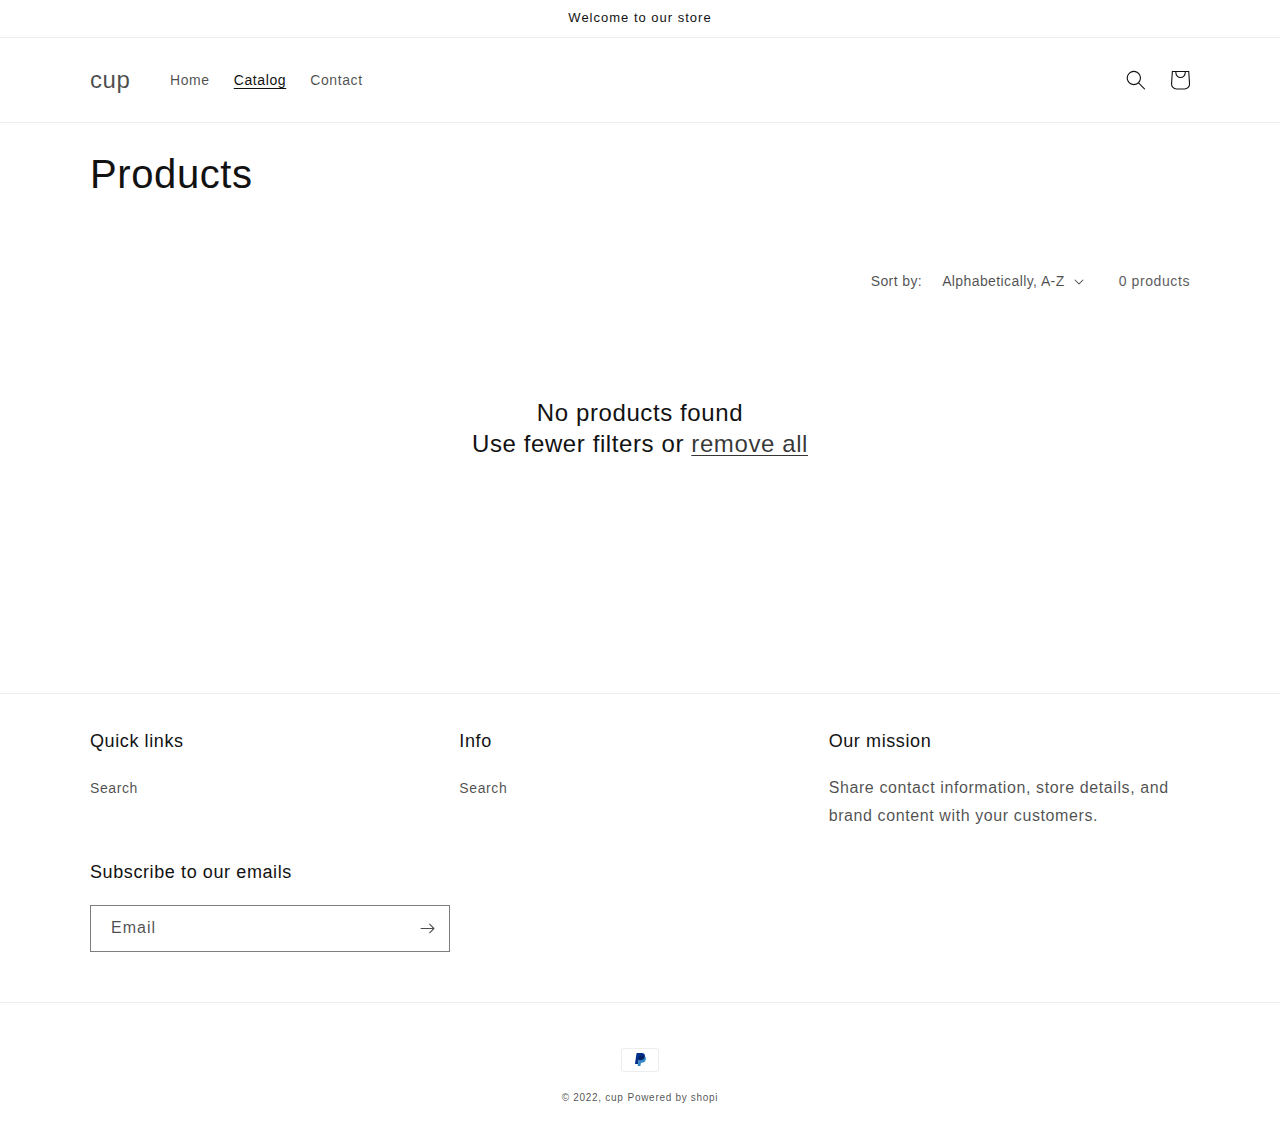
<file: collections.html>
<!doctype html>
<html class="no-js" lang="en">
  <head>
    <meta charset="utf-8">
    <meta http-equiv="X-UA-Compatible" content="IE=edge">
    <meta name="viewport" content="width=device-width,initial-scale=1">
    <meta name="theme-color" content="">
    <link rel="canonical" href="collections/all">
<title>
      Products
 &ndash; cup</title>

    

    

<meta property="og:site_name" content="cup">
<meta property="og:title" content="Products">
<meta property="og:type" content="website">
<meta property="og:description" content="cup"><meta name="twitter:card" content="summary_large_image">
<meta name="twitter:title" content="Products">
<meta name="twitter:description" content="cup">


    <script src="css/global.js" defer="defer"></script>
    <!-- <script>window.performance && window.performance.mark && window.performance.mark('shopi.content_for_header.start');</script><meta id="shopi-digital-wallet" name="shopi-digital-wallet" content="/64531824905/digital_wallets/dialog">
<meta name="shopi-checkout-api-token" content="e5dee17b8726a4d9f480e3a9f483367e">
<meta id="in-context-paypal-metadata" data-shop-id="64531824905" data-venmo-supported="false" data-environment="production" data-locale="en_US" data-paypal-v4="true" data-currency="EUR">
<link rel="alternate" type="application/atom+xml" title="Feed" href="/collections/all.atom" />
<script id="shopi-features" type="application/json">{"accessToken":"e5dee17b8726a4d9f480e3a9f483367e","betas":["rich-media-storefront-analytics"],"domain":"cup.myshopi.com","predictiveSearch":true,"shopId":64531824905,"smart_payment_buttons_url":"https:\/\/cdn.shopi.com\/shopicloud\/payment-sheet\/css\/latest\/spb.en.js?v=2","dynamic_checkout_cart_url":"https:\/\/cdn.shopi.com\/shopicloud\/payment-sheet\/css\/latest\/dynamic-checkout-cart.en.js?v=2","locale":"en","optimusDPPUIEnabled":false}</script>
<script>var shopi = shopi || {};
shopi.shop = "cup.myshopi.com";
shopi.locale = "en";
shopi.currency = {"active":"EUR","rate":"1.0"};
shopi.country = "DE";
shopi.theme = {"name":"Dawn","id":134215368969,"theme_store_id":887,"role":"main"};
shopi.theme.handle = "null";
shopi.theme.style = {"id":null,"handle":null};
shopi.cdnHost = "cdn.shopi.com";
shopi.routes = shopi.routes || {};
shopi.routes.root = "/";</script>
<script type="module">!function(o){(o.shopi=o.shopi||{}).modules=!0}(window);</script>
<script>!function(o){function n(){var o=[];function n(){o.push(Array.prototype.slice.apply(arguments))}return n.q=o,n}var t=o.shopi=o.shopi||{};t.loadFeatures=n(),t.autoloadFeatures=n()}(window);</script>
<script id="__st">var __st={"a":64531824905,"offset":3600,"reqid":"97134769-d178-4a4d-8019-c09e4f0627fa","pageurl":"cup.myshopi.com\/collections\/all","u":"97e50c58c957","p":"collection"};</script>
<script>window.shopiPaypalV4VisibilityTracking = true;</script>
<script>!function(o){o.addEventListener("DOMContentLoaded",function(){window.shopi=window.shopi||{},window.shopi.recaptchaV3=window.shopi.recaptchaV3||{siteKey:"6LcCR2cUAAAAANS1Gpq_mDIJ2pQuJphsSQaUEuc9"};var t=['form[action*="/contact"] input[name="form_type"][value="contact"]','form[action*="/comments"] input[name="form_type"][value="new_comment"]','form[action*="/account"] input[name="form_type"][value="customer_login"]','form[action*="/account"] input[name="form_type"][value="recover_customer_password"]','form[action*="/account"] input[name="form_type"][value="create_customer"]','form[action*="/contact"] input[name="form_type"][value="customer"]'].join(",");function n(e){e=e.target;null==e||null!=(e=function e(t,n){if(null==t.parentElement)return null;if("FORM"!=t.parentElement.tagName)return e(t.parentElement,n);for(var o=t.parentElement.action,r=0;r<n.length;r++)if(-1!==o.indexOf(n[r]))return t.parentElement;return null}(e,["/contact","/comments","/account"]))&&null!=e.querySelector(t)&&((e=o.createElement("script")).setAttribute("src","https://cdn.shopi.com/shopicloud/storefront-recaptcha-v3/v0.6/index.js"),o.body.appendChild(e),o.removeEventListener("focus",n,!0),o.removeEventListener("change",n,!0),o.removeEventListener("click",n,!0))}o.addEventListener("click",n,!0),o.addEventListener("change",n,!0),o.addEventListener("focus",n,!0)})}(document);</script>
<script>document.addEventListener('DOMContentLoaded', function() {
  const adminBarInjector = new shopi.AdminBarInjector({
    targetNode: document.body,
    iframeSrc: 'https://cup.myshopi.com/admin/bar?action_name=collections&handle=all&path=%2Fcollections%2Fall&storefront_country=DE&storefront_locale=en',
    permanentDomain: 'cup.myshopi.com',
  });

  adminBarInjector.init();
});</script>
<script integrity="sha256-pfEFLtGor1q9LzHf7xpslSiKa+MZ45v9cHL18ZbWNhI=" data-source-attribution="shopi.loadfeatures" defer="defer" src="//cdn.shopi.com/shopicloud/shopi/css/storefront/load_feature-a5f1052ed1a8af5abd2f31dfef1a6c95288a6be319e39bfd7072f5f196d63612.js" crossorigin="anonymous"></script>
<script integrity="sha256-h+g5mYiIAULyxidxudjy/2wpCz/3Rd1CbrDf4NudHa4=" data-source-attribution="shopi.dynamic-checkout" defer="defer" src="//cdn.shopi.com/shopicloud/shopi/css/storefront/features-87e8399988880142f2c62771b9d8f2ff6c290b3ff745dd426eb0dfe0db9d1dae.js" crossorigin="anonymous"></script>
<script integrity="sha256-AjT+yRYgO8z0L66BMKoqBvO4SrOWLJYnYYWthdsOhP4=" defer="defer" src="//cdn.shopi.com/shopicloud/shopi/css/storefront/bars/admin_bar_injector-0234fec916203bccf42fae8130aa2a06f3b84ab3962c96276185ad85db0e84fe.js" crossorigin="anonymous"></script>
<script id="sections-script" data-sections="header,footer" defer="defer" src="compiled_css/scripts.js?2"></script> -->

<style id="shopi-dynamic-checkout-cart">@media screen and (min-width: 750px) {
  #dynamic-checkout-cart {
    min-height: 50px;
  }
}

@media screen and (max-width: 750px) {
  #dynamic-checkout-cart {
    min-height: 60px;
  }
}
</style><script>window.performance && window.performance.mark && window.performance.mark('shopi.content_for_header.end');</script>


    <style data-shopi>
      @font-face {
  font-family: Assistant;
  font-weight: 400;
  font-style: normal;
  font-display: swap;
  src: url("https://fonts.shopicdn.com/assistant/assistant_n4.bcd3d09dcb631dec5544b8fb7b154ff234a44630.woff2?&hmac=0a2e92d6956b1312ef7d59f4850549a6e43a908ccf24df47f07b0b4c6da5837d") format("woff2"),
       url("https://fonts.shopicdn.com/assistant/assistant_n4.a2d012304becc2a26f1ded1acc136fcab85c9afd.woff?&hmac=b9c5a10fbc7928e1a963472ba312c273b8be3a9845294066178386bf5c965c98") format("woff");
}

      @font-face {
  font-family: Assistant;
  font-weight: 700;
  font-style: normal;
  font-display: swap;
  src: url("https://fonts.shopicdn.com/assistant/assistant_n7.3335c7bdaddf2501ddab87cdbd9be98f3870e10d.woff2?&hmac=4a26a065560c5b42e553d6a3ac6d6d1b8509ea32ff189d33eaa65dc7e528edb8") format("woff2"),
       url("https://fonts.shopicdn.com/assistant/assistant_n7.7c85f5c5cc1555de92cc7ef2790ee3cffe5237f5.woff?&hmac=573ae1899b1dd4bab0e67a872e79a96f2f3fa7c1a41fe26400f32bb4f6af5b2f") format("woff");
}

      
      
      @font-face {
  font-family: Assistant;
  font-weight: 400;
  font-style: normal;
  font-display: swap;
  src: url("https://fonts.shopicdn.com/assistant/assistant_n4.bcd3d09dcb631dec5544b8fb7b154ff234a44630.woff2?&hmac=0a2e92d6956b1312ef7d59f4850549a6e43a908ccf24df47f07b0b4c6da5837d") format("woff2"),
       url("https://fonts.shopicdn.com/assistant/assistant_n4.a2d012304becc2a26f1ded1acc136fcab85c9afd.woff?&hmac=b9c5a10fbc7928e1a963472ba312c273b8be3a9845294066178386bf5c965c98") format("woff");
}


      :root {
        --font-body-family: Assistant, sans-serif;
        --font-body-style: normal;
        --font-body-weight: 400;
        --font-body-weight-bold: 700;

        --font-heading-family: Assistant, sans-serif;
        --font-heading-style: normal;
        --font-heading-weight: 400;

        --font-body-scale: 1.0;
        --font-heading-scale: 1.0;

        --color-base-text: 18, 18, 18;
        --color-shadow: 18, 18, 18;
        --color-base-background-1: 255, 255, 255;
        --color-base-background-2: 243, 243, 243;
        --color-base-solid-button-labels: 255, 255, 255;
        --color-base-outline-button-labels: 18, 18, 18;
        --color-base-accent-1: 18, 18, 18;
        --color-base-accent-2: 51, 79, 180;
        --payment-terms-background-color: #ffffff;

        --gradient-base-background-1: #ffffff;
        --gradient-base-background-2: #f3f3f3;
        --gradient-base-accent-1: #121212;
        --gradient-base-accent-2: #334fb4;

        --media-padding: px;
        --media-border-opacity: 0.05;
        --media-border-width: 1px;
        --media-radius: 0px;
        --media-shadow-opacity: 0.0;
        --media-shadow-horizontal-offset: 0px;
        --media-shadow-vertical-offset: 4px;
        --media-shadow-blur-radius: 5px;
        --media-shadow-visible: 0;

        --page-width: 120rem;
        --page-width-margin: 0rem;

        --product-card-image-padding: 0.0rem;
        --product-card-corner-radius: 0.0rem;
        --product-card-text-alignment: left;
        --product-card-border-width: 0.0rem;
        --product-card-border-opacity: 0.1;
        --product-card-shadow-opacity: 0.0;
        --product-card-shadow-visible: 0;
        --product-card-shadow-horizontal-offset: 0.0rem;
        --product-card-shadow-vertical-offset: 0.4rem;
        --product-card-shadow-blur-radius: 0.5rem;

        --collection-card-image-padding: 0.0rem;
        --collection-card-corner-radius: 0.0rem;
        --collection-card-text-alignment: left;
        --collection-card-border-width: 0.0rem;
        --collection-card-border-opacity: 0.1;
        --collection-card-shadow-opacity: 0.0;
        --collection-card-shadow-visible: 0;
        --collection-card-shadow-horizontal-offset: 0.0rem;
        --collection-card-shadow-vertical-offset: 0.4rem;
        --collection-card-shadow-blur-radius: 0.5rem;

        --blog-card-image-padding: 0.0rem;
        --blog-card-corner-radius: 0.0rem;
        --blog-card-text-alignment: left;
        --blog-card-border-width: 0.0rem;
        --blog-card-border-opacity: 0.1;
        --blog-card-shadow-opacity: 0.0;
        --blog-card-shadow-visible: 0;
        --blog-card-shadow-horizontal-offset: 0.0rem;
        --blog-card-shadow-vertical-offset: 0.4rem;
        --blog-card-shadow-blur-radius: 0.5rem;

        --badge-corner-radius: 4.0rem;

        --popup-border-width: 1px;
        --popup-border-opacity: 0.1;
        --popup-corner-radius: 0px;
        --popup-shadow-opacity: 0.0;
        --popup-shadow-horizontal-offset: 0px;
        --popup-shadow-vertical-offset: 4px;
        --popup-shadow-blur-radius: 5px;

        --drawer-border-width: 1px;
        --drawer-border-opacity: 0.1;
        --drawer-shadow-opacity: 0.0;
        --drawer-shadow-horizontal-offset: 0px;
        --drawer-shadow-vertical-offset: 4px;
        --drawer-shadow-blur-radius: 5px;

        --spacing-sections-desktop: 0px;
        --spacing-sections-mobile: 0px;

        --grid-desktop-vertical-spacing: 8px;
        --grid-desktop-horizontal-spacing: 8px;
        --grid-mobile-vertical-spacing: 4px;
        --grid-mobile-horizontal-spacing: 4px;

        --text-boxes-border-opacity: 0.1;
        --text-boxes-border-width: 0px;
        --text-boxes-radius: 0px;
        --text-boxes-shadow-opacity: 0.0;
        --text-boxes-shadow-visible: 0;
        --text-boxes-shadow-horizontal-offset: 0px;
        --text-boxes-shadow-vertical-offset: 4px;
        --text-boxes-shadow-blur-radius: 5px;

        --buttons-radius: 0px;
        --buttons-radius-outset: 0px;
        --buttons-border-width: 1px;
        --buttons-border-opacity: 1.0;
        --buttons-shadow-opacity: 0.0;
        --buttons-shadow-visible: 0;
        --buttons-shadow-horizontal-offset: 0px;
        --buttons-shadow-vertical-offset: 4px;
        --buttons-shadow-blur-radius: 5px;
        --buttons-border-offset: 0px;

        --inputs-radius: 0px;
        --inputs-border-width: 1px;
        --inputs-border-opacity: 0.55;
        --inputs-shadow-opacity: 0.0;
        --inputs-shadow-horizontal-offset: 0px;
        --inputs-margin-offset: 0px;
        --inputs-shadow-vertical-offset: 4px;
        --inputs-shadow-blur-radius: 5px;
        --inputs-radius-outset: 0px;

        --variant-pills-radius: 40px;
        --variant-pills-border-width: 1px;
        --variant-pills-border-opacity: 0.55;
        --variant-pills-shadow-opacity: 0.0;
        --variant-pills-shadow-horizontal-offset: 0px;
        --variant-pills-shadow-vertical-offset: 4px;
        --variant-pills-shadow-blur-radius: 5px;
      }

      *,
      *::before,
      *::after {
        box-sizing: inherit;
      }

      html {
        box-sizing: border-box;
        font-size: calc(var(--font-body-scale) * 62.5%);
        height: 100%;
      }

      body {
        display: grid;
        grid-template-rows: auto auto 1fr auto;
        grid-template-columns: 100%;
        min-height: 100%;
        margin: 0;
        font-size: 1.5rem;
        letter-spacing: 0.06rem;
        line-height: calc(1 + 0.8 / var(--font-body-scale));
        font-family: var(--font-body-family);
        font-style: var(--font-body-style);
        font-weight: var(--font-body-weight);
      }

      @media screen and (min-width: 750px) {
        body {
          font-size: 1.6rem;
        }
      }
    </style>

    <link href="css/base.css" rel="stylesheet" type="text/css" media="all" />
<link rel="preload" as="font" href="https://fonts.shopicdn.com/assistant/assistant_n4.bcd3d09dcb631dec5544b8fb7b154ff234a44630.woff2?&hmac=0a2e92d6956b1312ef7d59f4850549a6e43a908ccf24df47f07b0b4c6da5837d" type="font/woff2" crossorigin><link rel="preload" as="font" href="https://fonts.shopicdn.com/assistant/assistant_n4.bcd3d09dcb631dec5544b8fb7b154ff234a44630.woff2?&hmac=0a2e92d6956b1312ef7d59f4850549a6e43a908ccf24df47f07b0b4c6da5837d" type="font/woff2" crossorigin><link rel="stylesheet" href="css/component-predictive-search.css" media="print" onload="this.media='all'"><script>document.documentElement.className = document.documentElement.className.replace('no-js', 'js');
    if (shopi.designMode) {
      document.documentElement.classList.add('shopi-design-mode');
    }
    </script>
  <link href="https://monorail-edge.shopisvc.com" rel="dns-prefetch">
<script>(function(){if ("sendBeacon" in navigator && "performance" in window) {var session_token = document.cookie.match(/_shopi_s=([^;]*)/);function handle_abandonment_event(e) {var entries = performance.getEntries().filter(function(entry) {return /monorail-edge.shopisvc.com/.test(entry.name);});if (!window.abandonment_tracked && entries.length === 0) {window.abandonment_tracked = true;var currentMs = Date.now();var navigation_start = performance.timing.navigationStart;var payload = {shop_id: 64531824905,url: window.location.href,navigation_start,duration: currentMs - navigation_start,session_token: session_token && session_token.length === 2 ? session_token[1] : "",page_type: "collection"};window.navigator.sendBeacon("https://monorail-edge.shopisvc.com/v1/produce", JSON.stringify({schema_id: "online_store_buyer_site_abandonment/1.1",payload: payload,metadata: {event_created_at_ms: currentMs,event_sent_at_ms: currentMs}}));}}window.addEventListener('pagehide', handle_abandonment_event);}}());</script>
<script>window.shopiAnalytics = window.shopiAnalytics || {};
window.shopiAnalytics.meta = window.shopiAnalytics.meta || {};
window.shopiAnalytics.meta.currency = 'EUR';
var meta = {"products":[],"page":{"pageType":"collection"}};
for (var attr in meta) {
  window.shopiAnalytics.meta[attr] = meta[attr];
}</script>
<script>window.shopiAnalytics.merchantGoogleAnalytics = function() {
  
};
</script>
<script class="analytics">(function () {
  var customDocumentWrite = function(content) {
    var jquery = null;

    if (window.jQuery) {
      jquery = window.jQuery;
    } else if (window.Checkout && window.Checkout.$) {
      jquery = window.Checkout.$;
    }

    if (jquery) {
      jquery('body').append(content);
    }
  };

  var hasLoggedConversion = function(token) {
    if (token) {
      return document.cookie.indexOf('loggedConversion=' + token) !== -1;
    }
    return false;
  }

  var setCookieIfConversion = function(token) {
    if (token) {
      var twoMonthsFromNow = new Date(Date.now());
      twoMonthsFromNow.setMonth(twoMonthsFromNow.getMonth() + 2);

      document.cookie = 'loggedConversion=' + token + '; expires=' + twoMonthsFromNow;
    }
  }

  var trekkie = window.shopiAnalytics.lib = window.trekkie = window.trekkie || [];
  if (trekkie.integrations) {
    return;
  }
  trekkie.methods = [
    'identify',
    'page',
    'ready',
    'track',
    'trackForm',
    'trackLink'
  ];
  trekkie.factory = function(method) {
    return function() {
      var args = Array.prototype.slice.call(arguments);
      args.unshift(method);
      trekkie.push(args);
      return trekkie;
    };
  };
  for (var i = 0; i < trekkie.methods.length; i++) {
    var key = trekkie.methods[i];
    trekkie[key] = trekkie.factory(key);
  }
  trekkie.load = function(config) {
    trekkie.config = config || {};
    trekkie.config.initialDocumentCookie = document.cookie;
    var first = document.getElementsByTagName('script')[0];
    var script = document.createElement('script');
    script.type = 'text/javascript';
    script.onerror = function(e) {
      var scriptFallback = document.createElement('script');
      scriptFallback.type = 'text/javascript';
      scriptFallback.onerror = function(error) {
              var Monorail = {
      produce: function produce(monorailDomain, schemaId, payload) {
        var currentMs = new Date().getTime();
        var event = {
          schema_id: schemaId,
          payload: payload,
          metadata: {
            event_created_at_ms: currentMs,
            event_sent_at_ms: currentMs
          }
        };
        return Monorail.sendRequest("https://" + monorailDomain + "/v1/produce", JSON.stringify(event));
      },
      sendRequest: function sendRequest(endpointUrl, payload) {
        // Try the sendBeacon API
        if (window && window.navigator && typeof window.navigator.sendBeacon === 'function' && typeof window.Blob === 'function' && !Monorail.isIos12()) {
          var blobData = new window.Blob([payload], {
            type: 'text/plain'
          });
    
          if (window.navigator.sendBeacon(endpointUrl, blobData)) {
            return true;
          } // sendBeacon was not successful
    
        } // XHR beacon   
    
        var xhr = new XMLHttpRequest();
    
        try {
          xhr.open('POST', endpointUrl);
          xhr.setRequestHeader('Content-Type', 'text/plain');
          xhr.send(payload);
        } catch (e) {
          console.log(e);
        }
    
        return false;
      },
      isIos12: function isIos12() {
        return window.navigator.userAgent.lastIndexOf('iPhone; CPU iPhone OS 12_') !== -1 || window.navigator.userAgent.lastIndexOf('iPad; CPU OS 12_') !== -1;
      }
    };
    Monorail.produce('monorail-edge.shopisvc.com',
      'trekkie_storefront_load_errors/1.1',
      {shop_id: 64531824905,
      theme_id: 134215368969,
      app_name: "storefront",
      context_url: window.location.href,
      source_url: "https://cdn.shopi.com/s/trekkie.storefront.d8daae4e567311d393b5b6f23677c8264466f1ee.min.js"});

      };
      scriptFallback.async = true;
      scriptFallback.src = 'https://cdn.shopi.com/s/trekkie.storefront.d8daae4e567311d393b5b6f23677c8264466f1ee.min.js';
      first.parentNode.insertBefore(scriptFallback, first);
    };
    script.async = true;
    script.src = 'https://cdn.shopi.com/s/trekkie.storefront.d8daae4e567311d393b5b6f23677c8264466f1ee.min.js';
    first.parentNode.insertBefore(script, first);
  };
  trekkie.load(
    {"Trekkie":{"appName":"storefront","development":false,"defaultAttributes":{"shopId":64531824905,"isMerchantRequest":true,"themeId":134215368969,"themeCityHash":"2177949784771466556","contentLanguage":"en","currency":"EUR"},"isServerSideCookieWritingEnabled":true,"monorailRegion":"shop_domain"},"Session Attribution":{},"S2S":{"facebookCapiEnabled":false,"source":"trekkie-storefront-renderer"}}
  );

  var loaded = false;
  trekkie.ready(function() {
    if (loaded) return;
    loaded = true;

    window.shopiAnalytics.lib = window.trekkie;
    

    var originalDocumentWrite = document.write;
    document.write = customDocumentWrite;
    try { window.shopiAnalytics.merchantGoogleAnalytics.call(this); } catch(error) {};
    document.write = originalDocumentWrite;

    window.shopiAnalytics.lib.page(null,{"pageType":"collection"});

    var match = window.location.pathname.match(/checkouts\/(.+)\/(thank_you|post_purchase)/)
    var token = match? match[1]: undefined;
    if (!hasLoggedConversion(token)) {
      setCookieIfConversion(token);
      window.shopiAnalytics.lib.track("Viewed Product Category",{"currency":"EUR","category":"Collection: all","collectionName":"all","nonInteraction":true});
    }
  });

  
      var eventsListenerScript = document.createElement('script');
      eventsListenerScript.async = true;
      eventsListenerScript.src = "//cdn.shopi.com/shopicloud/shopi/css/shop_events_listener-65cd0ba3fcd81a1df33f2510ec5bcf8c0e0958653b50e3965ec972dd638ee13f.js";
      document.getElementsByTagName('head')[0].appendChild(eventsListenerScript);
    
})();</script>
<script class="boomerang">
(function () {
  if (window.BOOMR && (window.BOOMR.version || window.BOOMR.snippetExecuted)) {
    return;
  }
  window.BOOMR = window.BOOMR || {};
  window.BOOMR.snippetStart = new Date().getTime();
  window.BOOMR.snippetExecuted = true;
  window.BOOMR.snippetVersion = 12;
  window.BOOMR.application = "storefront-renderer";
  window.BOOMR.themeName = "Dawn";
  window.BOOMR.themeVersion = "7.0.1";
  window.BOOMR.shopId = 64531824905;
  window.BOOMR.themeId = 134215368969;
  window.BOOMR.renderRegion = "gcp-europe-west4";
  window.BOOMR.url =
    "https://cdn.shopi.com/shopicloud/boomerang/shopi-boomerang-1.0.0.min.js";
  var where = document.currentScript || document.getElementsByTagName("script")[0];
  var parentNode = where.parentNode;
  var promoted = false;
  var LOADER_TIMEOUT = 3000;
  function promote() {
    if (promoted) {
      return;
    }
    var script = document.createElement("script");
    script.id = "boomr-scr-as";
    script.src = window.BOOMR.url;
    script.async = true;
    parentNode.appendChild(script);
    promoted = true;
  }
  function iframeLoader(wasFallback) {
    promoted = true;
    var dom, bootstrap, iframe, iframeStyle;
    var doc = document;
    var win = window;
    window.BOOMR.snippetMethod = wasFallback ? "if" : "i";
    bootstrap = function(parent, scriptId) {
      var script = doc.createElement("script");
      script.id = scriptId || "boomr-if-as";
      script.src = window.BOOMR.url;
      BOOMR_lstart = new Date().getTime();
      parent = parent || doc.body;
      parent.appendChild(script);
    };
    if (!window.addEventListener && window.attachEvent && navigator.userAgent.match(/MSIE [67]./)) {
      window.BOOMR.snippetMethod = "s";
      bootstrap(parentNode, "boomr-async");
      return;
    }
    iframe = document.createElement("IFRAME");
    iframe.src = "about:blank";
    iframe.title = "";
    iframe.role = "presentation";
    iframe.loading = "eager";
    iframeStyle = (iframe.frameElement || iframe).style;
    iframeStyle.width = 0;
    iframeStyle.height = 0;
    iframeStyle.border = 0;
    iframeStyle.display = "none";
    parentNode.appendChild(iframe);
    try {
      win = iframe.contentWindow;
      doc = win.document.open();
    } catch (e) {
      dom = document.domain;
      iframe.src = "javascript:var d=document.open();d.domain='" + dom + "';void(0);";
      win = iframe.contentWindow;
      doc = win.document.open();
    }
    if (dom) {
      doc._boomrl = function() {
        this.domain = dom;
        bootstrap();
      };
      doc.write("<body onload='document._boomrl();'>");
    } else {
      win._boomrl = function() {
        bootstrap();
      };
      if (win.addEventListener) {
        win.addEventListener("load", win._boomrl, false);
      } else if (win.attachEvent) {
        win.attachEvent("onload", win._boomrl);
      }
    }
    doc.close();
  }
  var link = document.createElement("link");
  if (link.relList &&
    typeof link.relList.supports === "function" &&
    link.relList.supports("preload") &&
    ("as" in link)) {
    window.BOOMR.snippetMethod = "p";
    link.href = window.BOOMR.url;
    link.rel = "preload";
    link.as = "script";
    link.addEventListener("load", promote);
    link.addEventListener("error", function() {
      iframeLoader(true);
    });
    setTimeout(function() {
      if (!promoted) {
        iframeLoader(true);
      }
    }, LOADER_TIMEOUT);
    BOOMR_lstart = new Date().getTime();
    parentNode.appendChild(link);
  } else {
    iframeLoader(false);
  }
  function boomerangSaveLoadTime(e) {
    window.BOOMR_onload = (e && e.timeStamp) || new Date().getTime();
  }
  if (window.addEventListener) {
    window.addEventListener("load", boomerangSaveLoadTime, false);
  } else if (window.attachEvent) {
    window.attachEvent("onload", boomerangSaveLoadTime);
  }
  if (document.addEventListener) {
    document.addEventListener("onBoomerangLoaded", function(e) {
      e.detail.BOOMR.init({
        ResourceTiming: {
          enabled: true,
          trackedResourceTypes: ["script", "img", "css"]
        },
      });
      e.detail.BOOMR.t_end = new Date().getTime();
    });
  } else if (document.attachEvent) {
    document.attachEvent("onpropertychange", function(e) {
      if (!e) e=event;
      if (e.propertyName === "onBoomerangLoaded") {
        e.detail.BOOMR.init({
          ResourceTiming: {
            enabled: true,
            trackedResourceTypes: ["script", "img", "css"]
          },
        });
        e.detail.BOOMR.t_end = new Date().getTime();
      }
    });
  }
})();</script>
<script id="web-pixels-manager-setup">(function(initConfig, pageEvents, assetUrlModern, assetUrlLegacy) {var n=function(n,e,o,a){n&&(window.shopi=window.shopi||{},window.shopi.analytics=window.shopi.analytics||{},window.shopi.analytics.replayQueue=[],window.shopi.analytics.publish=function(n,e,o){window.shopi.analytics.replayQueue.push([n,e,o])}),function({src:n,async:e=!0,onload:o,onerror:a}){var i=document.createElement("script");i.async=e,i.src=n,o&&i.addEventListener("load",o),a&&i.addEventListener("error",a);var r=document.head,t=document.body;r?r.appendChild(i):t?t.appendChild(i):console.error("Did not find a head or body element to append the script")}({src:o+"/"+a+"."+function(){var n="legacy",e="unknown",o=null,a=navigator.userAgent.match(/(Firefox|Chrome)\/(\d+)/i),i=navigator.userAgent.match(/(Edg)\/(\d+)/i),r=navigator.userAgent.match(/(Version)\/(\d+)(.+)(Safari)\/(\d+)/i);r?(e="safari",o=parseInt(r[2],10)):i?(e="edge",o=parseInt(i[2],10)):a&&(e=a[1].toLocaleLowerCase(),o=parseInt(a[2],10));var t={chrome:60,firefox:55,safari:11,edge:80}[e];return void 0!==t&&null!==o&&t<=o&&(n="modern"),n}()+".js",async:!0,onload:function(){if(n){var o=window.webPixelsManager.init(n);e(o),window.shopi.analytics.replayQueue.forEach((function(n){o.publishCustomEvent(n[0],n[1],n[2])})),window.shopi.analytics.publish=o.publishCustomEvent}},onerror:function(){console.error("Failed to load web pixels manager")}})}(initConfig,pageEvents,assetUrlModern,assetUrlLegacy);})({shopId: 64531824905,storefrontBaseUrl: "https://cup.myshopi.com",cdnBaseUrl: "https://cdn.shopi.com",surface: "storefront-renderer",enabledBetaFlags: ["web_pixels_use_shop_domain_monorail_endpoint"],webPixelExtensionBaseUrl: "https://cdn.shopi.com",webPixelsConfigList: [],initData: {"customer":null,"cart":null,"productVariants":[],"checkout":null},},function pageEvents(webPixelsManagerAPI) {webPixelsManagerAPI.publish("page_viewed");},"https://cdn.shopi.com/shopicloud/web-pixels-manager/0.0.177","browser");</script></head>

  <body class="gradient">
    <a class="skip-to-content-link button visually-hidden" href="#MainContent">
      Skip to content
    </a><div id="shopi-section-announcement-bar" class="shopi-section"><div class="announcement-bar color-background-1 gradient" role="region" aria-label="Announcement" ><div class="page-width">
                <p class="announcement-bar__message center h5">
                  Welcome to our store
</p>
              </div></div>
</div>
    <div id="shopi-section-header" class="shopi-section section-header"><link rel="stylesheet" href="css/component-list-menu.css" media="print" onload="this.media='all'">
<link rel="stylesheet" href="css/component-search.css" media="print" onload="this.media='all'">
<link rel="stylesheet" href="css/component-menu-drawer.css" media="print" onload="this.media='all'">
<link rel="stylesheet" href="css/component-cart-notification.css" media="print" onload="this.media='all'">
<link rel="stylesheet" href="css/component-cart-items.css" media="print" onload="this.media='all'"><link rel="stylesheet" href="css/component-price.css" media="print" onload="this.media='all'">
  <link rel="stylesheet" href="css/component-loading-overlay.css" media="print" onload="this.media='all'"><noscript><link href="css/component-list-menu.css" rel="stylesheet" type="text/css" media="all" /></noscript>
<noscript><link href="css/component-search.css" rel="stylesheet" type="text/css" media="all" /></noscript>
<noscript><link href="css/component-menu-drawer.css" rel="stylesheet" type="text/css" media="all" /></noscript>
<noscript><link href="css/component-cart-notification.css" rel="stylesheet" type="text/css" media="all" /></noscript>
<noscript><link href="css/component-cart-items.css" rel="stylesheet" type="text/css" media="all" /></noscript>

<style>
  header-drawer {
    justify-self: start;
    margin-left: -1.2rem;
  }

  .header__heading-logo {
    max-width: 90px;
  }

  @media screen and (min-width: 990px) {
    header-drawer {
      display: none;
    }
  }

  .menu-drawer-container {
    display: flex;
  }

  .list-menu {
    list-style: none;
    padding: 0;
    margin: 0;
  }

  .list-menu--inline {
    display: inline-flex;
    flex-wrap: wrap;
  }

  summary.list-menu__item {
    padding-right: 2.7rem;
  }

  .list-menu__item {
    display: flex;
    align-items: center;
    line-height: calc(1 + 0.3 / var(--font-body-scale));
  }

  .list-menu__item--link {
    text-decoration: none;
    padding-bottom: 1rem;
    padding-top: 1rem;
    line-height: calc(1 + 0.8 / var(--font-body-scale));
  }

  @media screen and (min-width: 750px) {
    .list-menu__item--link {
      padding-bottom: 0.5rem;
      padding-top: 0.5rem;
    }
  }
</style><style data-shopi>.header {
    padding-top: 10px;
    padding-bottom: 10px;
  }

  .section-header {
    margin-bottom: 0px;
  }

  @media screen and (min-width: 750px) {
    .section-header {
      margin-bottom: 0px;
    }
  }

  @media screen and (min-width: 990px) {
    .header {
      padding-top: 20px;
      padding-bottom: 20px;
    }
  }</style><script src="css/details-disclosure.js" defer="defer"></script>
<script src="css/details-modal.js" defer="defer"></script>
<script src="css/cart-notification.js" defer="defer"></script><svg xmlns="http://www.w3.org/2000/svg" class="hidden">
  <symbol id="icon-search" viewbox="0 0 18 19" fill="none">
    <path fill-rule="evenodd" clip-rule="evenodd" d="M11.03 11.68A5.784 5.784 0 112.85 3.5a5.784 5.784 0 018.18 8.18zm.26 1.12a6.78 6.78 0 11.72-.7l5.4 5.4a.5.5 0 11-.71.7l-5.41-5.4z" fill="currentColor"/>
  </symbol>

  <symbol id="icon-close" class="icon icon-close" fill="none" viewBox="0 0 18 17">
    <path d="M.865 15.978a.5.5 0 00.707.707l7.433-7.431 7.579 7.282a.501.501 0 00.846-.37.5.5 0 00-.153-.351L9.712 8.546l7.417-7.416a.5.5 0 10-.707-.708L8.991 7.853 1.413.573a.5.5 0 10-.693.72l7.563 7.268-7.418 7.417z" fill="currentColor">
  </symbol>
</svg>
<sticky-header class="header-wrapper color-background-1 gradient header-wrapper--border-bottom">
  <header class="header header--middle-left header--mobile-center page-width header--has-menu"><header-drawer data-breakpoint="tablet">
        <details id="Details-menu-drawer-container" class="menu-drawer-container">
          <summary class="header__icon header__icon--menu header__icon--summary link focus-inset" aria-label="Menu">
            <span>
              <svg xmlns="http://www.w3.org/2000/svg" aria-hidden="true" focusable="false" role="presentation" class="icon icon-hamburger" fill="none" viewBox="0 0 18 16">
  <path d="M1 .5a.5.5 0 100 1h15.71a.5.5 0 000-1H1zM.5 8a.5.5 0 01.5-.5h15.71a.5.5 0 010 1H1A.5.5 0 01.5 8zm0 7a.5.5 0 01.5-.5h15.71a.5.5 0 010 1H1a.5.5 0 01-.5-.5z" fill="currentColor">
</svg>

              <svg xmlns="http://www.w3.org/2000/svg" aria-hidden="true" focusable="false" role="presentation" class="icon icon-close" fill="none" viewBox="0 0 18 17">
  <path d="M.865 15.978a.5.5 0 00.707.707l7.433-7.431 7.579 7.282a.501.501 0 00.846-.37.5.5 0 00-.153-.351L9.712 8.546l7.417-7.416a.5.5 0 10-.707-.708L8.991 7.853 1.413.573a.5.5 0 10-.693.72l7.563 7.268-7.418 7.417z" fill="currentColor">
</svg>

            </span>
          </summary>
          <div id="menu-drawer" class="gradient menu-drawer motion-reduce" tabindex="-1">
            <div class="menu-drawer__inner-container">
              <div class="menu-drawer__navigation-container">
                <nav class="menu-drawer__navigation">
                  <ul class="menu-drawer__menu has-submenu list-menu" role="list"><li><a href="" class="menu-drawer__menu-item list-menu__item link link--text focus-inset">
                            Home
                          </a></li><li><a href="" class="menu-drawer__menu-item list-menu__item link link--text focus-inset menu-drawer__menu-item--active" aria-current="page">
                            Catalog
                          </a></li><li><a href="contact.html" class="menu-drawer__menu-item list-menu__item link link--text focus-inset">
                            Contact
                          </a></li></ul>
                </nav>
                <div class="menu-drawer__utility-links"><ul class="list list-social list-unstyled" role="list"></ul>
                </div>
              </div>
            </div>
          </div>
        </details>
      </header-drawer><a href="" class="header__heading-link link link--text focus-inset"><span class="h2">cup</span></a><nav class="header__inline-menu">
          <ul class="list-menu list-menu--inline" role="list"><li><a href="index.html" class="header__menu-item list-menu__item link link--text focus-inset">
                    <span>Home</span>
                  </a></li><li><a href="" class="header__menu-item list-menu__item link link--text focus-inset" aria-current="page">
                    <span class="header__active-menu-item">Catalog</span>
                  </a></li><li><a href="contact.html" class="header__menu-item list-menu__item link link--text focus-inset">
                    <span>Contact</span>
                  </a></li></ul>
        </nav><div class="header__icons">
      <details-modal class="header__search">
        <details>
          <summary class="header__icon header__icon--search header__icon--summary link focus-inset modal__toggle" aria-haspopup="dialog" aria-label="Search">
            <span>
              <svg class="modal__toggle-open icon icon-search" aria-hidden="true" focusable="false" role="presentation">
                <use href="#icon-search">
              </svg>
              <svg class="modal__toggle-close icon icon-close" aria-hidden="true" focusable="false" role="presentation">
                <use href="#icon-close">
              </svg>
            </span>
          </summary>
          <div class="search-modal modal__content gradient" role="dialog" aria-modal="true" aria-label="Search">
            <div class="modal-overlay"></div>
            <div class="search-modal__content search-modal__content-bottom" tabindex="-1"><predictive-search class="search-modal__form" data-loading-text="Loading..."><form action="/search" method="get" role="search" class="search search-modal__form">
                  <div class="field">
                    <input class="search__input field__input"
                      id="Search-In-Modal"
                      type="search"
                      name="q"
                      value=""
                      placeholder="Search"role="combobox"
                        aria-expanded="false"
                        aria-owns="predictive-search-results-list"
                        aria-controls="predictive-search-results-list"
                        aria-haspopup="listbox"
                        aria-autocomplete="list"
                        autocorrect="off"
                        autocomplete="off"
                        autocapitalize="off"
                        spellcheck="false">
                    <label class="field__label" for="Search-In-Modal">Search</label>
                    <input type="hidden" name="options[prefix]" value="last">
                    <button class="search__button field__button" aria-label="Search">
                      <svg class="icon icon-search" aria-hidden="true" focusable="false" role="presentation">
                        <use href="#icon-search">
                      </svg>
                    </button>
                  </div><div class="predictive-search predictive-search--header" tabindex="-1" data-predictive-search>
                      <div class="predictive-search__loading-state">
                        <svg aria-hidden="true" focusable="false" role="presentation" class="spinner" viewBox="0 0 66 66" xmlns="http://www.w3.org/2000/svg">
                          <circle class="path" fill="none" stroke-width="6" cx="33" cy="33" r="30"></circle>
                        </svg>
                      </div>
                    </div>

                    <span class="predictive-search-status visually-hidden" role="status" aria-hidden="true"></span></form></predictive-search><button type="button" class="search-modal__close-button modal__close-button link link--text focus-inset" aria-label="Close">
                <svg class="icon icon-close" aria-hidden="true" focusable="false" role="presentation">
                  <use href="#icon-close">
                </svg>
              </button>
            </div>
          </div>
        </details>
      </details-modal><a href="/cart" class="header__icon header__icon--cart link focus-inset" id="cart-icon-bubble"><svg class="icon icon-cart-empty" aria-hidden="true" focusable="false" role="presentation" xmlns="http://www.w3.org/2000/svg" viewBox="0 0 40 40" fill="none">
  <path d="m15.75 11.8h-3.16l-.77 11.6a5 5 0 0 0 4.99 5.34h7.38a5 5 0 0 0 4.99-5.33l-.78-11.61zm0 1h-2.22l-.71 10.67a4 4 0 0 0 3.99 4.27h7.38a4 4 0 0 0 4-4.27l-.72-10.67h-2.22v.63a4.75 4.75 0 1 1 -9.5 0zm8.5 0h-7.5v.63a3.75 3.75 0 1 0 7.5 0z" fill="currentColor" fill-rule="evenodd"/>
</svg>
<span class="visually-hidden">Cart</span></a>
    </div>
  </header>
</sticky-header>

<cart-notification>
  <div class="cart-notification-wrapper page-width">
    <div id="cart-notification" class="cart-notification focus-inset color-background-1 gradient" aria-modal="true" aria-label="Item added to your cart" role="dialog" tabindex="-1">
      <div class="cart-notification__header">
        <h2 class="cart-notification__heading caption-large text-body"><svg class="icon icon-checkmark color-foreground-text" aria-hidden="true" focusable="false" xmlns="http://www.w3.org/2000/svg" viewBox="0 0 12 9" fill="none">
  <path fill-rule="evenodd" clip-rule="evenodd" d="M11.35.643a.5.5 0 01.006.707l-6.77 6.886a.5.5 0 01-.719-.006L.638 4.845a.5.5 0 11.724-.69l2.872 3.011 6.41-6.517a.5.5 0 01.707-.006h-.001z" fill="currentColor"/>
</svg>
Item added to your cart</h2>
        <button type="button" class="cart-notification__close modal__close-button link link--text focus-inset" aria-label="Close">
          <svg class="icon icon-close" aria-hidden="true" focusable="false"><use href="#icon-close"></svg>
        </button>
      </div>
      <div id="cart-notification-product" class="cart-notification-product"></div>
      <div class="cart-notification__links">
        <a href="/cart" id="cart-notification-button" class="button button--secondary button--full-width"></a>
        <form action="/cart" method="post" id="cart-notification-form">
          <button class="button button--primary button--full-width" name="checkout">Check out</button>
        </form>
        <button type="button" class="link button-label">Continue shopping</button>
      </div>
    </div>
  </div>
</cart-notification>
<style data-shopi>
  .cart-notification {
     display: none;
  }
</style>


<script type="application/ld+json">
  {
    "@context": "http://schema.org",
    "@type": "Organization",
    "name": "cup",
    
    "sameAs": [
      "",
      "",
      "",
      "",
      "",
      "",
      "",
      "",
      ""
    ],
    "url": "https:\/\/cup.myshopi.com"
  }
</script>
</div>
    <main id="MainContent" class="content-for-layout focus-none" role="main" tabindex="-1">
      <div id="shopi-section-template--16303083913481__banner" class="shopi-section section">
<link href="css/component-collection-hero.css" rel="stylesheet" type="text/css" media="all" />
<style data-shopi>@media screen and (max-width: 749px) {
    .collection-hero--with-image .collection-hero__inner {
      padding-bottom: calc(4px + 2rem);
    }
  }</style><div class="collection-hero color-background-1 gradient">
  <div class="collection-hero__inner page-width">
    <div class="collection-hero__text-wrapper">
      <h1 class="collection-hero__title">
        <span class="visually-hidden">Collection: </span>Products</h1><div class="collection-hero__description rte"></div></div></div>
</div>


</div><div id="shopi-section-template--16303083913481__product-grid" class="shopi-section section"><link href="css/template-collection.css?v=145944865380958730931669310836" rel="stylesheet" type="text/css" media="all" />
<link href="css/component-loading-overlay.css" rel="stylesheet" type="text/css" media="all" />
<link href="css/component-card.css" rel="stylesheet" type="text/css" media="all" />
<link href="css/component-price.css" rel="stylesheet" type="text/css" media="all" />

<link rel="preload" href="css/component-rte.css" as="style" onload="this.onload=null;this.rel='stylesheet'"><noscript><link href="css/component-rte.css?v=69919436638515329781669310837" rel="stylesheet" type="text/css" media="all" /></noscript><style data-shopi>.section-template--16303083913481__product-grid-padding {
    padding-top: 27px;
    padding-bottom: 27px;
  }

  @media screen and (min-width: 750px) {
    .section-template--16303083913481__product-grid-padding {
      padding-top: 36px;
      padding-bottom: 36px;
    }
  }</style><div class="section-template--16303083913481__product-grid-padding">
  
<div class="">
    <link href="css/component-facets.css" rel="stylesheet" type="text/css" media="all" />
    <script src="css/facets.js" defer="defer"></script><aside aria-labelledby="verticalTitle" class="facets-wrapper page-width" id="main-collection-filters" data-id="template--16303083913481__product-grid">
        

<link href="css/component-show-more.css" rel="stylesheet" type="text/css" media="all" />
<div class="facets-container"><facet-filters-form class="facets small-hide">
      <form id="FacetFiltersForm" class="facets__form">
          
          <div id="FacetsWrapperDesktop" class="facets__wrapper">
<script src="css/show-more.js" defer="defer"></script>
            
<noscript>
              <button type="submit" class="facets__button-no-js button button--secondary">Filter</button>
            </noscript>
          </div>
          
<div class="active-facets active-facets-desktop"><facet-remove class="active-facets__button-wrapper">
                <a href="collections.html" class="active-facets__button-remove underlined-link">
                  <span>Remove all</span>
                </a>
              </facet-remove>
            </div>

        

<div class="facet-filters sorting caption">
              <div class="facet-filters__field">
                <h2 class="facet-filters__label caption-large text-body">
                  <label for="SortBy">Sort by:</label>
                </h2>
                <div class="select"><select name="sort_by" class="facet-filters__sort select__select caption-large" id="SortBy" aria-describedby="a11y-refresh-page-message"><option value="manual">Featured</option><option value="best-selling">Best selling</option><option value="title-ascending" selected="selected">Alphabetically, A-Z</option><option value="title-descending">Alphabetically, Z-A</option><option value="price-ascending">Price, low to high</option><option value="price-descending">Price, high to low</option><option value="created-ascending">Date, old to new</option><option value="created-descending">Date, new to old</option></select>
                  <svg aria-hidden="true" focusable="false" role="presentation" class="icon icon-caret" viewBox="0 0 10 6">
  <path fill-rule="evenodd" clip-rule="evenodd" d="M9.354.646a.5.5 0 00-.708 0L5 4.293 1.354.646a.5.5 0 00-.708.708l4 4a.5.5 0 00.708 0l4-4a.5.5 0 000-.708z" fill="currentColor">
</svg>

                </div>
              </div>

              <noscript>
                <button type="submit" class="facets__button-no-js button button--secondary">Sort</button>
              </noscript>
            </div><div class="product-count light" role="status">
            <h2 class="product-count__text text-body">
              <span id="ProductCountDesktop">0 products
</span>
            </h2>
            <div class="loading-overlay__spinner">
              <svg aria-hidden="true" focusable="false" role="presentation" class="spinner" viewBox="0 0 66 66" xmlns="http://www.w3.org/2000/svg">
                <circle class="path" fill="none" stroke-width="6" cx="33" cy="33" r="30"></circle>
              </svg>
            </div>
          </div></form>
    </facet-filters-form>
    

  <menu-drawer class="mobile-facets__wrapper medium-hide large-up-hide" data-breakpoint="mobile">
    <details class="mobile-facets__disclosure disclosure-has-popup">
      <summary class="mobile-facets__open-wrapper focus-offset">
        <span class="mobile-facets__open">
          <svg class="icon icon-filter" aria-hidden="true" focusable="false" role="presentation" xmlns="http://www.w3.org/2000/svg" viewBox="0 0 20 20" fill="none">
  <path fill-rule="evenodd" d="M4.833 6.5a1.667 1.667 0 1 1 3.334 0 1.667 1.667 0 0 1-3.334 0ZM4.05 7H2.5a.5.5 0 0 1 0-1h1.55a2.5 2.5 0 0 1 4.9 0h8.55a.5.5 0 0 1 0 1H8.95a2.5 2.5 0 0 1-4.9 0Zm11.117 6.5a1.667 1.667 0 1 0-3.334 0 1.667 1.667 0 0 0 3.334 0ZM13.5 11a2.5 2.5 0 0 1 2.45 2h1.55a.5.5 0 0 1 0 1h-1.55a2.5 2.5 0 0 1-4.9 0H2.5a.5.5 0 0 1 0-1h8.55a2.5 2.5 0 0 1 2.45-2Z" fill="currentColor"/>
</svg>

          <span class="mobile-facets__open-label button-label medium-hide large-up-hide">Filter and sort
</span>
          <span class="mobile-facets__open-label button-label small-hide">Filter
</span>
        </span>
        <span tabindex="0" class="mobile-facets__close mobile-facets__close--no-js"><svg xmlns="http://www.w3.org/2000/svg" aria-hidden="true" focusable="false" role="presentation" class="icon icon-close" fill="none" viewBox="0 0 18 17">
  <path d="M.865 15.978a.5.5 0 00.707.707l7.433-7.431 7.579 7.282a.501.501 0 00.846-.37.5.5 0 00-.153-.351L9.712 8.546l7.417-7.416a.5.5 0 10-.707-.708L8.991 7.853 1.413.573a.5.5 0 10-.693.72l7.563 7.268-7.418 7.417z" fill="currentColor">
</svg>
</span>
      </summary>
      <facet-filters-form>
        <form id="FacetFiltersFormMobile" class="mobile-facets">
          <div class="mobile-facets__inner gradient">
            <div class="mobile-facets__header">
              <div class="mobile-facets__header-inner">
                <h2 class="mobile-facets__heading medium-hide large-up-hide">Filter and sort
</h2>
                <h2 class="mobile-facets__heading small-hide">Filter
</h2>
                <p class="mobile-facets__count">0 products
</p>
              </div>
            </div>
            <div class="mobile-facets__main has-submenu gradient"><div class="mobile-facets__details js-filter" data-index="mobile-">
                  <div class="mobile-facets__summary">
                    <div class="mobile-facets__sort">
                      <label for="SortBy-mobile">Sort by:</label>
                      <div class="select">
                        <select name="sort_by" class="select__select" id="SortBy-mobile" aria-describedby="a11y-refresh-page-message"><option value="manual">Featured</option><option value="best-selling">Best selling</option><option value="title-ascending" selected="selected">Alphabetically, A-Z</option><option value="title-descending">Alphabetically, Z-A</option><option value="price-ascending">Price, low to high</option><option value="price-descending">Price, high to low</option><option value="created-ascending">Date, old to new</option><option value="created-descending">Date, new to old</option></select>
                        <svg aria-hidden="true" focusable="false" role="presentation" class="icon icon-caret" viewBox="0 0 10 6">
  <path fill-rule="evenodd" clip-rule="evenodd" d="M9.354.646a.5.5 0 00-.708 0L5 4.293 1.354.646a.5.5 0 00-.708.708l4 4a.5.5 0 00.708 0l4-4a.5.5 0 000-.708z" fill="currentColor">
</svg>

                      </div>
                    </div>
                  </div>
                </div><div class="mobile-facets__footer">
                <facet-remove class="mobile-facets__clear-wrapper">
                  <a href="/collections/all" class="mobile-facets__clear underlined-link">Remove all</a>
                </facet-remove>
                <button type="button" class="no-js-hidden button button--primary" onclick="this.closest('.mobile-facets__wrapper').querySelector('summary').click()">Apply</button>
                <noscript><button class="button button--primary">Apply</button></noscript>
              </div>
            </div>

            
</div>
        </form>
      </facet-filters-form>
    </details>
  </menu-drawer>

  <div class="active-facets active-facets-mobile medium-hide large-up-hide"><facet-remove class="active-facets__button-wrapper">
      <a href="/collections/all" class="active-facets__button-remove underlined-link">
        <span>Remove all</span>
      </a>
    </facet-remove>
  </div>
  
<div class="product-count light medium-hide large-up-hide" role="status">
    <h2 class="product-count__text text-body">
      <span id="ProductCount">0 products
</span>
    </h2>
    <div class="loading-overlay__spinner">
      <svg aria-hidden="true" focusable="false" role="presentation" class="spinner" viewBox="0 0 66 66" xmlns="http://www.w3.org/2000/svg">
        <circle class="path" fill="none" stroke-width="6" cx="33" cy="33" r="30"></circle>
      </svg>
    </div>
  </div></div>

      </aside><div class="product-grid-container" id="ProductGridContainer"><div class="collection collection--empty page-width" id="product-grid" data-id="template--16303083913481__product-grid">
            <div class="loading-overlay gradient"></div>
            <div class="title-wrapper center">
              <h2 class="title title--primary">
                No products found<br>
                Use fewer filters or <a class="underlined-link link" href="/collections/all">remove all</a>
              </h2>
            </div>
          </div></div>
  </div>
</div>


</div>
    </main>

    <div id="shopi-section-footer" class="shopi-section">
<link href="css/section-footer.css" rel="stylesheet" type="text/css" media="all" />
<link rel="stylesheet" href="css/component-newsletter.css" media="print" onload="this.media='all'">
<link rel="stylesheet" href="css/component-list-menu.css" media="print" onload="this.media='all'">
<link rel="stylesheet" href="css/component-list-payment.css" media="print" onload="this.media='all'">
<link rel="stylesheet" href="css/component-list-social.css" media="print" onload="this.media='all'">
<link rel="stylesheet" href="css/component-rte.css" media="print" onload="this.media='all'">
<link rel="stylesheet" href="css/disclosure.css" media="print" onload="this.media='all'">

<noscript><link href="css/component-newsletter.css" rel="stylesheet" type="text/css" media="all" /></noscript>
<noscript><link href="css/component-list-menu.css" rel="stylesheet" type="text/css" media="all" /></noscript>
<noscript><link href="css/component-list-payment.css" rel="stylesheet" type="text/css" media="all" /></noscript>
<noscript><link href="css/component-list-social.css" rel="stylesheet" type="text/css" media="all" /></noscript>
<noscript><link href="css/component-rte.css" rel="stylesheet" type="text/css" media="all" /></noscript>
<noscript><link href="css/disclosure.css" rel="stylesheet" type="text/css" media="all" /></noscript><style data-shopi>.footer {
    margin-top: 36px;
  }

  .section-footer-padding {
    padding-top: 27px;
    padding-bottom: 27px;
  }

  @media screen and (min-width: 750px) {
    .footer {
      margin-top: 48px;
    }

    .section-footer-padding {
      padding-top: 36px;
      padding-bottom: 36px;
    }
  }</style><footer class="footer color-background-1 gradient section-footer-padding"><div class="footer__content-top page-width"><div class="footer__blocks-wrapper grid grid--1-col grid--2-col grid--4-col-tablet "><div class="footer-block grid__item footer-block--menu" ><h2 class="footer-block__heading">Quick links</h2><ul class="footer-block__details-content list-unstyled"><li>
                          <a href="/search" class="link link--text list-menu__item list-menu__item--link">
                            Search
                          </a>
                        </li></ul></div><div class="footer-block grid__item footer-block--menu" ><h2 class="footer-block__heading">Info</h2><ul class="footer-block__details-content list-unstyled"><li>
                          <a href="/search" class="link link--text list-menu__item list-menu__item--link">
                            Search
                          </a>
                        </li></ul></div><div class="footer-block grid__item" ><h2 class="footer-block__heading">Our mission</h2><div class="footer-block__details-content rte">
                    <p>Share contact information, store details, and brand content with your customers.</p>
                  </div></div></div><div class="footer-block--newsletter"><div class="footer-block__newsletter"><h2 class="footer-block__heading">Subscribe to our emails</h2><form method="post" action="/contact#ContactFooter" id="ContactFooter" accept-charset="UTF-8" class="footer__newsletter newsletter-form"><input type="hidden" name="form_type" value="customer" /><input type="hidden" name="utf8" value="✓" /><input type="hidden" name="contact[tags]" value="newsletter">
              <div class="newsletter-form__field-wrapper">
                <div class="field">
                  <input
                    id="NewsletterForm--footer"
                    type="email"
                    name="contact[email]"
                    class="field__input"
                    value=""
                    aria-required="true"
                    autocorrect="off"
                    autocapitalize="off"
                    autocomplete="email"
                    
                    placeholder="Email"
                    required
                  >
                  <label class="field__label" for="NewsletterForm--footer">
                    Email
                  </label>
                  <button type="submit" class="newsletter-form__button field__button" name="commit" id="Subscribe" aria-label="Subscribe">
                    <svg viewBox="0 0 14 10" fill="none" aria-hidden="true" focusable="false" role="presentation" class="icon icon-arrow" xmlns="http://www.w3.org/2000/svg">
  <path fill-rule="evenodd" clip-rule="evenodd" d="M8.537.808a.5.5 0 01.817-.162l4 4a.5.5 0 010 .708l-4 4a.5.5 0 11-.708-.708L11.793 5.5H1a.5.5 0 010-1h10.793L8.646 1.354a.5.5 0 01-.109-.546z" fill="currentColor">
</svg>

                  </button>
                </div></div></form></div><ul class="footer__list-social list-unstyled list-social" role="list"></ul></div>
    </div><div class="footer__content-bottom">
    <div class="footer__content-bottom-wrapper page-width">
      <div class="footer__column footer__localization isolate"></div>
      <div class="footer__column footer__column--info"><div class="footer__payment">
            <span class="visually-hidden">Payment methods</span>
            <ul class="list list-payment" role="list"><li class="list-payment__item">
                  <svg class="icon icon--full-color" viewBox="0 0 38 24" xmlns="http://www.w3.org/2000/svg" width="38" height="24" role="img" aria-labelledby="pi-paypal"><title id="pi-paypal">PayPal</title><path opacity=".07" d="M35 0H3C1.3 0 0 1.3 0 3v18c0 1.7 1.4 3 3 3h32c1.7 0 3-1.3 3-3V3c0-1.7-1.4-3-3-3z"/><path fill="#fff" d="M35 1c1.1 0 2 .9 2 2v18c0 1.1-.9 2-2 2H3c-1.1 0-2-.9-2-2V3c0-1.1.9-2 2-2h32"/><path fill="#003087" d="M23.9 8.3c.2-1 0-1.7-.6-2.3-.6-.7-1.7-1-3.1-1h-4.1c-.3 0-.5.2-.6.5L14 15.6c0 .2.1.4.3.4H17l.4-3.4 1.8-2.2 4.7-2.1z"/><path fill="#3086C8" d="M23.9 8.3l-.2.2c-.5 2.8-2.2 3.8-4.6 3.8H18c-.3 0-.5.2-.6.5l-.6 3.9-.2 1c0 .2.1.4.3.4H19c.3 0 .5-.2.5-.4v-.1l.4-2.4v-.1c0-.2.3-.4.5-.4h.3c2.1 0 3.7-.8 4.1-3.2.2-1 .1-1.8-.4-2.4-.1-.5-.3-.7-.5-.8z"/><path fill="#012169" d="M23.3 8.1c-.1-.1-.2-.1-.3-.1-.1 0-.2 0-.3-.1-.3-.1-.7-.1-1.1-.1h-3c-.1 0-.2 0-.2.1-.2.1-.3.2-.3.4l-.7 4.4v.1c0-.3.3-.5.6-.5h1.3c2.5 0 4.1-1 4.6-3.8v-.2c-.1-.1-.3-.2-.5-.2h-.1z"/></svg>
                </li></ul>
          </div><div class="footer__copyright caption">
          <small class="copyright__content">&copy; 2022, <a href="/" title="">cup</a></small>
          <small class="copyright__content"><a target="_blank" rel="nofollow" href="https://www.shopi.com?utm_campaign=poweredby&amp;utm_medium=shopi&amp;utm_source=onlinestore">Powered by shopi</a></small>
        </div>
      </div>
    </div>
  </div>
</footer>




</div>

    <ul hidden>
      <li id="a11y-refresh-page-message">Choosing a selection results in a full page refresh.</li>
      <li id="a11y-new-window-message">Opens in a new window.</li>
    </ul>

    <script>
      window.shopUrl = 'https://cup.myshopi.com';
      window.routes = {
        cart_add_url: '/cart/add',
        cart_change_url: '/cart/change',
        cart_update_url: '/cart/update',
        cart_url: '/cart',
        predictive_search_url: '/search/suggest'
      };

      window.cartStrings = {
        error: `There was an error while updating your cart. Please try again.`,
        quantityError: `You can only add [quantity] of this item to your cart.`
      }

      window.variantStrings = {
        addToCart: `Add to cart`,
        soldOut: `Sold out`,
        unavailable: `Unavailable`,
      }

      window.accessibilityStrings = {
        imageAvailable: `Image [index] is now available in gallery view`,
        shareSuccess: `Link copied to clipboard`,
        pauseSlideshow: `Pause slideshow`,
        playSlideshow: `Play slideshow`,
      }
    </script><script src="css/predictive-search.js" defer="defer"></script></body>
</html>
</file>
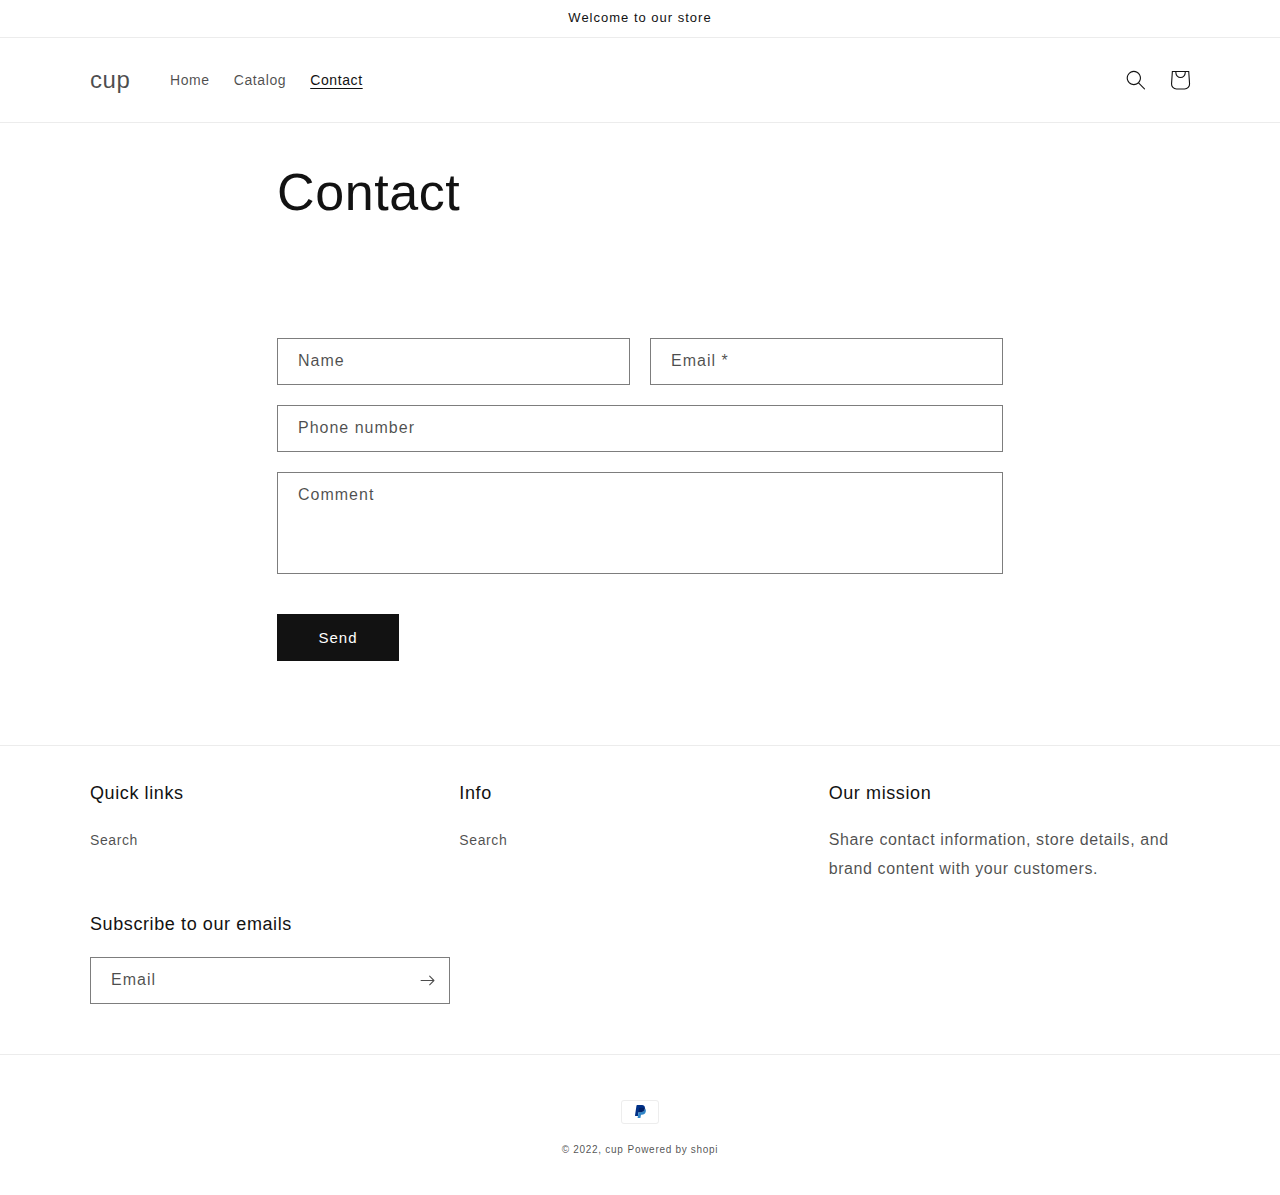
<file: contact.html>
<!doctype html>
<html class="no-js" lang="en">

<head>
    <meta charset="utf-8">
    <meta http-equiv="X-UA-Compatible" content="IE=edge">
    <meta name="viewport" content="width=device-width,initial-scale=1">
    <meta name="theme-color" content="">
    <link rel="canonical" href="https://cup.myshopi.com/pages/contact">
    <link rel="preconnect" href="https://cdn.shopi.com" crossorigin>
    <link rel="preconnect" href="https://fonts.shopicdn.com" crossorigin>
    <title>
        Contact
        &ndash; cup</title>





    <meta property="og:site_name" content="cup">
    <meta property="og:url" content="https://cup.myshopi.com/pages/contact">
    <meta property="og:title" content="Contact">
    <meta property="og:type" content="website">
    <meta property="og:description" content="cup">
    <meta name="twitter:card" content="summary_large_image">
    <meta name="twitter:title" content="Contact">
    <meta name="twitter:description" content="cup">


    <script src="css/global.js" defer="defer"></script>
    <script>window.performance && window.performance.mark && window.performance.mark('shopi.content_for_header.start');</script>
    <meta id="shopi-digital-wallet" name="shopi-digital-wallet" content="/64531824905/digital_wallets/dialog">
    <meta name="shopi-checkout-api-token" content="e5dee17b8726a4d9f480e3a9f483367e">
    <meta id="in-context-paypal-metadata" data-shop-id="64531824905" data-venmo-supported="false"
        data-environment="production" data-locale="en_US" data-paypal-v4="true" data-currency="EUR">
    <script id="shopi-features"
        type="application/json">{"accessToken":"e5dee17b8726a4d9f480e3a9f483367e","betas":["rich-media-storefront-analytics"],"domain":"cup.myshopi.com","predictiveSearch":true,"shopId":64531824905,"smart_payment_buttons_url":"https:\/\/cdn.shopi.com\/shopicloud\/payment-sheet\/css\/latest\/spb.en.js?v=2","dynamic_checkout_cart_url":"https:\/\/cdn.shopi.com\/shopicloud\/payment-sheet\/css\/latest\/dynamic-checkout-cart.en.js?v=2","locale":"en","optimusDPPUIEnabled":false}</script>
    <script>var shopi = shopi || {};
        shopi.shop = "cup.myshopi.com";
        shopi.locale = "en";
        shopi.currency = { "active": "EUR", "rate": "1.0" };
        shopi.country = "DE";
        shopi.theme = { "name": "Dawn", "id": 134215368969, "theme_store_id": 887, "role": "main" };
        shopi.theme.handle = "null";
        shopi.theme.style = { "id": null, "handle": null };
        shopi.cdnHost = "cdn.shopi.com";
        shopi.routes = shopi.routes || {};
        shopi.routes.root = "/";</script>
    <script type="module">!function (o) { (o.shopi = o.shopi || {}).modules = !0 }(window);</script>
    <script>!function (o) { function n() { var o = []; function n() { o.push(Array.prototype.slice.apply(arguments)) } return n.q = o, n } var t = o.shopi = o.shopi || {}; t.loadFeatures = n(), t.autoloadFeatures = n() }(window);</script>
    <script
        id="__st">var __st = { "a": 64531824905, "offset": 3600, "reqid": "13de0edc-73c9-495c-8c79-b9396f22d486", "pageurl": "cup.myshopi.com\/pages\/contact", "s": "pages-103420952841", "u": "5aa2c2548cd3", "p": "page", "rtyp": "page", "rid": 103420952841 };</script>
    <script>window.shopiPaypalV4VisibilityTracking = true;</script>
    <script>!function (o) { o.addEventListener("DOMContentLoaded", function () { window.shopi = window.shopi || {}, window.shopi.recaptchaV3 = window.shopi.recaptchaV3 || { siteKey: "6LcCR2cUAAAAANS1Gpq_mDIJ2pQuJphsSQaUEuc9" }; var t = ['form[action*="/contact"] input[name="form_type"][value="contact"]', 'form[action*="/comments"] input[name="form_type"][value="new_comment"]', 'form[action*="/account"] input[name="form_type"][value="customer_login"]', 'form[action*="/account"] input[name="form_type"][value="recover_customer_password"]', 'form[action*="/account"] input[name="form_type"][value="create_customer"]', 'form[action*="/contact"] input[name="form_type"][value="customer"]'].join(","); function n(e) { e = e.target; null == e || null != (e = function e(t, n) { if (null == t.parentElement) return null; if ("FORM" != t.parentElement.tagName) return e(t.parentElement, n); for (var o = t.parentElement.action, r = 0; r < n.length; r++)if (-1 !== o.indexOf(n[r])) return t.parentElement; return null }(e, ["/contact", "/comments", "/account"])) && null != e.querySelector(t) && ((e = o.createElement("script")).setAttribute("src", "https://cdn.shopi.com/shopicloud/storefront-recaptcha-v3/v0.6/index.js"), o.body.appendChild(e), o.removeEventListener("focus", n, !0), o.removeEventListener("change", n, !0), o.removeEventListener("click", n, !0)) } o.addEventListener("click", n, !0), o.addEventListener("change", n, !0), o.addEventListener("focus", n, !0) }) }(document);</script>
    <script>document.addEventListener('DOMContentLoaded', function () {
            const adminBarInjector = new shopi.AdminBarInjector({
                targetNode: document.body,
                iframeSrc: 'https://cup.myshopi.com/admin/bar?action_name=pages&handle=contact&path=%2Fpages%2Fcontact&storefront_country=DE&storefront_locale=en',
                permanentDomain: 'cup.myshopi.com',
            });

            adminBarInjector.init();
        });</script>
    <script integrity="sha256-pfEFLtGor1q9LzHf7xpslSiKa+MZ45v9cHL18ZbWNhI=" data-source-attribution="shopi.loadfeatures"
        defer="defer"
        src="//cdn.shopi.com/shopicloud/shopi/css/storefront/load_feature-a5f1052ed1a8af5abd2f31dfef1a6c95288a6be319e39bfd7072f5f196d63612.js"
        crossorigin="anonymous"></script>
    <script integrity="sha256-h+g5mYiIAULyxidxudjy/2wpCz/3Rd1CbrDf4NudHa4="
        data-source-attribution="shopi.dynamic-checkout" defer="defer"
        src="//cdn.shopi.com/shopicloud/shopi/css/storefront/features-87e8399988880142f2c62771b9d8f2ff6c290b3ff745dd426eb0dfe0db9d1dae.js"
        crossorigin="anonymous"></script>
    <script integrity="sha256-AjT+yRYgO8z0L66BMKoqBvO4SrOWLJYnYYWthdsOhP4=" defer="defer"
        src="//cdn.shopi.com/shopicloud/shopi/css/storefront/bars/admin_bar_injector-0234fec916203bccf42fae8130aa2a06f3b84ab3962c96276185ad85db0e84fe.js"
        crossorigin="anonymous"></script>
    <script id="sections-script" data-sections="header,footer" defer="defer"
        src="//cdn.shopi.com/s/files/1/0645/3182/4905/t/1/compiled_css/scripts.js?2"></script>

    <style id="shopi-dynamic-checkout-cart">
        @media screen and (min-width: 750px) {
            #dynamic-checkout-cart {
                min-height: 50px;
            }
        }

        @media screen and (max-width: 750px) {
            #dynamic-checkout-cart {
                min-height: 60px;
            }
        }
    </style>
    <script>window.performance && window.performance.mark && window.performance.mark('shopi.content_for_header.end');</script>


    <style data-shopi>
        @font-face {
            font-family: Assistant;
            font-weight: 400;
            font-style: normal;
            font-display: swap;
            src: url("https://fonts.shopicdn.com/assistant/assistant_n4.bcd3d09dcb631dec5544b8fb7b154ff234a44630.woff2?&hmac=0a2e92d6956b1312ef7d59f4850549a6e43a908ccf24df47f07b0b4c6da5837d") format("woff2"),
                url("https://fonts.shopicdn.com/assistant/assistant_n4.a2d012304becc2a26f1ded1acc136fcab85c9afd.woff?&hmac=b9c5a10fbc7928e1a963472ba312c273b8be3a9845294066178386bf5c965c98") format("woff");
        }

        @font-face {
            font-family: Assistant;
            font-weight: 700;
            font-style: normal;
            font-display: swap;
            src: url("https://fonts.shopicdn.com/assistant/assistant_n7.3335c7bdaddf2501ddab87cdbd9be98f3870e10d.woff2?&hmac=4a26a065560c5b42e553d6a3ac6d6d1b8509ea32ff189d33eaa65dc7e528edb8") format("woff2"),
                url("https://fonts.shopicdn.com/assistant/assistant_n7.7c85f5c5cc1555de92cc7ef2790ee3cffe5237f5.woff?&hmac=573ae1899b1dd4bab0e67a872e79a96f2f3fa7c1a41fe26400f32bb4f6af5b2f") format("woff");
        }



        @font-face {
            font-family: Assistant;
            font-weight: 400;
            font-style: normal;
            font-display: swap;
            src: url("https://fonts.shopicdn.com/assistant/assistant_n4.bcd3d09dcb631dec5544b8fb7b154ff234a44630.woff2?&hmac=0a2e92d6956b1312ef7d59f4850549a6e43a908ccf24df47f07b0b4c6da5837d") format("woff2"),
                url("https://fonts.shopicdn.com/assistant/assistant_n4.a2d012304becc2a26f1ded1acc136fcab85c9afd.woff?&hmac=b9c5a10fbc7928e1a963472ba312c273b8be3a9845294066178386bf5c965c98") format("woff");
        }


        :root {
            --font-body-family: Assistant, sans-serif;
            --font-body-style: normal;
            --font-body-weight: 400;
            --font-body-weight-bold: 700;

            --font-heading-family: Assistant, sans-serif;
            --font-heading-style: normal;
            --font-heading-weight: 400;

            --font-body-scale: 1.0;
            --font-heading-scale: 1.0;

            --color-base-text: 18, 18, 18;
            --color-shadow: 18, 18, 18;
            --color-base-background-1: 255, 255, 255;
            --color-base-background-2: 243, 243, 243;
            --color-base-solid-button-labels: 255, 255, 255;
            --color-base-outline-button-labels: 18, 18, 18;
            --color-base-accent-1: 18, 18, 18;
            --color-base-accent-2: 51, 79, 180;
            --payment-terms-background-color: #ffffff;

            --gradient-base-background-1: #ffffff;
            --gradient-base-background-2: #f3f3f3;
            --gradient-base-accent-1: #121212;
            --gradient-base-accent-2: #334fb4;

            --media-padding: px;
            --media-border-opacity: 0.05;
            --media-border-width: 1px;
            --media-radius: 0px;
            --media-shadow-opacity: 0.0;
            --media-shadow-horizontal-offset: 0px;
            --media-shadow-vertical-offset: 4px;
            --media-shadow-blur-radius: 5px;
            --media-shadow-visible: 0;

            --page-width: 120rem;
            --page-width-margin: 0rem;

            --product-card-image-padding: 0.0rem;
            --product-card-corner-radius: 0.0rem;
            --product-card-text-alignment: left;
            --product-card-border-width: 0.0rem;
            --product-card-border-opacity: 0.1;
            --product-card-shadow-opacity: 0.0;
            --product-card-shadow-visible: 0;
            --product-card-shadow-horizontal-offset: 0.0rem;
            --product-card-shadow-vertical-offset: 0.4rem;
            --product-card-shadow-blur-radius: 0.5rem;

            --collection-card-image-padding: 0.0rem;
            --collection-card-corner-radius: 0.0rem;
            --collection-card-text-alignment: left;
            --collection-card-border-width: 0.0rem;
            --collection-card-border-opacity: 0.1;
            --collection-card-shadow-opacity: 0.0;
            --collection-card-shadow-visible: 0;
            --collection-card-shadow-horizontal-offset: 0.0rem;
            --collection-card-shadow-vertical-offset: 0.4rem;
            --collection-card-shadow-blur-radius: 0.5rem;

            --blog-card-image-padding: 0.0rem;
            --blog-card-corner-radius: 0.0rem;
            --blog-card-text-alignment: left;
            --blog-card-border-width: 0.0rem;
            --blog-card-border-opacity: 0.1;
            --blog-card-shadow-opacity: 0.0;
            --blog-card-shadow-visible: 0;
            --blog-card-shadow-horizontal-offset: 0.0rem;
            --blog-card-shadow-vertical-offset: 0.4rem;
            --blog-card-shadow-blur-radius: 0.5rem;

            --badge-corner-radius: 4.0rem;

            --popup-border-width: 1px;
            --popup-border-opacity: 0.1;
            --popup-corner-radius: 0px;
            --popup-shadow-opacity: 0.0;
            --popup-shadow-horizontal-offset: 0px;
            --popup-shadow-vertical-offset: 4px;
            --popup-shadow-blur-radius: 5px;

            --drawer-border-width: 1px;
            --drawer-border-opacity: 0.1;
            --drawer-shadow-opacity: 0.0;
            --drawer-shadow-horizontal-offset: 0px;
            --drawer-shadow-vertical-offset: 4px;
            --drawer-shadow-blur-radius: 5px;

            --spacing-sections-desktop: 0px;
            --spacing-sections-mobile: 0px;

            --grid-desktop-vertical-spacing: 8px;
            --grid-desktop-horizontal-spacing: 8px;
            --grid-mobile-vertical-spacing: 4px;
            --grid-mobile-horizontal-spacing: 4px;

            --text-boxes-border-opacity: 0.1;
            --text-boxes-border-width: 0px;
            --text-boxes-radius: 0px;
            --text-boxes-shadow-opacity: 0.0;
            --text-boxes-shadow-visible: 0;
            --text-boxes-shadow-horizontal-offset: 0px;
            --text-boxes-shadow-vertical-offset: 4px;
            --text-boxes-shadow-blur-radius: 5px;

            --buttons-radius: 0px;
            --buttons-radius-outset: 0px;
            --buttons-border-width: 1px;
            --buttons-border-opacity: 1.0;
            --buttons-shadow-opacity: 0.0;
            --buttons-shadow-visible: 0;
            --buttons-shadow-horizontal-offset: 0px;
            --buttons-shadow-vertical-offset: 4px;
            --buttons-shadow-blur-radius: 5px;
            --buttons-border-offset: 0px;

            --inputs-radius: 0px;
            --inputs-border-width: 1px;
            --inputs-border-opacity: 0.55;
            --inputs-shadow-opacity: 0.0;
            --inputs-shadow-horizontal-offset: 0px;
            --inputs-margin-offset: 0px;
            --inputs-shadow-vertical-offset: 4px;
            --inputs-shadow-blur-radius: 5px;
            --inputs-radius-outset: 0px;

            --variant-pills-radius: 40px;
            --variant-pills-border-width: 1px;
            --variant-pills-border-opacity: 0.55;
            --variant-pills-shadow-opacity: 0.0;
            --variant-pills-shadow-horizontal-offset: 0px;
            --variant-pills-shadow-vertical-offset: 4px;
            --variant-pills-shadow-blur-radius: 5px;
        }

        *,
        *::before,
        *::after {
            box-sizing: inherit;
        }

        html {
            box-sizing: border-box;
            font-size: calc(var(--font-body-scale) * 62.5%);
            height: 100%;
        }

        body {
            display: grid;
            grid-template-rows: auto auto 1fr auto;
            grid-template-columns: 100%;
            min-height: 100%;
            margin: 0;
            font-size: 1.5rem;
            letter-spacing: 0.06rem;
            line-height: calc(1 + 0.8 / var(--font-body-scale));
            font-family: var(--font-body-family);
            font-style: var(--font-body-style);
            font-weight: var(--font-body-weight);
        }

        @media screen and (min-width: 750px) {
            body {
                font-size: 1.6rem;
            }
        }
    </style>

    <link href="css/base.css" rel="stylesheet" type="text/css" media="all" />
    <link rel="preload" as="font"
        href="https://fonts.shopicdn.com/assistant/assistant_n4.bcd3d09dcb631dec5544b8fb7b154ff234a44630.woff2?&hmac=0a2e92d6956b1312ef7d59f4850549a6e43a908ccf24df47f07b0b4c6da5837d"
        type="font/woff2" crossorigin>
    <link rel="preload" as="font"
        href="https://fonts.shopicdn.com/assistant/assistant_n4.bcd3d09dcb631dec5544b8fb7b154ff234a44630.woff2?&hmac=0a2e92d6956b1312ef7d59f4850549a6e43a908ccf24df47f07b0b4c6da5837d"
        type="font/woff2" crossorigin>
    <link rel="stylesheet" href="css/component-predictive-search.css" media="print"
        onload="this.media='all'">
    <script>document.documentElement.className = document.documentElement.className.replace('no-js', 'js');
        if (shopi.designMode) {
            document.documentElement.classList.add('shopi-design-mode');
        }
    </script>
    <link href="https://monorail-edge.shopisvc.com" rel="dns-prefetch">
    <script>(function () { if ("sendBeacon" in navigator && "performance" in window) { var session_token = document.cookie.match(/_shopi_s=([^;]*)/); function handle_abandonment_event(e) { var entries = performance.getEntries().filter(function (entry) { return /monorail-edge.shopisvc.com/.test(entry.name); }); if (!window.abandonment_tracked && entries.length === 0) { window.abandonment_tracked = true; var currentMs = Date.now(); var navigation_start = performance.timing.navigationStart; var payload = { shop_id: 64531824905, url: window.location.href, navigation_start, duration: currentMs - navigation_start, session_token: session_token && session_token.length === 2 ? session_token[1] : "", page_type: "page" }; window.navigator.sendBeacon("https://monorail-edge.shopisvc.com/v1/produce", JSON.stringify({ schema_id: "online_store_buyer_site_abandonment/1.1", payload: payload, metadata: { event_created_at_ms: currentMs, event_sent_at_ms: currentMs } })); } } window.addEventListener('pagehide', handle_abandonment_event); } }());</script>
    <script>window.shopiAnalytics = window.shopiAnalytics || {};
        window.shopiAnalytics.meta = window.shopiAnalytics.meta || {};
        window.shopiAnalytics.meta.currency = 'EUR';
        var meta = { "page": { "pageType": "page", "resourceType": "page", "resourceId": 103420952841 } };
        for (var attr in meta) {
            window.shopiAnalytics.meta[attr] = meta[attr];
        }</script>
    <script>window.shopiAnalytics.merchantGoogleAnalytics = function () {

        };
    </script>
    <script class="analytics">(function () {
            var customDocumentWrite = function (content) {
                var jquery = null;

                if (window.jQuery) {
                    jquery = window.jQuery;
                } else if (window.Checkout && window.Checkout.$) {
                    jquery = window.Checkout.$;
                }

                if (jquery) {
                    jquery('body').append(content);
                }
            };

            var hasLoggedConversion = function (token) {
                if (token) {
                    return document.cookie.indexOf('loggedConversion=' + token) !== -1;
                }
                return false;
            }

            var setCookieIfConversion = function (token) {
                if (token) {
                    var twoMonthsFromNow = new Date(Date.now());
                    twoMonthsFromNow.setMonth(twoMonthsFromNow.getMonth() + 2);

                    document.cookie = 'loggedConversion=' + token + '; expires=' + twoMonthsFromNow;
                }
            }

            var trekkie = window.shopiAnalytics.lib = window.trekkie = window.trekkie || [];
            if (trekkie.integrations) {
                return;
            }
            trekkie.methods = [
                'identify',
                'page',
                'ready',
                'track',
                'trackForm',
                'trackLink'
            ];
            trekkie.factory = function (method) {
                return function () {
                    var args = Array.prototype.slice.call(arguments);
                    args.unshift(method);
                    trekkie.push(args);
                    return trekkie;
                };
            };
            for (var i = 0; i < trekkie.methods.length; i++) {
                var key = trekkie.methods[i];
                trekkie[key] = trekkie.factory(key);
            }
            trekkie.load = function (config) {
                trekkie.config = config || {};
                trekkie.config.initialDocumentCookie = document.cookie;
                var first = document.getElementsByTagName('script')[0];
                var script = document.createElement('script');
                script.type = 'text/javascript';
                script.onerror = function (e) {
                    var scriptFallback = document.createElement('script');
                    scriptFallback.type = 'text/javascript';
                    scriptFallback.onerror = function (error) {
                        var Monorail = {
                            produce: function produce(monorailDomain, schemaId, payload) {
                                var currentMs = new Date().getTime();
                                var event = {
                                    schema_id: schemaId,
                                    payload: payload,
                                    metadata: {
                                        event_created_at_ms: currentMs,
                                        event_sent_at_ms: currentMs
                                    }
                                };
                                return Monorail.sendRequest("https://" + monorailDomain + "/v1/produce", JSON.stringify(event));
                            },
                            sendRequest: function sendRequest(endpointUrl, payload) {
                                // Try the sendBeacon API
                                if (window && window.navigator && typeof window.navigator.sendBeacon === 'function' && typeof window.Blob === 'function' && !Monorail.isIos12()) {
                                    var blobData = new window.Blob([payload], {
                                        type: 'text/plain'
                                    });

                                    if (window.navigator.sendBeacon(endpointUrl, blobData)) {
                                        return true;
                                    } // sendBeacon was not successful

                                } // XHR beacon   

                                var xhr = new XMLHttpRequest();

                                try {
                                    xhr.open('POST', endpointUrl);
                                    xhr.setRequestHeader('Content-Type', 'text/plain');
                                    xhr.send(payload);
                                } catch (e) {
                                    console.log(e);
                                }

                                return false;
                            },
                            isIos12: function isIos12() {
                                return window.navigator.userAgent.lastIndexOf('iPhone; CPU iPhone OS 12_') !== -1 || window.navigator.userAgent.lastIndexOf('iPad; CPU OS 12_') !== -1;
                            }
                        };
                        Monorail.produce('monorail-edge.shopisvc.com',
                            'trekkie_storefront_load_errors/1.1',
                            {
                                shop_id: 64531824905,
                                theme_id: 134215368969,
                                app_name: "storefront",
                                context_url: window.location.href,
                                source_url: "https://cdn.shopi.com/s/trekkie.storefront.d8daae4e567311d393b5b6f23677c8264466f1ee.min.js"
                            });

                    };
                    scriptFallback.async = true;
                    scriptFallback.src = 'https://cdn.shopi.com/s/trekkie.storefront.d8daae4e567311d393b5b6f23677c8264466f1ee.min.js';
                    first.parentNode.insertBefore(scriptFallback, first);
                };
                script.async = true;
                script.src = 'https://cdn.shopi.com/s/trekkie.storefront.d8daae4e567311d393b5b6f23677c8264466f1ee.min.js';
                first.parentNode.insertBefore(script, first);
            };
            trekkie.load(
                { "Trekkie": { "appName": "storefront", "development": false, "defaultAttributes": { "shopId": 64531824905, "isMerchantRequest": true, "themeId": 134215368969, "themeCityHash": "2177949784771466556", "contentLanguage": "en", "currency": "EUR" }, "isServerSideCookieWritingEnabled": true, "monorailRegion": "shop_domain" }, "Session Attribution": {}, "S2S": { "facebookCapiEnabled": false, "source": "trekkie-storefront-renderer" } }
            );

            var loaded = false;
            trekkie.ready(function () {
                if (loaded) return;
                loaded = true;

                window.shopiAnalytics.lib = window.trekkie;


                var originalDocumentWrite = document.write;
                document.write = customDocumentWrite;
                try { window.shopiAnalytics.merchantGoogleAnalytics.call(this); } catch (error) { };
                document.write = originalDocumentWrite;

                window.shopiAnalytics.lib.page(null, { "pageType": "page", "resourceType": "page", "resourceId": 103420952841 });

                var match = window.location.pathname.match(/checkouts\/(.+)\/(thank_you|post_purchase)/)
                var token = match ? match[1] : undefined;
                if (!hasLoggedConversion(token)) {
                    setCookieIfConversion(token);

                }
            });


            var eventsListenerScript = document.createElement('script');
            eventsListenerScript.async = true;
            eventsListenerScript.src = "//cdn.shopi.com/shopicloud/shopi/css/shop_events_listener-65cd0ba3fcd81a1df33f2510ec5bcf8c0e0958653b50e3965ec972dd638ee13f.js";
            document.getElementsByTagName('head')[0].appendChild(eventsListenerScript);

        })();</script>
    <script class="boomerang">
        (function () {
            if (window.BOOMR && (window.BOOMR.version || window.BOOMR.snippetExecuted)) {
                return;
            }
            window.BOOMR = window.BOOMR || {};
            window.BOOMR.snippetStart = new Date().getTime();
            window.BOOMR.snippetExecuted = true;
            window.BOOMR.snippetVersion = 12;
            window.BOOMR.application = "storefront-renderer";
            window.BOOMR.themeName = "Dawn";
            window.BOOMR.themeVersion = "7.0.1";
            window.BOOMR.shopId = 64531824905;
            window.BOOMR.themeId = 134215368969;
            window.BOOMR.renderRegion = "gcp-europe-west4";
            window.BOOMR.url =
                "https://cdn.shopi.com/shopicloud/boomerang/shopi-boomerang-1.0.0.min.js";
            var where = document.currentScript || document.getElementsByTagName("script")[0];
            var parentNode = where.parentNode;
            var promoted = false;
            var LOADER_TIMEOUT = 3000;
            function promote() {
                if (promoted) {
                    return;
                }
                var script = document.createElement("script");
                script.id = "boomr-scr-as";
                script.src = window.BOOMR.url;
                script.async = true;
                parentNode.appendChild(script);
                promoted = true;
            }
            function iframeLoader(wasFallback) {
                promoted = true;
                var dom, bootstrap, iframe, iframeStyle;
                var doc = document;
                var win = window;
                window.BOOMR.snippetMethod = wasFallback ? "if" : "i";
                bootstrap = function (parent, scriptId) {
                    var script = doc.createElement("script");
                    script.id = scriptId || "boomr-if-as";
                    script.src = window.BOOMR.url;
                    BOOMR_lstart = new Date().getTime();
                    parent = parent || doc.body;
                    parent.appendChild(script);
                };
                if (!window.addEventListener && window.attachEvent && navigator.userAgent.match(/MSIE [67]./)) {
                    window.BOOMR.snippetMethod = "s";
                    bootstrap(parentNode, "boomr-async");
                    return;
                }
                iframe = document.createElement("IFRAME");
                iframe.src = "about:blank";
                iframe.title = "";
                iframe.role = "presentation";
                iframe.loading = "eager";
                iframeStyle = (iframe.frameElement || iframe).style;
                iframeStyle.width = 0;
                iframeStyle.height = 0;
                iframeStyle.border = 0;
                iframeStyle.display = "none";
                parentNode.appendChild(iframe);
                try {
                    win = iframe.contentWindow;
                    doc = win.document.open();
                } catch (e) {
                    dom = document.domain;
                    iframe.src = "javascript:var d=document.open();d.domain='" + dom + "';void(0);";
                    win = iframe.contentWindow;
                    doc = win.document.open();
                }
                if (dom) {
                    doc._boomrl = function () {
                        this.domain = dom;
                        bootstrap();
                    };
                    doc.write("<body onload='document._boomrl();'>");
                } else {
                    win._boomrl = function () {
                        bootstrap();
                    };
                    if (win.addEventListener) {
                        win.addEventListener("load", win._boomrl, false);
                    } else if (win.attachEvent) {
                        win.attachEvent("onload", win._boomrl);
                    }
                }
                doc.close();
            }
            var link = document.createElement("link");
            if (link.relList &&
                typeof link.relList.supports === "function" &&
                link.relList.supports("preload") &&
                ("as" in link)) {
                window.BOOMR.snippetMethod = "p";
                link.href = window.BOOMR.url;
                link.rel = "preload";
                link.as = "script";
                link.addEventListener("load", promote);
                link.addEventListener("error", function () {
                    iframeLoader(true);
                });
                setTimeout(function () {
                    if (!promoted) {
                        iframeLoader(true);
                    }
                }, LOADER_TIMEOUT);
                BOOMR_lstart = new Date().getTime();
                parentNode.appendChild(link);
            } else {
                iframeLoader(false);
            }
            function boomerangSaveLoadTime(e) {
                window.BOOMR_onload = (e && e.timeStamp) || new Date().getTime();
            }
            if (window.addEventListener) {
                window.addEventListener("load", boomerangSaveLoadTime, false);
            } else if (window.attachEvent) {
                window.attachEvent("onload", boomerangSaveLoadTime);
            }
            if (document.addEventListener) {
                document.addEventListener("onBoomerangLoaded", function (e) {
                    e.detail.BOOMR.init({
                        ResourceTiming: {
                            enabled: true,
                            trackedResourceTypes: ["script", "img", "css"]
                        },
                    });
                    e.detail.BOOMR.t_end = new Date().getTime();
                });
            } else if (document.attachEvent) {
                document.attachEvent("onpropertychange", function (e) {
                    if (!e) e = event;
                    if (e.propertyName === "onBoomerangLoaded") {
                        e.detail.BOOMR.init({
                            ResourceTiming: {
                                enabled: true,
                                trackedResourceTypes: ["script", "img", "css"]
                            },
                        });
                        e.detail.BOOMR.t_end = new Date().getTime();
                    }
                });
            }
        })();</script>
    <script
        id="web-pixels-manager-setup">(function (initConfig, pageEvents, assetUrlModern, assetUrlLegacy) { var n = function (n, e, o, a) { n && (window.shopi = window.shopi || {}, window.shopi.analytics = window.shopi.analytics || {}, window.shopi.analytics.replayQueue = [], window.shopi.analytics.publish = function (n, e, o) { window.shopi.analytics.replayQueue.push([n, e, o]) }), function ({ src: n, async: e = !0, onload: o, onerror: a }) { var i = document.createElement("script"); i.async = e, i.src = n, o && i.addEventListener("load", o), a && i.addEventListener("error", a); var r = document.head, t = document.body; r ? r.appendChild(i) : t ? t.appendChild(i) : console.error("Did not find a head or body element to append the script") }({ src: o + "/" + a + "." + function () { var n = "legacy", e = "unknown", o = null, a = navigator.userAgent.match(/(Firefox|Chrome)\/(\d+)/i), i = navigator.userAgent.match(/(Edg)\/(\d+)/i), r = navigator.userAgent.match(/(Version)\/(\d+)(.+)(Safari)\/(\d+)/i); r ? (e = "safari", o = parseInt(r[2], 10)) : i ? (e = "edge", o = parseInt(i[2], 10)) : a && (e = a[1].toLocaleLowerCase(), o = parseInt(a[2], 10)); var t = { chrome: 60, firefox: 55, safari: 11, edge: 80 }[e]; return void 0 !== t && null !== o && t <= o && (n = "modern"), n }() + ".js", async: !0, onload: function () { if (n) { var o = window.webPixelsManager.init(n); e(o), window.shopi.analytics.replayQueue.forEach((function (n) { o.publishCustomEvent(n[0], n[1], n[2]) })), window.shopi.analytics.publish = o.publishCustomEvent } }, onerror: function () { console.error("Failed to load web pixels manager") } }) }(initConfig, pageEvents, assetUrlModern, assetUrlLegacy); })({ shopId: 64531824905, storefrontBaseUrl: "https://cup.myshopi.com", cdnBaseUrl: "https://cdn.shopi.com", surface: "storefront-renderer", enabledBetaFlags: ["web_pixels_use_shop_domain_monorail_endpoint"], webPixelExtensionBaseUrl: "https://cdn.shopi.com", webPixelsConfigList: [], initData: { "customer": null, "cart": null, "productVariants": [], "checkout": null }, }, function pageEvents(webPixelsManagerAPI) { webPixelsManagerAPI.publish("page_viewed"); }, "https://cdn.shopi.com/shopicloud/web-pixels-manager/0.0.177", "browser");</script>
</head>

<body class="gradient">
    <a class="skip-to-content-link button visually-hidden" href="#MainContent">
        Skip to content
    </a>
    <div id="shopi-section-announcement-bar" class="shopi-section">
        <div class="announcement-bar color-background-1 gradient" role="region" aria-label="Announcement">
            <div class="page-width">
                <p class="announcement-bar__message center h5">
                    Welcome to our store
                </p>
            </div>
        </div>
    </div>
    <div id="shopi-section-header" class="shopi-section section-header">
        <link rel="stylesheet" href="css/component-list-menu.css" media="print"
            onload="this.media='all'">
        <link rel="stylesheet" href="css/component-search.css" media="print"
            onload="this.media='all'">
        <link rel="stylesheet" href="css/component-menu-drawer.css" media="print"
            onload="this.media='all'">
        <link rel="stylesheet" href="css/component-cart-notification.css" media="print"
            onload="this.media='all'">
        <link rel="stylesheet" href="css/component-cart-items.css" media="print"
            onload="this.media='all'">
        <link rel="stylesheet" href="css/component-price.css" media="print"
            onload="this.media='all'">
        <link rel="stylesheet" href="css/component-loading-overlay.css" media="print"
            onload="this.media='all'"><noscript>
            <link href="css/component-list-menu.css" rel="stylesheet" type="text/css"
                media="all" />
        </noscript>
        <noscript>
            <link href="css/component-search.css" rel="stylesheet" type="text/css"
                media="all" />
        </noscript>
        <noscript>
            <link href="css/component-menu-drawer.css" rel="stylesheet" type="text/css"
                media="all" />
        </noscript>
        <noscript>
            <link href="css/component-cart-notification.css?v=183358051719344305851669310784" rel="stylesheet"
                type="text/css" media="all" />
        </noscript>
        <noscript>
            <link href="css/component-cart-items.css" rel="stylesheet" type="text/css"
                media="all" />
        </noscript>

        <style>
            header-drawer {
                justify-self: start;
                margin-left: -1.2rem;
            }

            .header__heading-logo {
                max-width: 90px;
            }

            @media screen and (min-width: 990px) {
                header-drawer {
                    display: none;
                }
            }

            .menu-drawer-container {
                display: flex;
            }

            .list-menu {
                list-style: none;
                padding: 0;
                margin: 0;
            }

            .list-menu--inline {
                display: inline-flex;
                flex-wrap: wrap;
            }

            summary.list-menu__item {
                padding-right: 2.7rem;
            }

            .list-menu__item {
                display: flex;
                align-items: center;
                line-height: calc(1 + 0.3 / var(--font-body-scale));
            }

            .list-menu__item--link {
                text-decoration: none;
                padding-bottom: 1rem;
                padding-top: 1rem;
                line-height: calc(1 + 0.8 / var(--font-body-scale));
            }

            @media screen and (min-width: 750px) {
                .list-menu__item--link {
                    padding-bottom: 0.5rem;
                    padding-top: 0.5rem;
                }
            }
        </style>
        <style data-shopi>
            .header {
                padding-top: 10px;
                padding-bottom: 10px;
            }

            .section-header {
                margin-bottom: 0px;
            }

            @media screen and (min-width: 750px) {
                .section-header {
                    margin-bottom: 0px;
                }
            }

            @media screen and (min-width: 990px) {
                .header {
                    padding-top: 20px;
                    padding-bottom: 20px;
                }
            }
        </style>
        <script src="css/details-disclosure.js" defer="defer"></script>
        <script src="css/details-modal.js" defer="defer"></script>
        <script src="css/cart-notification.js" defer="defer"></script><svg
            xmlns="http://www.w3.org/2000/svg" class="hidden">
            <symbol id="icon-search" viewbox="0 0 18 19" fill="none">
                <path fill-rule="evenodd" clip-rule="evenodd"
                    d="M11.03 11.68A5.784 5.784 0 112.85 3.5a5.784 5.784 0 018.18 8.18zm.26 1.12a6.78 6.78 0 11.72-.7l5.4 5.4a.5.5 0 11-.71.7l-5.41-5.4z"
                    fill="currentColor" />
            </symbol>

            <symbol id="icon-close" class="icon icon-close" fill="none" viewBox="0 0 18 17">
                <path
                    d="M.865 15.978a.5.5 0 00.707.707l7.433-7.431 7.579 7.282a.501.501 0 00.846-.37.5.5 0 00-.153-.351L9.712 8.546l7.417-7.416a.5.5 0 10-.707-.708L8.991 7.853 1.413.573a.5.5 0 10-.693.72l7.563 7.268-7.418 7.417z"
                    fill="currentColor">
            </symbol>
        </svg>
        <sticky-header class="header-wrapper color-background-1 gradient header-wrapper--border-bottom">
            <header class="header header--middle-left header--mobile-center page-width header--has-menu">
                <header-drawer data-breakpoint="tablet">
                    <details id="Details-menu-drawer-container" class="menu-drawer-container">
                        <summary class="header__icon header__icon--menu header__icon--summary link focus-inset"
                            aria-label="Menu">
                            <span>
                                <svg xmlns="http://www.w3.org/2000/svg" aria-hidden="true" focusable="false"
                                    role="presentation" class="icon icon-hamburger" fill="none" viewBox="0 0 18 16">
                                    <path
                                        d="M1 .5a.5.5 0 100 1h15.71a.5.5 0 000-1H1zM.5 8a.5.5 0 01.5-.5h15.71a.5.5 0 010 1H1A.5.5 0 01.5 8zm0 7a.5.5 0 01.5-.5h15.71a.5.5 0 010 1H1a.5.5 0 01-.5-.5z"
                                        fill="currentColor">
                                </svg>

                                <svg xmlns="http://www.w3.org/2000/svg" aria-hidden="true" focusable="false"
                                    role="presentation" class="icon icon-close" fill="none" viewBox="0 0 18 17">
                                    <path
                                        d="M.865 15.978a.5.5 0 00.707.707l7.433-7.431 7.579 7.282a.501.501 0 00.846-.37.5.5 0 00-.153-.351L9.712 8.546l7.417-7.416a.5.5 0 10-.707-.708L8.991 7.853 1.413.573a.5.5 0 10-.693.72l7.563 7.268-7.418 7.417z"
                                        fill="currentColor">
                                </svg>

                            </span>
                        </summary>
                        <div id="menu-drawer" class="gradient menu-drawer motion-reduce" tabindex="-1">
                            <div class="menu-drawer__inner-container">
                                <div class="menu-drawer__navigation-container">
                                    <nav class="menu-drawer__navigation">
                                        <ul class="menu-drawer__menu has-submenu list-menu" role="list">
                                            <li><a href="index.html"
                                                    class="menu-drawer__menu-item list-menu__item link link--text focus-inset">
                                                    Home
                                                </a></li>
                                            <li><a href="collections.html"
                                                    class="menu-drawer__menu-item list-menu__item link link--text focus-inset">
                                                    Catalog
                                                </a></li>
                                            <li><a href=""
                                                    class="menu-drawer__menu-item list-menu__item link link--text focus-inset menu-drawer__menu-item--active"
                                                    aria-current="page">
                                                    Contact
                                                </a></li>
                                        </ul>
                                    </nav>
                                    <div class="menu-drawer__utility-links">
                                        <ul class="list list-social list-unstyled" role="list"></ul>
                                    </div>
                                </div>
                            </div>
                        </div>
                    </details>
                </header-drawer><a href="" class="header__heading-link link link--text focus-inset"><span
                        class="h2">cup</span></a>
                <nav class="header__inline-menu">
                    <ul class="list-menu list-menu--inline" role="list">
                        <li><a href="index.html" class="header__menu-item list-menu__item link link--text focus-inset">
                                <span>Home</span>
                            </a></li>
                        <li><a href="collections.html"
                                class="header__menu-item list-menu__item link link--text focus-inset">
                                <span>Catalog</span>
                            </a></li>
                        <li><a href=""
                                class="header__menu-item list-menu__item link link--text focus-inset"
                                aria-current="page">
                                <span class="header__active-menu-item">Contact</span>
                            </a></li>
                    </ul>
                </nav>
                <div class="header__icons">
                    <details-modal class="header__search">
                        <details>
                            <summary
                                class="header__icon header__icon--search header__icon--summary link focus-inset modal__toggle"
                                aria-haspopup="dialog" aria-label="Search">
                                <span>
                                    <svg class="modal__toggle-open icon icon-search" aria-hidden="true"
                                        focusable="false" role="presentation">
                                        <use href="#icon-search">
                                    </svg>
                                    <svg class="modal__toggle-close icon icon-close" aria-hidden="true"
                                        focusable="false" role="presentation">
                                        <use href="#icon-close">
                                    </svg>
                                </span>
                            </summary>
                            <div class="search-modal modal__content gradient" role="dialog" aria-modal="true"
                                aria-label="Search">
                                <div class="modal-overlay"></div>
                                <div class="search-modal__content search-modal__content-bottom" tabindex="-1">
                                    <predictive-search class="search-modal__form" data-loading-text="Loading...">
                                        <form action="/search" method="get" role="search"
                                            class="search search-modal__form">
                                            <div class="field">
                                                <input class="search__input field__input" id="Search-In-Modal"
                                                    type="search" name="q" value="" placeholder="Search" role="combobox"
                                                    aria-expanded="false" aria-owns="predictive-search-results-list"
                                                    aria-controls="predictive-search-results-list"
                                                    aria-haspopup="listbox" aria-autocomplete="list" autocorrect="off"
                                                    autocomplete="off" autocapitalize="off" spellcheck="false">
                                                <label class="field__label" for="Search-In-Modal">Search</label>
                                                <input type="hidden" name="options[prefix]" value="last">
                                                <button class="search__button field__button" aria-label="Search">
                                                    <svg class="icon icon-search" aria-hidden="true" focusable="false"
                                                        role="presentation">
                                                        <use href="#icon-search">
                                                    </svg>
                                                </button>
                                            </div>
                                            <div class="predictive-search predictive-search--header" tabindex="-1"
                                                data-predictive-search>
                                                <div class="predictive-search__loading-state">
                                                    <svg aria-hidden="true" focusable="false" role="presentation"
                                                        class="spinner" viewBox="0 0 66 66"
                                                        xmlns="http://www.w3.org/2000/svg">
                                                        <circle class="path" fill="none" stroke-width="6" cx="33"
                                                            cy="33" r="30"></circle>
                                                    </svg>
                                                </div>
                                            </div>

                                            <span class="predictive-search-status visually-hidden" role="status"
                                                aria-hidden="true"></span>
                                        </form>
                                    </predictive-search><button type="button"
                                        class="search-modal__close-button modal__close-button link link--text focus-inset"
                                        aria-label="Close">
                                        <svg class="icon icon-close" aria-hidden="true" focusable="false"
                                            role="presentation">
                                            <use href="#icon-close">
                                        </svg>
                                    </button>
                                </div>
                            </div>
                        </details>
                    </details-modal><a href="/cart" class="header__icon header__icon--cart link focus-inset"
                        id="cart-icon-bubble"><svg class="icon icon-cart-empty" aria-hidden="true" focusable="false"
                            role="presentation" xmlns="http://www.w3.org/2000/svg" viewBox="0 0 40 40" fill="none">
                            <path
                                d="m15.75 11.8h-3.16l-.77 11.6a5 5 0 0 0 4.99 5.34h7.38a5 5 0 0 0 4.99-5.33l-.78-11.61zm0 1h-2.22l-.71 10.67a4 4 0 0 0 3.99 4.27h7.38a4 4 0 0 0 4-4.27l-.72-10.67h-2.22v.63a4.75 4.75 0 1 1 -9.5 0zm8.5 0h-7.5v.63a3.75 3.75 0 1 0 7.5 0z"
                                fill="currentColor" fill-rule="evenodd" />
                        </svg>
                        <span class="visually-hidden">Cart</span></a>
                </div>
            </header>
        </sticky-header>

        <cart-notification>
            <div class="cart-notification-wrapper page-width">
                <div id="cart-notification" class="cart-notification focus-inset color-background-1 gradient"
                    aria-modal="true" aria-label="Item added to your cart" role="dialog" tabindex="-1">
                    <div class="cart-notification__header">
                        <h2 class="cart-notification__heading caption-large text-body"><svg
                                class="icon icon-checkmark color-foreground-text" aria-hidden="true" focusable="false"
                                xmlns="http://www.w3.org/2000/svg" viewBox="0 0 12 9" fill="none">
                                <path fill-rule="evenodd" clip-rule="evenodd"
                                    d="M11.35.643a.5.5 0 01.006.707l-6.77 6.886a.5.5 0 01-.719-.006L.638 4.845a.5.5 0 11.724-.69l2.872 3.011 6.41-6.517a.5.5 0 01.707-.006h-.001z"
                                    fill="currentColor" />
                            </svg>
                            Item added to your cart</h2>
                        <button type="button"
                            class="cart-notification__close modal__close-button link link--text focus-inset"
                            aria-label="Close">
                            <svg class="icon icon-close" aria-hidden="true" focusable="false">
                                <use href="#icon-close">
                            </svg>
                        </button>
                    </div>
                    <div id="cart-notification-product" class="cart-notification-product"></div>
                    <div class="cart-notification__links">
                        <a href="/cart" id="cart-notification-button"
                            class="button button--secondary button--full-width"></a>
                        <form action="/cart" method="post" id="cart-notification-form">
                            <button class="button button--primary button--full-width" name="checkout">Check out</button>
                        </form>
                        <button type="button" class="link button-label">Continue shopping</button>
                    </div>
                </div>
            </div>
        </cart-notification>
        <style data-shopi>
            .cart-notification {
                display: none;
            }
        </style>


        <script type="application/ld+json">
  {
    "@context": "http://schema.org",
    "@type": "Organization",
    "name": "cup",
    
    "sameAs": [
      "",
      "",
      "",
      "",
      "",
      "",
      "",
      "",
      ""
    ],
    "url": "https:\/\/cup.myshopi.com\/pages\/contact"
  }
</script>
    </div>
    <main id="MainContent" class="content-for-layout focus-none" role="main" tabindex="-1">
        <section id="shopi-section-template--16303083815177__main" class="shopi-section section">
            <link rel="stylesheet" href="css/section-main-page.css" media="print"
                onload="this.media='all'">
            <link rel="stylesheet" href="css/component-rte.css" media="print"
                onload="this.media='all'">

            <noscript>
                <link href="css/section-main-page.css" rel="stylesheet" type="text/css"
                    media="all" />
            </noscript>
            <noscript>
                <link href="css/component-rte.css" rel="stylesheet" type="text/css"
                    media="all" />
            </noscript>
            <style data-shopi>
                .section-template--16303083815177__main-padding {
                    padding-top: 27px;
                    padding-bottom: 27px;
                }

                @media screen and (min-width: 750px) {
                    .section-template--16303083815177__main-padding {
                        padding-top: 36px;
                        padding-bottom: 36px;
                    }
                }
            </style>
            <div class="page-width page-width--narrow section-template--16303083815177__main-padding">
                <h1 class="main-page-title page-title h0">
                    Contact
                </h1>
                <div class="rte">

                </div>
            </div>


        </section>
        <section id="shopi-section-template--16303083815177__form" class="shopi-section section">
            <link href="css/section-contact-form.css" rel="stylesheet" type="text/css"
                media="all" />
            <style data-shopi>
                .section-template--16303083815177__form-padding {
                    padding-top: 27px;
                    padding-bottom: 27px;
                }

                @media screen and (min-width: 750px) {
                    .section-template--16303083815177__form-padding {
                        padding-top: 36px;
                        padding-bottom: 36px;
                    }
                }
            </style>
            <div class="color-background-1 gradient">
                <div class="contact page-width page-width--narrow section-template--16303083815177__form-padding">
                    <h2 class="visually-hidden">Contact form</h2>
                    <form method="post" action="/contact#ContactForm" id="ContactForm" accept-charset="UTF-8"
                        class="isolate"><input type="hidden" name="form_type" value="contact" /><input type="hidden"
                            name="utf8" value="✓" />
                        <div class="contact__fields">
                            <div class="field">
                                <input class="field__input" autocomplete="name" type="text" id="ContactForm-name"
                                    name="contact[Name]" value="" placeholder="Name">
                                <label class="field__label" for="ContactForm-name">Name</label>
                            </div>
                            <div class="field field--with-error">
                                <input autocomplete="email" type="email" id="ContactForm-email" class="field__input"
                                    name="contact[email]" spellcheck="false" autocapitalize="off" value=""
                                    aria-required="true" placeholder="Email">
                                <label class="field__label" for="ContactForm-email">Email <span
                                        aria-hidden="true">*</span></label>
                            </div>
                        </div>
                        <div class="field">
                            <input type="tel" id="ContactForm-phone" class="field__input" autocomplete="tel"
                                name="contact[Phone number]" pattern="[0-9\-]*" value="" placeholder="Phone number">
                            <label class="field__label" for="ContactForm-phone">Phone number</label>
                        </div>
                        <div class="field">
                            <textarea rows="10" id="ContactForm-body" class="text-area field__input"
                                name="contact[Comment]" placeholder="Comment"></textarea>
                            <label class="form__label field__label" for="ContactForm-body">Comment</label>
                        </div>
                        <div class="contact__button">
                            <button type="submit" class="button">
                                Send
                            </button>
                        </div>
                    </form>
                </div>
            </div>


        </section>
    </main>

    <div id="shopi-section-footer" class="shopi-section">
        <link href="css/section-footer.css" rel="stylesheet" type="text/css"
            media="all" />
        <link rel="stylesheet" href="css/component-newsletter.css" media="print"
            onload="this.media='all'">
        <link rel="stylesheet" href="css/component-list-menu.css" media="print"
            onload="this.media='all'">
        <link rel="stylesheet" href="css/component-list-payment.css" media="print"
            onload="this.media='all'">
        <link rel="stylesheet" href="css/component-list-social.css" media="print"
            onload="this.media='all'">
        <link rel="stylesheet" href="css/component-rte.css" media="print"
            onload="this.media='all'">
        <link rel="stylesheet" href="css/disclosure.css" media="print"
            onload="this.media='all'">

        <noscript>
            <link href="css/component-newsletter.css" rel="stylesheet" type="text/css"
                media="all" />
        </noscript>
        <noscript>
            <link href="css/component-list-menu.css" rel="stylesheet" type="text/css"
                media="all" />
        </noscript>
        <noscript>
            <link href="css/component-list-payment.css" rel="stylesheet" type="text/css"
                media="all" />
        </noscript>
        <noscript>
            <link href="css/component-list-social.css" rel="stylesheet" type="text/css"
                media="all" />
        </noscript>
        <noscript>
            <link href="css/component-rte.css" rel="stylesheet" type="text/css"
                media="all" />
        </noscript>
        <noscript>
            <link href="css/disclosure.css" rel="stylesheet" type="text/css"
                media="all" />
        </noscript>
        <style data-shopi>
            .footer {
                margin-top: 36px;
            }

            .section-footer-padding {
                padding-top: 27px;
                padding-bottom: 27px;
            }

            @media screen and (min-width: 750px) {
                .footer {
                    margin-top: 48px;
                }

                .section-footer-padding {
                    padding-top: 36px;
                    padding-bottom: 36px;
                }
            }
        </style>
        <footer class="footer color-background-1 gradient section-footer-padding">
            <div class="footer__content-top page-width">
                <div class="footer__blocks-wrapper grid grid--1-col grid--2-col grid--4-col-tablet ">
                    <div class="footer-block grid__item footer-block--menu">
                        <h2 class="footer-block__heading">Quick links</h2>
                        <ul class="footer-block__details-content list-unstyled">
                            <li>
                                <a href="/search" class="link link--text list-menu__item list-menu__item--link">
                                    Search
                                </a>
                            </li>
                        </ul>
                    </div>
                    <div class="footer-block grid__item footer-block--menu">
                        <h2 class="footer-block__heading">Info</h2>
                        <ul class="footer-block__details-content list-unstyled">
                            <li>
                                <a href="/search" class="link link--text list-menu__item list-menu__item--link">
                                    Search
                                </a>
                            </li>
                        </ul>
                    </div>
                    <div class="footer-block grid__item">
                        <h2 class="footer-block__heading">Our mission</h2>
                        <div class="footer-block__details-content rte">
                            <p>Share contact information, store details, and brand content with your customers.</p>
                        </div>
                    </div>
                </div>
                <div class="footer-block--newsletter">
                    <div class="footer-block__newsletter">
                        <h2 class="footer-block__heading">Subscribe to our emails</h2>
                        <form method="post" action="/contact#ContactFooter" id="ContactFooter" accept-charset="UTF-8"
                            class="footer__newsletter newsletter-form"><input type="hidden" name="form_type"
                                value="customer" /><input type="hidden" name="utf8" value="✓" /><input type="hidden"
                                name="contact[tags]" value="newsletter">
                            <div class="newsletter-form__field-wrapper">
                                <div class="field">
                                    <input id="NewsletterForm--footer" type="email" name="contact[email]"
                                        class="field__input" value="" aria-required="true" autocorrect="off"
                                        autocapitalize="off" autocomplete="email" placeholder="Email" required>
                                    <label class="field__label" for="NewsletterForm--footer">
                                        Email
                                    </label>
                                    <button type="submit" class="newsletter-form__button field__button" name="commit"
                                        id="Subscribe" aria-label="Subscribe">
                                        <svg viewBox="0 0 14 10" fill="none" aria-hidden="true" focusable="false"
                                            role="presentation" class="icon icon-arrow"
                                            xmlns="http://www.w3.org/2000/svg">
                                            <path fill-rule="evenodd" clip-rule="evenodd"
                                                d="M8.537.808a.5.5 0 01.817-.162l4 4a.5.5 0 010 .708l-4 4a.5.5 0 11-.708-.708L11.793 5.5H1a.5.5 0 010-1h10.793L8.646 1.354a.5.5 0 01-.109-.546z"
                                                fill="currentColor">
                                        </svg>

                                    </button>
                                </div>
                            </div>
                        </form>
                    </div>
                    <ul class="footer__list-social list-unstyled list-social" role="list"></ul>
                </div>
            </div>
            <div class="footer__content-bottom">
                <div class="footer__content-bottom-wrapper page-width">
                    <div class="footer__column footer__localization isolate"></div>
                    <div class="footer__column footer__column--info">
                        <div class="footer__payment">
                            <span class="visually-hidden">Payment methods</span>
                            <ul class="list list-payment" role="list">
                                <li class="list-payment__item">
                                    <svg class="icon icon--full-color" viewBox="0 0 38 24"
                                        xmlns="http://www.w3.org/2000/svg" width="38" height="24" role="img"
                                        aria-labelledby="pi-paypal">
                                        <title id="pi-paypal">PayPal</title>
                                        <path opacity=".07"
                                            d="M35 0H3C1.3 0 0 1.3 0 3v18c0 1.7 1.4 3 3 3h32c1.7 0 3-1.3 3-3V3c0-1.7-1.4-3-3-3z" />
                                        <path fill="#fff"
                                            d="M35 1c1.1 0 2 .9 2 2v18c0 1.1-.9 2-2 2H3c-1.1 0-2-.9-2-2V3c0-1.1.9-2 2-2h32" />
                                        <path fill="#003087"
                                            d="M23.9 8.3c.2-1 0-1.7-.6-2.3-.6-.7-1.7-1-3.1-1h-4.1c-.3 0-.5.2-.6.5L14 15.6c0 .2.1.4.3.4H17l.4-3.4 1.8-2.2 4.7-2.1z" />
                                        <path fill="#3086C8"
                                            d="M23.9 8.3l-.2.2c-.5 2.8-2.2 3.8-4.6 3.8H18c-.3 0-.5.2-.6.5l-.6 3.9-.2 1c0 .2.1.4.3.4H19c.3 0 .5-.2.5-.4v-.1l.4-2.4v-.1c0-.2.3-.4.5-.4h.3c2.1 0 3.7-.8 4.1-3.2.2-1 .1-1.8-.4-2.4-.1-.5-.3-.7-.5-.8z" />
                                        <path fill="#012169"
                                            d="M23.3 8.1c-.1-.1-.2-.1-.3-.1-.1 0-.2 0-.3-.1-.3-.1-.7-.1-1.1-.1h-3c-.1 0-.2 0-.2.1-.2.1-.3.2-.3.4l-.7 4.4v.1c0-.3.3-.5.6-.5h1.3c2.5 0 4.1-1 4.6-3.8v-.2c-.1-.1-.3-.2-.5-.2h-.1z" />
                                    </svg>
                                </li>
                            </ul>
                        </div>
                        <div class="footer__copyright caption">
                            <small class="copyright__content">&copy; 2022, <a href="/" title="">cup</a></small>
                            <small class="copyright__content"><a target="_blank" rel="nofollow"
                                    href="https://www.shopi.com?utm_campaign=poweredby&amp;utm_medium=shopi&amp;utm_source=onlinestore">Powered
                                    by shopi</a></small>
                        </div>
                    </div>
                </div>
            </div>
        </footer>




    </div>

    <ul hidden>
        <li id="a11y-refresh-page-message">Choosing a selection results in a full page refresh.</li>
        <li id="a11y-new-window-message">Opens in a new window.</li>
    </ul>

    <script>
        window.shopUrl = 'https://cup.myshopi.com';
        window.routes = {
            cart_add_url: '/cart/add',
            cart_change_url: '/cart/change',
            cart_update_url: '/cart/update',
            cart_url: '/cart',
            predictive_search_url: '/search/suggest'
        };

        window.cartStrings = {
            error: `There was an error while updating your cart. Please try again.`,
            quantityError: `You can only add [quantity] of this item to your cart.`
        }

        window.variantStrings = {
            addToCart: `Add to cart`,
            soldOut: `Sold out`,
            unavailable: `Unavailable`,
        }

        window.accessibilityStrings = {
            imageAvailable: `Image [index] is now available in gallery view`,
            shareSuccess: `Link copied to clipboard`,
            pauseSlideshow: `Pause slideshow`,
            playSlideshow: `Play slideshow`,
        }
    </script>
    <script src="css/predictive-search.js" defer="defer"></script>
</body>

</html>
</file>
<file: css/base.css>
/* Color custom properties */

:root,
.color-background-1 {
  --color-foreground: var(--color-base-text);
  --color-background: var(--color-base-background-1);
  --gradient-background: var(--gradient-base-background-1);
}

.color-background-2 {
  --color-foreground: var(--color-base-text);
  --color-background: var(--color-base-background-2);
  --gradient-background: var(--gradient-base-background-2);
}

.color-inverse {
  --color-foreground: var(--color-base-background-1);
  --color-background: var(--color-base-text);
  --gradient-background: rgb(var(--color-base-text));
}

.color-accent-1 {
  --color-foreground: var(--color-base-solid-button-labels);
  --color-background: var(--color-base-accent-1);
  --gradient-background: var(--gradient-base-accent-1);
}

.color-accent-2 {
  --color-foreground: var(--color-base-solid-button-labels);
  --color-background: var(--color-base-accent-2);
  --gradient-background: var(--gradient-base-accent-2);
}

.color-foreground-outline-button {
  --color-foreground: var(--color-base-outline-button-labels);
}

.color-foreground-accent-1 {
  --color-foreground: var(--color-base-accent-1);
}

.color-foreground-accent-2 {
  --color-foreground: var(--color-base-accent-2);
}

:root,
.color-background-1 {
  --color-link: var(--color-base-outline-button-labels);
  --alpha-link: 0.85;
}

.color-background-2,
.color-inverse,
.color-accent-1,
.color-accent-2 {
  --color-link: var(--color-foreground);
  --alpha-link: 0.7;
}

:root,
.color-background-1 {
  --color-button: var(--color-base-accent-1);
  --color-button-text: var(--color-base-solid-button-labels);
  --alpha-button-background: 1;
  --alpha-button-border: 1;
}

.color-background-2,
.color-inverse,
.color-accent-1,
.color-accent-2 {
  --color-button: var(--color-foreground);
  --color-button-text: var(--color-background);
}

.button--secondary {
  --color-button: var(--color-base-outline-button-labels);
  --color-button-text: var(--color-base-outline-button-labels);
  --color-button: var(--color-background);
  --alpha-button-background: 1;
}

.color-background-2 .button--secondary,
.color-accent-1 .button--secondary,
.color-accent-2 .button--secondary {
  --color-button: var(--color-background);
  --color-button-text: var(--color-foreground);
}

.color-inverse .button--secondary {
  --color-button: var(--color-background);
  --color-button-text: var(--color-foreground);
}

.button--tertiary {
  --color-button: var(--color-base-outline-button-labels);
  --color-button-text: var(--color-base-outline-button-labels);
  --alpha-button-background: 0;
  --alpha-button-border: 0.2;
}

.color-background-2 .button--tertiary,
.color-inverse .button--tertiary,
.color-accent-1 .button--tertiary,
.color-accent-2 .button--tertiary {
  --color-button: var(--color-foreground);
  --color-button-text: var(--color-foreground);
}

:root,
.color-background-1 {
  --color-badge-background: var(--color-background);
  --color-badge-border: var(--color-foreground);
  --alpha-badge-border: 0.1;
}

.color-background-2,
.color-inverse,
.color-accent-1,
.color-accent-2 {
  --color-badge-background: var(--color-background);
  --color-badge-border: var(--color-background);
  --alpha-badge-border: 1;
}

:root,
.color-background-1,
.color-background-2 {
  --color-card-hover: var(--color-base-text);
}

.color-inverse {
  --color-card-hover: var(--color-base-background-1);
}

.color-accent-1,
.color-accent-2 {
  --color-card-hover: var(--color-base-solid-button-labels);
}

:root,
.color-icon-text {
  --color-icon: rgb(var(--color-base-text));
}

.color-icon-accent-1 {
  --color-icon: rgb(var(--color-base-accent-1));
}

.color-icon-accent-2 {
  --color-icon: rgb(var(--color-base-accent-2));
}

.color-icon-outline-button {
  --color-icon: rgb(var(--color-base-outline-button-labels));
}

.product-card-wrapper .card,
.contains-card--product {
  --border-radius: var(--product-card-corner-radius);
  --border-width: var(--product-card-border-width);
  --border-opacity: var(--product-card-border-opacity);
  --shadow-horizontal-offset: var(--product-card-shadow-horizontal-offset);
  --shadow-vertical-offset: var(--product-card-shadow-vertical-offset);
  --shadow-blur-radius: var(--product-card-shadow-blur-radius);
  --shadow-opacity: var(--product-card-shadow-opacity);
  --shadow-visible: var(--product-card-shadow-visible);
  --image-padding: var(--product-card-image-padding);
  --text-alignment: var(--product-card-text-alignment);
}

.collection-card-wrapper .card,
.contains-card--collection {
  --border-radius: var(--collection-card-corner-radius);
  --border-width: var(--collection-card-border-width);
  --border-opacity: var(--collection-card-border-opacity);
  --shadow-horizontal-offset: var(--collection-card-shadow-horizontal-offset);
  --shadow-vertical-offset: var(--collection-card-shadow-vertical-offset);
  --shadow-blur-radius: var(--collection-card-shadow-blur-radius);
  --shadow-opacity: var(--collection-card-shadow-opacity);
  --shadow-visible: var(--collection-card-shadow-visible);
  --image-padding: var(--collection-card-image-padding);
  --text-alignment: var(--collection-card-text-alignment);
}

.article-card-wrapper .card,
.contains-card--article {
  --border-radius: var(--blog-card-corner-radius);
  --border-width: var(--blog-card-border-width);
  --border-opacity: var(--blog-card-border-opacity);
  --shadow-horizontal-offset: var(--blog-card-shadow-horizontal-offset);
  --shadow-vertical-offset: var(--blog-card-shadow-vertical-offset);
  --shadow-blur-radius: var(--blog-card-shadow-blur-radius);
  --shadow-opacity: var(--blog-card-shadow-opacity);
  --shadow-visible: var(--blog-card-shadow-visible);
  --image-padding: var(--blog-card-image-padding);
  --text-alignment: var(--blog-card-text-alignment);
}

.contains-content-container,
.content-container {
  --border-radius: var(--text-boxes-radius);
  --border-width: var(--text-boxes-border-width);
  --border-opacity: var(--text-boxes-border-opacity);
  --shadow-horizontal-offset: var(--text-boxes-shadow-horizontal-offset);
  --shadow-vertical-offset: var(--text-boxes-shadow-vertical-offset);
  --shadow-blur-radius: var(--text-boxes-shadow-blur-radius);
  --shadow-opacity: var(--text-boxes-shadow-opacity);
  --shadow-visible: var(--text-boxes-shadow-visible);
}

.contains-media,
.global-media-settings {
  --border-radius: var(--media-radius);
  --border-width: var(--media-border-width);
  --border-opacity: var(--media-border-opacity);
  --shadow-horizontal-offset: var(--media-shadow-horizontal-offset);
  --shadow-vertical-offset: var(--media-shadow-vertical-offset);
  --shadow-blur-radius: var(--media-shadow-blur-radius);
  --shadow-opacity: var(--media-shadow-opacity);
  --shadow-visible: var(--media-shadow-visible);
}

/* base */

.no-js:not(html) {
  display: none !important;
}

html.no-js .no-js:not(html) {
  display: block !important;
}

.no-js-inline {
  display: none !important;
}

html.no-js .no-js-inline {
  display: inline-block !important;
}

html.no-js .no-js-hidden {
  display: none !important;
}

.page-width {
  max-width: var(--page-width);
  margin: 0 auto;
  padding: 0 1.5rem;
}

.page-width-desktop {
  padding: 0;
  margin: 0 auto;
}

@media screen and (min-width: 750px) {
  .page-width {
    padding: 0 5rem;
  }

  .page-width--narrow {
    padding: 0 9rem;
  }

  .page-width-desktop {
    padding: 0;
  }

  .page-width-tablet {
    padding: 0 5rem;
  }
}

@media screen and (min-width: 990px) {
  .page-width--narrow {
    max-width: 72.6rem;
    padding: 0;
  }

  .page-width-desktop {
    max-width: var(--page-width);
    padding: 0 5rem;
  }
}

.isolate {
  position: relative;
  z-index: 0;
}

.section + .section {
  margin-top: var(--spacing-sections-mobile);
}

@media screen and (min-width: 750px) {
  .section + .section {
    margin-top: var(--spacing-sections-desktop);
  }
}

.element-margin-top {
  margin-top: 5rem;
}

@media screen and (min-width: 750px) {
  .element-margin {
    margin-top: calc(5rem + var(--page-width-margin));
  }
}

body,
.color-background-1,
.color-background-2,
.color-inverse,
.color-accent-1,
.color-accent-2 {
  color: rgba(var(--color-foreground), 0.75);
  background-color: rgb(var(--color-background));
}

.background-secondary {
  background-color: rgba(var(--color-foreground), 0.04);
}

.grid-auto-flow {
  display: grid;
  grid-auto-flow: column;
}

.page-margin,
.shopi-challenge__container {
  margin: 7rem auto;
}

.rte-width {
  max-width: 82rem;
  margin: 0 auto 2rem;
}

.list-unstyled {
  margin: 0;
  padding: 0;
  list-style: none;
}

.hidden {
  display: none !important;
}

.visually-hidden {
  position: absolute !important;
  overflow: hidden;
  width: 1px;
  height: 1px;
  margin: -1px;
  padding: 0;
  border: 0;
  clip: rect(0 0 0 0);
  word-wrap: normal !important;
}

.visually-hidden--inline {
  margin: 0;
  height: 1em;
}

.overflow-hidden {
  overflow: hidden;
}

.skip-to-content-link:focus {
  z-index: 9999;
  position: inherit;
  overflow: auto;
  width: auto;
  height: auto;
  clip: auto;
}

.full-width-link {
  position: absolute;
  top: 0;
  right: 0;
  bottom: 0;
  left: 0;
  z-index: 2;
}

::selection {
  background-color: rgba(var(--color-foreground), 0.2);
}

.text-body {
  font-size: 1.5rem;
  letter-spacing: 0.06rem;
  line-height: calc(1 + 0.8 / var(--font-body-scale));
  font-family: var(--font-body-family);
  font-style: var(--font-body-style);
  font-weight: var(--font-body-weight);
}

h1,
h2,
h3,
h4,
h5,
.h0,
.h1,
.h2,
.h3,
.h4,
.h5 {
  font-family: var(--font-heading-family);
  font-style: var(--font-heading-style);
  font-weight: var(--font-heading-weight);
  letter-spacing: calc(var(--font-heading-scale) * 0.06rem);
  color: rgb(var(--color-foreground));
  line-height: calc(1 + 0.3 / max(1, var(--font-heading-scale)));
  word-break: break-word;
}

.hxl {
  font-size: calc(var(--font-heading-scale) * 5rem);
}

@media only screen and (min-width: 750px) {
  .hxl {
    font-size: calc(var(--font-heading-scale) * 6.2rem);
  }
}

.h0 {
  font-size: calc(var(--font-heading-scale) * 4rem);
}

@media only screen and (min-width: 750px) {
  .h0 {
    font-size: calc(var(--font-heading-scale) * 5.2rem);
  }
}

h1,
.h1 {
  font-size: calc(var(--font-heading-scale) * 3rem);
}

@media only screen and (min-width: 750px) {
  h1,
  .h1 {
    font-size: calc(var(--font-heading-scale) * 4rem);
  }
}

h2,
.h2 {
  font-size: calc(var(--font-heading-scale) * 2rem);
}

@media only screen and (min-width: 750px) {
  h2,
  .h2 {
    font-size: calc(var(--font-heading-scale) * 2.4rem);
  }
}

h3,
.h3 {
  font-size: calc(var(--font-heading-scale) * 1.7rem);
}

@media only screen and (min-width: 750px) {
  h3,
  .h3 {
    font-size: calc(var(--font-heading-scale) * 1.8rem);
  }
}

h4,
.h4 {
  font-family: var(--font-heading-family);
  font-style: var(--font-heading-style);
  font-size: calc(var(--font-heading-scale) * 1.5rem);
}

h5,
.h5 {
  font-size: calc(var(--font-heading-scale) * 1.2rem);
}

@media only screen and (min-width: 750px) {
  h5,
  .h5 {
    font-size: calc(var(--font-heading-scale) * 1.3rem);
  }
}

h6,
.h6 {
  color: rgba(var(--color-foreground), 0.75);
  margin-block-start: 1.67em;
  margin-block-end: 1.67em;
}

blockquote {
  font-style: italic;
  color: rgba(var(--color-foreground), 0.75);
  border-left: 0.2rem solid rgba(var(--color-foreground), 0.2);
  padding-left: 1rem;
}

@media screen and (min-width: 750px) {
  blockquote {
    padding-left: 1.5rem;
  }
}

.caption {
  font-size: 1rem;
  letter-spacing: 0.07rem;
  line-height: calc(1 + 0.7 / var(--font-body-scale));
}

@media screen and (min-width: 750px) {
  .caption {
    font-size: 1.2rem;
  }
}

.caption-with-letter-spacing {
  font-size: 1rem;
  letter-spacing: 0.13rem;
  line-height: calc(1 + 0.2 / var(--font-body-scale));
  text-transform: uppercase;
}

.caption-with-letter-spacing--medium {
  font-size: 1.2rem;
  letter-spacing: .16rem;
}

.caption-with-letter-spacing--large {
  font-size: 1.4rem;
  letter-spacing: 0.18rem;
}

.caption-large,
.customer .field input,
.customer select,
.field__input,
.form__label,
.select__select {
  font-size: 1.3rem;
  line-height: calc(1 + 0.5 / var(--font-body-scale));
  letter-spacing: 0.04rem;
}

.color-foreground {
  color: rgb(var(--color-foreground));
}

table:not([class]) {
  table-layout: fixed;
  border-collapse: collapse;
  font-size: 1.4rem;
  border-style: hidden;
  box-shadow: 0 0 0 0.1rem rgba(var(--color-foreground), 0.2);
  /* draws the table border  */
}

table:not([class]) td,
table:not([class]) th {
  padding: 1em;
  border: 0.1rem solid rgba(var(--color-foreground), 0.2);
}

@media screen and (max-width: 749px) {
  .small-hide {
    display: none !important;
  }
}

@media screen and (min-width: 750px) and (max-width: 989px) {
  .medium-hide {
    display: none !important;
  }
}

@media screen and (min-width: 990px) {
  .large-up-hide {
    display: none !important;
  }
}

.left {
  text-align: left;
}

.center {
  text-align: center;
}

.right {
  text-align: right;
}

.uppercase {
  text-transform: uppercase;
}

.light {
  opacity: 0.7;
}

a:empty,
ul:empty,
dl:empty,
div:empty,
section:empty,
article:empty,
p:empty,
h1:empty,
h2:empty,
h3:empty,
h4:empty,
h5:empty,
h6:empty {
  display: none;
}

.link,
.customer a {
  cursor: pointer;
  display: inline-block;
  border: none;
  box-shadow: none;
  text-decoration: underline;
  text-underline-offset: 0.3rem;
  color: rgb(var(--color-link));
  background-color: transparent;
  font-size: 1.4rem;
  font-family: inherit;
}

.link--text {
  color: rgb(var(--color-foreground));
}

.link--text:hover {
  color: rgba(var(--color-foreground), 0.75);
}

.link-with-icon {
  display: inline-flex;
  font-size: 1.4rem;
  font-weight: 600;
  letter-spacing: 0.1rem;
  text-decoration: none;
  margin-bottom: 4.5rem;
  white-space: nowrap;
}

.link-with-icon .icon {
  width: 1.5rem;
  margin-left: 1rem;
}

a:not([href]) {
  cursor: not-allowed;
}

.circle-divider::after {
  content: '\2022';
  margin: 0 1.3rem 0 1.5rem;
}

.circle-divider:last-of-type::after {
  display: none;
}

hr {
  border: none;
  height: 0.1rem;
  background-color: rgba(var(--color-foreground), 0.2);
  display: block;
  margin: 5rem 0;
}

@media screen and (min-width: 750px) {
  hr {
    margin: 7rem 0;
  }
}

.full-unstyled-link {
  text-decoration: none;
  color: currentColor;
  display: block;
}

.placeholder {
  background-color: rgba(var(--color-foreground), 0.04);
  color: rgba(var(--color-foreground), 0.55);
  fill: rgba(var(--color-foreground), 0.55);
}

details > * {
  box-sizing: border-box;
}

.break {
  word-break: break-word;
}

.visibility-hidden {
  visibility: hidden;
}

@media (prefers-reduced-motion) {
  .motion-reduce {
    transition: none !important;
    animation: none !important;
  }
}

:root {
  --duration-short: 100ms;
  --duration-default: 200ms;
  --duration-long: 500ms;
}

.underlined-link,
.customer a {
  color: rgba(var(--color-link), var(--alpha-link));
  text-underline-offset: 0.3rem;
  text-decoration-thickness: 0.1rem;
  transition: text-decoration-thickness ease 100ms;
}

.underlined-link:hover,
.customer a:hover {
  color: rgb(var(--color-link));
  text-decoration-thickness: 0.2rem;
}

.icon-arrow {
  width: 1.5rem;
}

h3 .icon-arrow,
.h3 .icon-arrow {
  width: calc(var(--font-heading-scale) * 1.5rem);
}

/* arrow animation */
.animate-arrow .icon-arrow path {
  transform: translateX(-0.25rem);
  transition: transform var(--duration-short) ease;
}

.animate-arrow:hover .icon-arrow path {
  transform: translateX(-0.05rem);
}

/* base-details-summary */
summary {
  cursor: pointer;
  list-style: none;
  position: relative;
}

summary .icon-caret {
  position: absolute;
  height: 0.6rem;
  right: 1.5rem;
  top: calc(50% - 0.2rem);
}

summary::-webkit-details-marker {
  display: none;
}

.disclosure-has-popup {
  position: relative;
}

.disclosure-has-popup[open] > summary::before {
  position: fixed;
  top: 0;
  right: 0;
  bottom: 0;
  left: 0;
  z-index: 2;
  display: block;
  cursor: default;
  content: ' ';
  background: transparent;
}

.disclosure-has-popup > summary::before {
  display: none;
}

.disclosure-has-popup[open] > summary + * {
  z-index: 100;
}

@media screen and (min-width: 750px) {
  .disclosure-has-popup[open] > summary + * {
    z-index: 4;
  }

  .facets .disclosure-has-popup[open] > summary + * {
    z-index: 2;
  }
}

/* base-focus */
/*
  Focus ring - default (with offset)
*/

*:focus {
  outline: 0;
  box-shadow: none;
}

*:focus-visible {
  outline: 0.2rem solid rgba(var(--color-foreground), 0.5);
  outline-offset: 0.3rem;
  box-shadow: 0 0 0 0.3rem rgb(var(--color-background)),
    0 0 0.5rem 0.4rem rgba(var(--color-foreground), 0.3);
}

/* Fallback - for browsers that don't support :focus-visible, a fallback is set for :focus */
.focused,
.no-js *:focus {
  outline: 0.2rem solid rgba(var(--color-foreground), 0.5);
  outline-offset: 0.3rem;
  box-shadow: 0 0 0 0.3rem rgb(var(--color-background)),
    0 0 0.5rem 0.4rem rgba(var(--color-foreground), 0.3);
}

/* Negate the fallback side-effect for browsers that support :focus-visible */
.no-js *:focus:not(:focus-visible) {
  outline: 0;
  box-shadow: none;
}

/*
  Focus ring - inset
*/

.focus-inset:focus-visible {
  outline: 0.2rem solid rgba(var(--color-foreground), 0.5);
  outline-offset: -0.2rem;
  box-shadow: 0 0 0.2rem 0 rgba(var(--color-foreground), 0.3);
}

.focused.focus-inset,
.no-js .focus-inset:focus {
  outline: 0.2rem solid rgba(var(--color-foreground), 0.5);
  outline-offset: -0.2rem;
  box-shadow: 0 0 0.2rem 0 rgba(var(--color-foreground), 0.3);
}

.no-js .focus-inset:focus:not(:focus-visible) {
  outline: 0;
  box-shadow: none;
}

/*
  Focus ring - none
*/

/* Dangerous for a11y - Use with care */
.focus-none {
  box-shadow: none !important;
  outline: 0 !important;
}

.focus-offset:focus-visible {
  outline: 0.2rem solid rgba(var(--color-foreground), 0.5);
  outline-offset: 1rem;
  box-shadow: 0 0 0 1rem rgb(var(--color-background)),
    0 0 0.2rem 1.2rem rgba(var(--color-foreground), 0.3);
}

.focus-offset.focused,
.no-js .focus-offset:focus {
  outline: 0.2rem solid rgba(var(--color-foreground), 0.5);
  outline-offset: 1rem;
  box-shadow: 0 0 0 1rem rgb(var(--color-background)),
    0 0 0.2rem 1.2rem rgba(var(--color-foreground), 0.3);
}

.no-js .focus-offset:focus:not(:focus-visible) {
  outline: 0;
  box-shadow: none;
}

/* component-title */
.title,
.title-wrapper-with-link {
  margin: 3rem 0 2rem;
}

.title-wrapper-with-link .title {
  margin: 0;
}

.title .link {
  font-size: inherit;
}

.title-wrapper {
  margin-bottom: 3rem;
}

.title-wrapper-with-link {
  display: flex;
  justify-content: space-between;
  align-items: flex-end;
  gap: 1rem;
  margin-bottom: 3rem;
  flex-wrap: wrap;
}

.title--primary {
  margin: 4rem 0;
}

.title-wrapper--self-padded-tablet-down,
.title-wrapper--self-padded-mobile {
  padding-left: 1.5rem;
  padding-right: 1.5rem;
}

@media screen and (min-width: 750px) {
  .title-wrapper--self-padded-mobile {
    padding-left: 0;
    padding-right: 0;
  }
}

@media screen and (min-width: 990px) {
  .title,
  .title-wrapper-with-link {
    margin: 5rem 0 3rem;
  }

  .title--primary {
    margin: 2rem 0;
  }

  .title-wrapper-with-link {
    align-items: center;
  }

  .title-wrapper-with-link .title {
    margin-bottom: 0;
  }

  .title-wrapper--self-padded-tablet-down {
    padding-left: 0;
    padding-right: 0;
  }
}

.title-wrapper-with-link .link-with-icon {
  margin: 0;
  flex-shrink: 0;
  display: flex;
  align-items: center;
}

.title-wrapper-with-link .link-with-icon svg {
  width: 1.5rem;
}

.title-wrapper-with-link a {
  color: rgb(var(--color-link));
  margin-top: 0;
  flex-shrink: 0;
}

.title-wrapper--no-top-margin {
  margin-top: 0;
}

.title-wrapper--no-top-margin > .title {
  margin-top: 0;
}

.subtitle {
  font-size: 1.8rem;
  line-height: calc(1 + 0.8 / var(--font-body-scale));
  letter-spacing: 0.06rem;
  color: rgba(var(--color-foreground), 0.7);
}

.subtitle--small {
  font-size: 1.4rem;
  letter-spacing: 0.1rem;
}

.subtitle--medium {
  font-size: 1.6rem;
  letter-spacing: 0.08rem;
}

/* component-grid */
.grid {
  display: flex;
  flex-wrap: wrap;
  margin-bottom: 2rem;
  padding: 0;
  list-style: none;
  column-gap: var(--grid-mobile-horizontal-spacing);
  row-gap: var(--grid-mobile-vertical-spacing);
}

@media screen and (min-width: 750px) {
  .grid {
    column-gap: var(--grid-desktop-horizontal-spacing);
    row-gap: var(--grid-desktop-vertical-spacing);
  }
}

.grid:last-child {
  margin-bottom: 0;
}

.grid__item {
  width: calc(25% - var(--grid-mobile-horizontal-spacing) * 3 / 4);
  max-width: calc(50% - var(--grid-mobile-horizontal-spacing) / 2);
  flex-grow: 1;
  flex-shrink: 0;
}

@media screen and (min-width: 750px) {
  .grid__item {
    width: calc(25% - var(--grid-desktop-horizontal-spacing) * 3 / 4);
    max-width: calc(50% - var(--grid-desktop-horizontal-spacing) / 2);
  }
}

.grid--gapless.grid {
  column-gap: 0;
  row-gap: 0;
}

@media screen and (max-width: 749px) {
  .grid__item.slider__slide--full-width {
    width: 100%;
    max-width: none;
  }
}

.grid--1-col .grid__item {
  max-width: 100%;
  width: 100%;
}

.grid--3-col .grid__item {
  width: calc(33.33% - var(--grid-mobile-horizontal-spacing) * 2 / 3);
}

@media screen and (min-width: 750px) {
  .grid--3-col .grid__item {
    width: calc(33.33% - var(--grid-desktop-horizontal-spacing) * 2 / 3);
  }
}

.grid--2-col .grid__item {
  width: calc(50% - var(--grid-mobile-horizontal-spacing) / 2);
}

@media screen and (min-width: 750px) {
  .grid--2-col .grid__item {
    width: calc(50% - var(--grid-desktop-horizontal-spacing) / 2);
  }

  .grid--4-col-tablet .grid__item {
    width: calc(25% - var(--grid-desktop-horizontal-spacing) * 3 / 4);
  }

  .grid--3-col-tablet .grid__item {
    width: calc(33.33% - var(--grid-desktop-horizontal-spacing) * 2 / 3);
  }

  .grid--2-col-tablet .grid__item {
    width: calc(50% - var(--grid-desktop-horizontal-spacing) / 2);
  }
}

@media screen and (max-width: 989px) {
  .grid--1-col-tablet-down .grid__item {
    width: 100%;
    max-width: 100%;
  }

  .slider--tablet.grid--peek {
    margin: 0;
    width: 100%;
  }

  .slider--tablet.grid--peek .grid__item {
    box-sizing: content-box;
    margin: 0;
  }
}

@media screen and (min-width: 990px) {
  .grid--6-col-desktop .grid__item {
    width: calc(16.66% - var(--grid-desktop-horizontal-spacing) * 5 / 6);
    max-width: calc(16.66% - var(--grid-desktop-horizontal-spacing) * 5 / 6);
  }

  .grid--5-col-desktop .grid__item {
    width: calc(20% - var(--grid-desktop-horizontal-spacing) * 4 / 5);
    max-width: calc(20% - var(--grid-desktop-horizontal-spacing) * 4 / 5);
  }

  .grid--4-col-desktop .grid__item {
    width: calc(25% - var(--grid-desktop-horizontal-spacing) * 3 / 4);
    max-width: calc(25% - var(--grid-desktop-horizontal-spacing) * 3 / 4);
  }

  .grid--3-col-desktop .grid__item {
    width: calc(33.33% - var(--grid-desktop-horizontal-spacing) * 2 / 3);
    max-width: calc(33.33% - var(--grid-desktop-horizontal-spacing) * 2 / 3);
  }

  .grid--2-col-desktop .grid__item {
    width: calc(50% - var(--grid-desktop-horizontal-spacing) / 2);
    max-width: calc(50% - var(--grid-desktop-horizontal-spacing) / 2);
  }
}

@media screen and (min-width: 990px) {
  .grid--1-col-desktop {
    flex: 0 0 100%;
    max-width: 100%;
  }

  .grid--1-col-desktop .grid__item {
    width: 100%;
    max-width: 100%;
  }
}

@media screen and (max-width: 749px) {
  .grid--peek.slider--mobile {
    margin: 0;
    width: 100%;
  }

  .grid--peek.slider--mobile .grid__item {
    box-sizing: content-box;
    margin: 0;
  }

  .grid--peek .grid__item {
    min-width: 35%;
  }

  .grid--peek.slider .grid__item:first-of-type {
    margin-left: 1.5rem;
  }

  /* Fix to show some space at the end of our sliders in all browsers */
  .grid--peek.slider:after {
    margin-left: calc(-1 * var(--grid-mobile-horizontal-spacing));
  }

  .grid--2-col-tablet-down .grid__item {
    width: calc(50% - var(--grid-mobile-horizontal-spacing) / 2);
  }

  .slider--tablet.grid--peek.grid--2-col-tablet-down .grid__item,
  .grid--peek .grid__item {
    width: calc(50% - var(--grid-mobile-horizontal-spacing) - 3rem);
  }

  .slider--tablet.grid--peek.grid--1-col-tablet-down .grid__item,
  .slider--mobile.grid--peek.grid--1-col-tablet-down .grid__item  {
    width: calc(100% - var(--grid-mobile-horizontal-spacing) - 3rem);
  }
}

@media screen and (min-width: 750px) and (max-width: 989px) {
  .slider--tablet.grid--peek .grid__item {
    width: calc(25% - var(--grid-desktop-horizontal-spacing) - 3rem);
  }

  .slider--tablet.grid--peek.grid--3-col-tablet .grid__item {
    width: calc(33.33% - var(--grid-desktop-horizontal-spacing) - 3rem);
  }

  .slider--tablet.grid--peek.grid--2-col-tablet .grid__item,
  .slider--tablet.grid--peek.grid--2-col-tablet-down .grid__item {
    width: calc(50% - var(--grid-desktop-horizontal-spacing) - 3rem);
  }

  .slider--tablet.grid--peek .grid__item:first-of-type {
    margin-left: 1.5rem;
  }

  .grid--2-col-tablet-down .grid__item {
    width: calc(50% - var(--grid-desktop-horizontal-spacing) / 2);
  }

  .grid--1-col-tablet-down.grid--peek .grid__item {
    width: calc(100% - var(--grid-desktop-horizontal-spacing) - 3rem);
  }
}

/* component-media */
.media {
  display: block;
  background-color: rgba(var(--color-foreground), 0.1);
  position: relative;
  overflow: hidden;
}

.media--transparent {
  background-color: transparent;
}

.media > *:not(.zoom):not(.deferred-media__poster-button),
.media model-viewer {
  display: block;
  max-width: 100%;
  position: absolute;
  top: 0;
  left: 0;
  height: 100%;
  width: 100%;
}

.media > img {
  object-fit: cover;
  object-position: center center;
  transition: opacity 0.4s cubic-bezier(0.25, 0.46, 0.45, 0.94);
}

.media--square {
  padding-bottom: 100%;
}

.media--portrait {
  padding-bottom: 125%;
}

.media--landscape {
  padding-bottom: 66.6%;
}

.media--cropped {
  padding-bottom: 56%;
}

.media--16-9 {
  padding-bottom: 56.25%;
}

.media--circle {
  padding-bottom: 100%;
  border-radius: 50%;
}

.media.media--hover-effect > img + img {
  opacity: 0;
}

@media screen and (min-width: 990px) {
  .media--cropped {
    padding-bottom: 63%;
  }
}

deferred-media {
  display: block;
}

/* component-button */
/* Button - default */

.button,
.shopi-challenge__button,
.customer button,
button.shopi-payment-button__button--unbranded,
.shopi-payment-button [role="button"],
.cart__dynamic-checkout-buttons [role='button'],
.cart__dynamic-checkout-buttons iframe {
  --shadow-horizontal-offset: var(--buttons-shadow-horizontal-offset);
  --shadow-vertical-offset: var(--buttons-shadow-vertical-offset);
  --shadow-blur-radius: var(--buttons-shadow-blur-radius);
  --shadow-opacity: var(--buttons-shadow-opacity);
  --shadow-visible: var(--buttons-shadow-visible);
  --border-offset: var(--buttons-border-offset); /* reduce radius edge artifacts */
  --border-opacity: calc(1 - var(--buttons-border-opacity));
  border-radius: var(--buttons-radius-outset);
  position: relative;
}

.button,
.shopi-challenge__button,
.customer button,
button.shopi-payment-button__button--unbranded {
  min-width: calc(12rem + var(--buttons-border-width) * 2);
  min-height: calc(4.5rem + var(--buttons-border-width) * 2);
}

.shopi-payment-button__button--branded {
  z-index: auto;
}

.cart__dynamic-checkout-buttons iframe {
  box-shadow: var(--shadow-horizontal-offset) var(--shadow-vertical-offset) var(--shadow-blur-radius) rgba(var(--color-base-text), var(--shadow-opacity));
}

.button,
.shopi-challenge__button,
.customer button {
  display: inline-flex;
  justify-content: center;
  align-items: center;
  border: 0;
  padding: 0 3rem;
  cursor: pointer;
  font: inherit;
  font-size: 1.5rem;
  text-decoration: none;
  color: rgb(var(--color-button-text));
  transition: box-shadow var(--duration-short) ease;
  -webkit-appearance: none;
  appearance: none;
  background-color: rgba(var(--color-button), var(--alpha-button-background));
}

.button:before,
.shopi-challenge__button:before,
.customer button:before,
.shopi-payment-button__button--unbranded:before,
.shopi-payment-button [role="button"]:before,
.cart__dynamic-checkout-buttons [role='button']:before {
  content: '';
  position: absolute;
  top: 0;
  right: 0;
  bottom: 0;
  left: 0;
  z-index: -1;
  border-radius: var(--buttons-radius-outset);
  box-shadow: var(--shadow-horizontal-offset) var(--shadow-vertical-offset) var(--shadow-blur-radius) rgba(var(--color-shadow), var(--shadow-opacity));
}

.button:after,
.shopi-challenge__button:after,
.customer button:after,
.shopi-payment-button__button--unbranded:after {
  content: '';
  position: absolute;
  top: var(--buttons-border-width);
  right: var(--buttons-border-width);
  bottom: var(--buttons-border-width);
  left: var(--buttons-border-width);
  z-index: 1;
  border-radius: var(--buttons-radius);
  box-shadow: 0 0 0 calc(var(--buttons-border-width) + var(--border-offset)) rgba(var(--color-button-text), var(--border-opacity)),
    0 0 0 var(--buttons-border-width) rgba(var(--color-button), var(--alpha-button-background));
  transition: box-shadow var(--duration-short) ease;
}

.button:not([disabled]):hover::after,
.shopi-challenge__button:hover::after,
.customer button:hover::after,
.shopi-payment-button__button--unbranded:hover::after {
  --border-offset: 1.3px;
  box-shadow: 0 0 0 calc(var(--buttons-border-width) + var(--border-offset)) rgba(var(--color-button-text), var(--border-opacity)),
    0 0 0 calc(var(--buttons-border-width) + 1px) rgba(var(--color-button), var(--alpha-button-background));
}

.button--secondary:after {
  --border-opacity: var(--buttons-border-opacity);
}

.button:focus-visible,
.button:focus,
.button.focused,
.shopi-payment-button__button--unbranded:focus-visible,
.shopi-payment-button [role="button"]:focus-visible,
.shopi-payment-button__button--unbranded:focus,
.shopi-payment-button [role="button"]:focus {
  outline: 0;
  box-shadow: 0 0 0 0.3rem rgb(var(--color-background)),
    0 0 0 0.5rem rgba(var(--color-foreground), 0.5),
    0 0 0.5rem 0.4rem rgba(var(--color-foreground), 0.3);
}

.button:focus:not(:focus-visible):not(.focused),
.shopi-payment-button__button--unbranded:focus:not(:focus-visible):not(.focused),
.shopi-payment-button [role="button"]:focus:not(:focus-visible):not(.focused) {
  box-shadow: inherit;
}

.button::selection,
.shopi-challenge__button::selection,
.customer button::selection {
  background-color: rgba(var(--color-button-text), 0.3);
}

.button,
.button-label,
.shopi-challenge__button,
.customer button {
  font-size: 1.5rem;
  letter-spacing: 0.1rem;
  line-height: calc(1 + 0.2 / var(--font-body-scale));
}

.button--tertiary {
  font-size: 1.2rem;
  padding: 1rem 1.5rem;
  min-width: calc(9rem + var(--buttons-border-width) * 2);
  min-height: calc(3.5rem + var(--buttons-border-width) * 2);
}

.button--small {
  padding: 1.2rem 2.6rem;
}

/* Button - other */

.button:disabled,
.button[aria-disabled='true'],
.button.disabled,
.customer button:disabled,
.customer button[aria-disabled='true'],
.customer button.disabled {
  cursor: not-allowed;
  opacity: 0.5;
}

.button--full-width {
  display: flex;
  width: 100%;
}

.button.loading {
  color: transparent;
  position: relative;
}

@media screen and (forced-colors: active) {
  .button.loading {
    color: rgb(var(--color-foreground));
  }
}

.button.loading > .loading-overlay__spinner {
  top: 50%;
  left: 50%;
  transform: translate(-50%, -50%);
  position: absolute;
  height: 100%;
  display: flex;
  align-items: center;
}

.button.loading > .loading-overlay__spinner .spinner {
  width: fit-content;
}

.button.loading > .loading-overlay__spinner .path {
  stroke: rgb(var(--color-button-text));
}

/* Button - social share */

.share-button {
  display: block;
  position: relative;
}

.share-button details {
  width: fit-content;
}

.share-button__button {
  font-size: 1.4rem;
  display: flex;
  min-height: 2.4rem;
  align-items: center;
  color: rgb(var(--color-link));
  margin-left: 0;
  padding-left: 0;
}

details[open] > .share-button__fallback {
  animation: animateMenuOpen var(--duration-default) ease;
}

.share-button__button:hover {
  text-decoration: underline;
  text-underline-offset: 0.3rem;
}

.share-button__button,
.share-button__fallback button {
  cursor: pointer;
  background-color: transparent;
  border: none;
}

.share-button__button .icon-share {
  height: 1.2rem;
  margin-right: 1rem;
  width: 1.3rem;
}

.share-button__fallback {
  display: flex;
  align-items: center;
  position: absolute;
  top: 3rem;
  left: 0.1rem;
  z-index: 3;
  width: 100%;
  min-width: max-content;
  border-radius: var(--inputs-radius);
  border: 0;
}

.share-button__fallback:after {
  pointer-events: none;
  content: '';
  position: absolute;
  top: var(--inputs-border-width);
  right: var(--inputs-border-width);
  bottom: var(--inputs-border-width);
  left: var(--inputs-border-width);
  border: 0.1rem solid transparent;
  border-radius: var(--inputs-radius);
  box-shadow: 0 0 0 var(--inputs-border-width) rgba(var(--color-foreground), var(--inputs-border-opacity));
  transition: box-shadow var(--duration-short) ease;
  z-index: 1;
}

.share-button__fallback:before {
  background: rgb(var(--color-background));
  pointer-events: none;
  content: '';
  position: absolute;
  top: 0;
  right: 0;
  bottom: 0;
  left: 0;
  border-radius: var(--inputs-radius-outset);
  box-shadow: var(--inputs-shadow-horizontal-offset) var(--inputs-shadow-vertical-offset) var(--inputs-shadow-blur-radius) rgba(var(--color-base-text), var(--inputs-shadow-opacity));
  z-index: -1;
}

.share-button__fallback button {
  width: 4.4rem;
  height: 4.4rem;
  padding: 0;
  flex-shrink: 0;
  display: flex;
  justify-content: center;
  align-items: center;
  position: relative;
  right: var(--inputs-border-width);
}

.share-button__fallback button:hover {
  color: rgba(var(--color-foreground), 0.75);
}

.share-button__fallback button:hover svg {
  transform: scale(1.07);
}

.share-button__close:not(.hidden) + .share-button__copy {
  display: none;
}

.share-button__close,
.share-button__copy {
  background-color: transparent;
  color: rgb(var(--color-foreground));
}

.share-button__copy:focus-visible,
.share-button__close:focus-visible {
  background-color: rgb(var(--color-background));
  z-index: 2;
}

.share-button__copy:focus,
.share-button__close:focus {
  background-color: rgb(var(--color-background));
  z-index: 2;
}

.field:not(:focus-visible):not(.focused) + .share-button__copy:not(:focus-visible):not(.focused),
.field:not(:focus-visible):not(.focused) + .share-button__close:not(:focus-visible):not(.focused) {
  background-color: inherit;
}

.share-button__fallback .field:after,
.share-button__fallback .field:before {
  content: none;
}

.share-button__fallback .field {
  border-radius: 0;
  min-width: auto;
  min-height: auto;
  transition: none;
}

.share-button__fallback .field__input:focus,
.share-button__fallback .field__input:-webkit-autofill {
  outline: 0.2rem solid rgba(var(--color-foreground),.5);
  outline-offset: 0.1rem;
  box-shadow: 0 0 0 0.1rem rgb(var(--color-background)),0 0 0.5rem 0.4rem rgba(var(--color-foreground),.3);
}

.share-button__fallback .field__input {
  box-shadow: none;
  text-overflow: ellipsis;
  white-space: nowrap;
  overflow: hidden;
  filter: none;
  min-width: auto;
  min-height: auto;
}

.share-button__fallback .field__input:hover {
  box-shadow: none;
}

.share-button__fallback .icon {
  width: 1.5rem;
  height: 1.5rem;
}

.share-button__message:not(:empty) {
  display: flex;
  align-items: center;
  width: 100%;
  height: 100%;
  margin-top: 0;
  padding: 0.8rem 0 0.8rem 1.5rem;
  margin: var(--inputs-border-width);
}

.share-button__message:not(:empty):not(.hidden) ~ * {
  display: none;
}

/* component-form */
.field__input,
.select__select,
.customer .field input,
.customer select {
  -webkit-appearance: none;
  appearance: none;
  background-color: rgb(var(--color-background));
  color: rgb(var(--color-foreground));
  font-size: 1.6rem;
  width: 100%;
  box-sizing: border-box;
  transition: box-shadow var(--duration-short) ease;
  border-radius: var(--inputs-radius);
  height: 4.5rem;
  min-height: calc(var(--inputs-border-width) * 2);
  min-width: calc(7rem + (var(--inputs-border-width) * 2));
  position: relative;
  border: 0;
}

.field:before,
.select:before,
.customer .field:before,
.customer select:before,
.localization-form__select:before {
  pointer-events: none;
  content: '';
  position: absolute;
  top: 0;
  right: 0;
  bottom: 0;
  left: 0;
  border-radius: var(--inputs-radius-outset);
  box-shadow: var(--inputs-shadow-horizontal-offset) var(--inputs-shadow-vertical-offset) var(--inputs-shadow-blur-radius) rgba(var(--color-base-text), var(--inputs-shadow-opacity));
  z-index: -1;
}

.field:after,
.select:after,
.customer .field:after,
.customer select:after,
.localization-form__select:after {
  pointer-events: none;
  content: '';
  position: absolute;
  top: var(--inputs-border-width);
  right: var(--inputs-border-width);
  bottom: var(--inputs-border-width);
  left: var(--inputs-border-width);
  border: 0.1rem solid transparent;
  border-radius: var(--inputs-radius);
  box-shadow: 0 0 0 var(--inputs-border-width) rgba(var(--color-foreground), var(--inputs-border-opacity));
  transition: box-shadow var(--duration-short) ease;
  z-index: 1;
}

.select__select {
  font-family: var(--font-body-family);
  font-style: var(--font-body-style);
  font-weight: var(--font-body-weight);
  font-size: 1.2rem;
  color: rgba(var(--color-foreground), 0.75);
}

.field:hover.field:after,
.select:hover.select:after,
.select__select:hover.select__select:after,
.customer .field:hover.field:after,
.customer select:hover.select:after,
.localization-form__select:hover.localization-form__select:after {
  box-shadow: 0 0 0 calc(0.1rem + var(--inputs-border-width)) rgba(var(--color-foreground),var(--inputs-border-opacity));
  outline: 0;
  border-radius: var(--inputs-radius);
}

.field__input:focus-visible,
.select__select:focus-visible,
.customer .field input:focus-visible,
.customer select:focus-visible,
.localization-form__select:focus-visible.localization-form__select:after {
  box-shadow: 0 0 0 calc(0.1rem + var(--inputs-border-width)) rgba(var(--color-foreground));
  outline: 0;
  border-radius: var(--inputs-radius);
}

.field__input:focus,
.select__select:focus,
.customer .field input:focus,
.customer select:focus,
.localization-form__select:focus.localization-form__select:after {
  box-shadow: 0 0 0 calc(0.1rem + var(--inputs-border-width)) rgba(var(--color-foreground));
  outline: 0;
  border-radius: var(--inputs-radius);
}

.localization-form__select:focus {
  outline: 0;
  box-shadow: none;
}

.text-area,
.select {
  display: flex;
  position: relative;
  width: 100%;
}

/* Select */

.select .icon-caret,
.customer select + svg {
  height: 0.6rem;
  pointer-events: none;
  position: absolute;
  top: calc(50% - 0.2rem);
  right: calc(var(--inputs-border-width) + 1.5rem);
}

.select__select,
.customer select {
  cursor: pointer;
  line-height: calc(1 + 0.6 / var(--font-body-scale));
  padding: 0 2rem;
  margin: var(--inputs-border-width);
  min-height: calc(var(--inputs-border-width) * 2);
}

/* Field */

.field {
  position: relative;
  width: 100%;
  display: flex;
  transition: box-shadow var(--duration-short) ease;
}

.customer .field {
  display: flex;
}

.field--with-error {
  flex-wrap: wrap;
}

.field__input,
.customer .field input {
  flex-grow: 1;
  text-align: left;
  padding: 1.5rem;
  margin: var(--inputs-border-width);
  transition: box-shadow var(--duration-short) ease;
}

.field__label,
.customer .field label {
  font-size: 1.6rem;
  left: calc(var(--inputs-border-width) + 2rem);
  top: calc(1rem + var(--inputs-border-width));
  margin-bottom: 0;
  pointer-events: none;
  position: absolute;
  transition: top var(--duration-short) ease,
    font-size var(--duration-short) ease;
  color: rgba(var(--color-foreground), 0.75);
  letter-spacing: 0.1rem;
  line-height: 1.5;
}

.field__input:focus ~ .field__label,
.field__input:not(:placeholder-shown) ~ .field__label,
.field__input:-webkit-autofill ~ .field__label,
.customer .field input:focus ~ label,
.customer .field input:not(:placeholder-shown) ~ label,
.customer .field input:-webkit-autofill ~ label {
  font-size: 1rem;
  top: calc(var(--inputs-border-width) + 0.5rem);
  left: calc(var(--inputs-border-width) + 2rem);
  letter-spacing: 0.04rem;
}

.field__input:focus,
.field__input:not(:placeholder-shown),
.field__input:-webkit-autofill,
.customer .field input:focus,
.customer .field input:not(:placeholder-shown),
.customer .field input:-webkit-autofill {
  padding: 2.2rem 1.5rem 0.8rem 2rem;
  margin: var(--inputs-border-width);
}

.field__input::-webkit-search-cancel-button,
.customer .field input::-webkit-search-cancel-button {
  display: none;
}

.field__input::placeholder,
.customer .field input::placeholder {
  opacity: 0;
}

.field__button {
  align-items: center;
  background-color: transparent;
  border: 0;
  color: currentColor;
  cursor: pointer;
  display: flex;
  height: 4.4rem;
  justify-content: center;
  overflow: hidden;
  padding: 0;
  position: absolute;
  right: 0;
  top: 0;
  width: 4.4rem;
}

.field__button > svg {
  height: 2.5rem;
  width: 2.5rem;
}

.field__input:-webkit-autofill ~ .field__button,
.field__input:-webkit-autofill ~ .field__label,
.customer .field input:-webkit-autofill ~ label {
  color: rgb(0, 0, 0);
}

/* Text area */

.text-area {
  font-family: var(--font-body-family);
  font-style: var(--font-body-style);
  font-weight: var(--font-body-weight);
  min-height: 10rem;
  resize: none;
}

input[type='checkbox'] {
  display: inline-block;
  width: auto;
  margin-right: 0.5rem;
}

/* Form global */

.form__label {
  display: block;
  margin-bottom: 0.6rem;
}

.form__message {
  align-items: center;
  display: flex;
  font-size: 1.4rem;
  line-height: 1;
  margin-top: 1rem;
}

.form__message--large {
  font-size: 1.6rem;
}

.customer .field .form__message {
  font-size: 1.4rem;
  text-align: left;
}

.form__message .icon,
.customer .form__message svg {
  flex-shrink: 0;
  height: 1.3rem;
  margin-right: 0.5rem;
  width: 1.3rem;
}

.form__message--large .icon,
.customer .form__message svg {
  height: 1.5rem;
  width: 1.5rem;
  margin-right: 1rem;
}

.customer .field .form__message svg {
  align-self: start;
}

.form-status {
  margin: 0;
  font-size: 1.6rem;
}

.form-status-list {
  padding: 0;
  margin: 2rem 0 4rem;
}

.form-status-list li {
  list-style-position: inside;
}

.form-status-list .link::first-letter {
  text-transform: capitalize;
}

/* component-quantity */
.quantity {
  color: rgba(var(--color-foreground));
  position: relative;
  width: calc(14rem / var(--font-body-scale) + var(--inputs-border-width) * 2);
  display: flex;
  border-radius: var(--inputs-radius);
  min-height: calc((var(--inputs-border-width) * 2) + 4.5rem);
}

.quantity:after {
  pointer-events: none;
  content: '';
  position: absolute;
  top: var(--inputs-border-width);
  right: var(--inputs-border-width);
  bottom: var(--inputs-border-width);
  left: var(--inputs-border-width);
  border: 0.1rem solid transparent;
  border-radius: var(--inputs-radius);
  box-shadow: 0 0 0 var(--inputs-border-width) rgba(var(--color-foreground), var(--inputs-border-opacity));
  transition: box-shadow var(--duration-short) ease;
  z-index: 1;
}

.quantity:before {
  background: rgb(var(--color-background));
  pointer-events: none;
  content: '';
  position: absolute;
  top: 0;
  right: 0;
  bottom: 0;
  left: 0;
  border-radius: var(--inputs-radius-outset);
  box-shadow: var(--inputs-shadow-horizontal-offset) var(--inputs-shadow-vertical-offset) var(--inputs-shadow-blur-radius) rgba(var(--color-base-text), var(--inputs-shadow-opacity));
  z-index: -1;
}

.quantity__input {
  color: currentColor;
  font-size: 1.4rem;
  font-weight: 500;
  opacity: 0.85;
  text-align: center;
  background-color: transparent;
  border: 0;
  padding: 0 0.5rem;
  width: 100%;
  flex-grow: 1;
  -webkit-appearance: none;
  appearance: none;
}

.quantity__button {
  width: calc(4.5rem / var(--font-body-scale));
  flex-shrink: 0;
  font-size: 1.8rem;
  border: 0;
  background-color: transparent;
  cursor: pointer;
  display: flex;
  align-items: center;
  justify-content: center;
  color: rgb(var(--color-foreground));
  padding: 0;
}

.quantity__button:first-child {
  margin-left: calc(var(--inputs-border-width));
}

.quantity__button:last-child {
  margin-right: calc(var(--inputs-border-width));
}

.quantity__button svg {
  width: 1rem;
  pointer-events: none;
}

.quantity__button:focus-visible,
.quantity__input:focus-visible {
  background-color: rgb(var(--color-background));
  z-index: 2;
}

.quantity__button:focus,
.quantity__input:focus {
  background-color: rgb(var(--color-background));
  z-index: 2;
}

.quantity__button:not(:focus-visible):not(.focused),
.quantity__input:not(:focus-visible):not(.focused) {
  box-shadow: inherit;
  background-color: inherit;
}

.quantity__input:-webkit-autofill,
.quantity__input:-webkit-autofill:hover,
.quantity__input:-webkit-autofill:active {
  box-shadow: 0 0 0 10rem rgb(var(--color-background)) inset !important;
  -webkit-box-shadow: 0 0 0 10rem rgb(var(--color-background)) inset !important;
}

.quantity__input::-webkit-outer-spin-button,
.quantity__input::-webkit-inner-spin-button {
  -webkit-appearance: none;
  margin: 0;
}

.quantity__input[type='number'] {
  -moz-appearance: textfield;
}

/* component-modal */
.modal__toggle {
  list-style-type: none;
}

.no-js details[open] .modal__toggle {
  position: absolute;
  z-index: 5;
}

.modal__toggle-close {
  display: none;
}

.no-js details[open] svg.modal__toggle-close {
  display: flex;
  z-index: 1;
  height: 1.7rem;
  width: 1.7rem;
}

.modal__toggle-open {
  display: flex;
}

.no-js details[open] .modal__toggle-open {
  display: none;
}

.no-js .modal__close-button.link {
  display: none;
}

.modal__close-button.link {
  display: flex;
  justify-content: center;
  align-items: center;
  padding: 0rem;
  height: 4.4rem;
  width: 4.4rem;
  background-color: transparent;
}

.modal__close-button .icon {
  width: 1.7rem;
  height: 1.7rem;
}

.modal__content {
  position: absolute;
  top: 0;
  left: 0;
  right: 0;
  bottom: 0;
  background: rgb(var(--color-background));
  z-index: 4;
  display: flex;
  justify-content: center;
  align-items: center;
}

.media-modal {
  cursor: zoom-out;
}

.media-modal .deferred-media {
  cursor: initial;
}

/* component-cart-count-bubble */
.cart-count-bubble:empty {
  display: none;
}

.cart-count-bubble {
  position: absolute;
  background-color: rgb(var(--color-button));
  color: rgb(var(--color-button-text));
  height: 1.7rem;
  width: 1.7rem;
  border-radius: 100%;
  display: flex;
  justify-content: center;
  align-items: center;
  font-size: 0.9rem;
  bottom: 0.8rem;
  left: 2.2rem;
  line-height: calc(1 + 0.1 / var(--font-body-scale));
}

/* section-announcement-bar */
#shopi-section-announcement-bar {
  z-index: 4;
}

.announcement-bar {
  border-bottom: 0.1rem solid rgba(var(--color-foreground), 0.08);
  color: rgb(var(--color-foreground));
}

.announcement-bar__link {
  display: block;
  width: 100%;
  padding: 1rem 0;
  text-decoration: none;
}

.announcement-bar__link:hover {
  color: rgb(var(--color-foreground));
  background-color: rgba(var(--color-card-hover), 0.06);
}

.announcement-bar__link .icon-arrow {
  display: inline-block;
  pointer-events: none;
  margin-left: 0.8rem;
  vertical-align: middle;
  margin-bottom: 0.2rem;
}

.announcement-bar__link .announcement-bar__message {
  padding: 0;
}

.announcement-bar__message {
  padding: 1rem 0;
  margin: 0;
  letter-spacing: 0.1rem;
}

/* section-header */
#shopi-section-header {
  z-index: 3;
}

.shopi-section-header-sticky {
  position: sticky;
  top: 0;
}

.shopi-section-header-hidden {
  transform: translateY(-100%);
}

.shopi-section-header-hidden.menu-open {
  transform: translateY(0);
}

#shopi-section-header.animate {
  transition: transform 0.15s ease-out;
}

/* Main Header Layout */
.header-wrapper {
  display: block;
  position: relative;
  background-color: rgb(var(--color-background));
  z-index: 1;
}

.header-wrapper--border-bottom {
  border-bottom: 0.1rem solid rgba(var(--color-foreground), 0.08);
}

.header {
  display: grid;
  grid-template-areas: 'left-icon heading icons';
  grid-template-columns: 1fr 2fr 1fr;
  align-items: center;
}

@media screen and (min-width: 990px) {
  .header--top-left,
  .header--middle-left:not(.header--has-menu) {
    grid-template-areas:
      'heading icons'
      'navigation navigation';
    grid-template-columns: 1fr auto;
  }

  .header--middle-left {
    grid-template-areas: 'heading navigation icons';
    grid-template-columns: auto auto 1fr;
    column-gap: 2rem;
  }

  .header--middle-center {
    grid-template-areas: 'navigation heading icons';
    grid-template-columns: 1fr auto 1fr;
    column-gap: 2rem;
  }

  .header--top-center {
    grid-template-areas:
      'left-icon heading icons'
      'navigation navigation navigation';
  }

  .header:not(.header--middle-left, .header--middle-center) .header__inline-menu {
    margin-top: 1.05rem;
  }
}

.header *[tabindex='-1']:focus {
  outline: none;
}

.header__heading {
  margin: 0;
  line-height: 0;
}

.header > .header__heading-link {
  line-height: 0;
}

.header__heading,
.header__heading-link {
  grid-area: heading;
  justify-self: center;
}

.header__heading-link {
  display: inline-block;
  padding: 0.75rem;
  text-decoration: none;
  word-break: break-word;
}

.header__heading-link:hover .h2 {
  color: rgb(var(--color-foreground));
}

.header__heading-link .h2 {
  line-height: 1;
  color: rgba(var(--color-foreground), 0.75);
}

.header__heading-logo {
  height: auto;
  width: 100%;
}

@media screen and (max-width: 989px) {
  .header__heading,
  .header__heading-link {
    text-align: center;
  }

  .header--mobile-left .header__heading,
  .header--mobile-left .header__heading-link {
    text-align: center;
    justify-self: start;
  }

  .header--mobile-left {
    grid-template-columns: auto 2fr 1fr;
  }
}

@media screen and (min-width: 990px) {
  .header__heading-link {
    margin-left: -0.75rem;
  }

  .header__heading,
  .header__heading-link {
    justify-self: start;
  }

  .header--top-center .header__heading-link,
  .header--top-center .header__heading {
    justify-self: center;
    text-align: center;
  }
}

/* Header icons */
.header__icons {
  display: flex;
  grid-area: icons;
  justify-self: end;
}

.header__icon:not(.header__icon--summary),
.header__icon span {
  display: flex;
  align-items: center;
  justify-content: center;
}

.header__icon {
  color: rgb(var(--color-foreground));
}

.header__icon span {
  height: 100%;
}

.header__icon::after {
  content: none;
}

.header__icon:hover .icon,
.modal__close-button:hover .icon {
  transform: scale(1.07);
}

.header__icon .icon {
  height: 2rem;
  width: 2rem;
  fill: none;
  vertical-align: middle;
}

.header__icon,
.header__icon--cart .icon {
  height: 4.4rem;
  width: 4.4rem;
  padding: 0;
}

.header__icon--cart {
  position: relative;
  margin-right: -1.2rem;
}

@media screen and (max-width: 989px) {
  menu-drawer ~ .header__icons .header__icon--account {
    display: none;
  }
}

.header__icon--menu[aria-expanded="true"]::before {
  content: "";
  top: 100%;
  left: 0;
  height: calc(var(--viewport-height, 100vh) - (var(--header-bottom-position, 100%)));
  width: 100%;
  display: block;
  position: absolute;
  background: rgba(var(--color-foreground), 0.5);
}

/* Search */
menu-drawer + .header__search {
  display: none;
}

.header > .header__search {
  grid-area: left-icon;
  justify-self: start;
}

.header:not(.header--has-menu) * > .header__search {
  display: none;
}

.header__search {
  display: inline-flex;
  line-height: 0;
}

.header--top-center > .header__search {
  display: none;
}

.header--top-center * > .header__search {
  display: inline-flex;
}

@media screen and (min-width: 990px) {
  .header:not(.header--top-center) * > .header__search,
  .header--top-center > .header__search {
    display: inline-flex;
  }

  .header:not(.header--top-center) > .header__search,
  .header--top-center * > .header__search {
    display: none;
  }
}

.no-js .predictive-search {
  display: none;
}

details[open] > .search-modal {
  opacity: 1;
  animation: animateMenuOpen var(--duration-default) ease;
}

details[open] .modal-overlay {
  display: block;
}

details[open] .modal-overlay::after {
  position: absolute;
  content: '';
  background-color: rgb(var(--color-foreground), 0.5);
  top: 100%;
  left: 0;
  right: 0;
  height: 100vh;
}

.no-js details[open] > .header__icon--search {
  top: 1rem;
  right: 0.5rem;
}

.search-modal {
  opacity: 0;
  border-bottom: 0.1rem solid rgba(var(--color-foreground), 0.08);
  min-height: calc(100% + var(--inputs-margin-offset) + (2 * var(--inputs-border-width)));
  height: 100%;
}

.search-modal__content {
  display: flex;
  align-items: center;
  justify-content: center;
  width: 100%;
  height: 100%;
  padding: 0 5rem 0 1rem;
  line-height: calc(1 + 0.8 / var(--font-body-scale));
  position: relative;
}

.search-modal__content-bottom {
  bottom: calc((var(--inputs-margin-offset) / 2) );
}

.search-modal__content-top {
  top: calc((var(--inputs-margin-offset) / 2) );
}

.search-modal__form {
  width: 100%;
}

.search-modal__close-button {
  position: absolute;
  right: 0.3rem;
}

@media screen and (min-width: 750px) {
  .search-modal__close-button {
    right: 1rem;
  }

  .search-modal__content {
    padding: 0 6rem;
  }
}

@media screen and (min-width: 990px) {
  .search-modal__form {
    max-width: 47.8rem;
  }

  .search-modal__close-button {
    position: initial;
    margin-left: 0.5rem;
  }
}

/* Header menu drawer */
.header__icon--menu .icon {
  display: block;
  position: absolute;
  opacity: 1;
  transform: scale(1);
  transition: transform 150ms ease, opacity 150ms ease;
}

details:not([open]) > .header__icon--menu .icon-close,
details[open] > .header__icon--menu .icon-hamburger {
  visibility: hidden;
  opacity: 0;
  transform: scale(0.8);
}

.js details[open]:not(.menu-opening) > .header__icon--menu .icon-close {
  visibility: hidden;
}

.js details[open]:not(.menu-opening) > .header__icon--menu .icon-hamburger {
  visibility: visible;
  opacity: 1;
  transform: scale(1.07);
}

.js details > .header__submenu {
  opacity: 0;
  transform: translateY(-1.5rem);
}

details[open] > .header__submenu {
  animation: animateMenuOpen var(--duration-default) ease;
  animation-fill-mode: forwards;
  z-index: 1;
}

@media (prefers-reduced-motion) {
  details[open] > .header__submenu {
    opacity: 1;
    transform: translateY(0);
  }
}

/* Header menu */
.header__inline-menu {
  margin-left: -1.2rem;
  grid-area: navigation;
  display: none;
}

.header--top-center .header__inline-menu,
.header--top-center .header__heading-link {
  margin-left: 0;
}

@media screen and (min-width: 990px) {
  .header__inline-menu {
    display: block;
  }

  .header--top-center .header__inline-menu {
    justify-self: center;
  }

  .header--top-center .header__inline-menu > .list-menu--inline {
    justify-content: center;
  }

  .header--middle-left .header__inline-menu {
    margin-left: 0;
  }
}

.header__menu {
  padding: 0 1rem;
}

.header__menu-item {
  padding: 1.2rem;
  text-decoration: none;
  color: rgba(var(--color-foreground), 0.75);
}

.header__menu-item:hover {
  color: rgb(var(--color-foreground));
}

.header__menu-item span {
  transition: text-decoration var(--duration-short) ease;
}

.header__menu-item:hover span {
  text-decoration: underline;
  text-underline-offset: 0.3rem;
}

details[open] > .header__menu-item {
  text-decoration: underline;
}

details[open]:hover > .header__menu-item {
  text-decoration-thickness: 0.2rem;
}

details[open] > .header__menu-item .icon-caret {
  transform: rotate(180deg);
}

.header__active-menu-item {
  transition: text-decoration-thickness var(--duration-short) ease;
  color: rgb(var(--color-foreground));
  text-decoration: underline;
  text-underline-offset: 0.3rem;
}

.header__menu-item:hover .header__active-menu-item {
  text-decoration-thickness: 0.2rem;
}

.header__submenu {
  transition: opacity var(--duration-default) ease,
    transform var(--duration-default) ease;
}

.global-settings-popup,
.header__submenu.global-settings-popup {
  border-radius: var(--popup-corner-radius);
  border-color: rgba(var(--color-foreground), var(--popup-border-opacity));
  border-style: solid;
  border-width: var(--popup-border-width);
  box-shadow: var(--popup-shadow-horizontal-offset) var(--popup-shadow-vertical-offset) var(--popup-shadow-blur-radius) rgba(var(--color-shadow), var(--popup-shadow-opacity));
}

.header__submenu.list-menu {
  padding: 2.4rem 0;
}

.header__submenu .header__submenu {
  background-color: rgba(var(--color-foreground), 0.03);
  padding: 0.5rem 0;
  margin: 0.5rem 0;
}

.header__submenu .header__menu-item:after {
  right: 2rem;
}

.header__submenu .header__menu-item {
  justify-content: space-between;
  padding: 0.8rem 2.4rem;
}

.header__submenu .header__submenu .header__menu-item {
  padding-left: 3.4rem;
}

.header__menu-item .icon-caret {
  right: 0.8rem;
}

.header__submenu .icon-caret {
  flex-shrink: 0;
  margin-left: 1rem;
  position: static;
}

header-menu > details,
details-disclosure > details {
  position: relative;
}

@keyframes animateMenuOpen {
  0% {
    opacity: 0;
    transform: translateY(-1.5rem);
  }

  100% {
    opacity: 1;
    transform: translateY(0);
  }
}

.overflow-hidden-mobile,
.overflow-hidden-tablet {
  overflow: hidden;
}

@media screen and (min-width: 750px) {
  .overflow-hidden-mobile {
    overflow: auto;
  }
}

@media screen and (min-width: 990px) {
  .overflow-hidden-tablet {
    overflow: auto;
  }
}

.badge {
  border: 1px solid transparent;
  border-radius: var(--badge-corner-radius);
  display: inline-block;
  font-size: 1.2rem;
  letter-spacing: 0.1rem;
  line-height: 1;
  padding: 0.5rem 1.3rem 0.6rem 1.3rem;
  text-align: center;
  background-color: rgb(var(--color-badge-background));
  border-color: rgba(var(--color-badge-border), var(--alpha-badge-border));
  color: rgb(var(--color-foreground));
  word-break: break-word;
}

.gradient {
  background: rgb(var(--color-background));
  background: var(--gradient-background);
  background-attachment: fixed;
}

@media screen and (forced-colors: active) {
  .icon {
    color: CanvasText;
    fill: CanvasText !important;
  }

  .icon-close-small path {
    stroke: CanvasText;
  }
}

.ratio {
  display: flex;
  position: relative;
  align-items: stretch;
}

.ratio::before {
  content: '';
  width: 0;
  height: 0;
  padding-bottom: var(--ratio-percent);
}

.content-container {
  border-radius: var(--text-boxes-radius);
  border: var(--text-boxes-border-width) solid rgba(var(--color-foreground), var(--text-boxes-border-opacity));
  position: relative;
}

.content-container:after {
  content: '';
  position: absolute;
  top: calc(var(--text-boxes-border-width) * -1);
  right: calc(var(--text-boxes-border-width) * -1);
  bottom: calc(var(--text-boxes-border-width) * -1);
  left: calc(var(--text-boxes-border-width) * -1);
  border-radius: var(--text-boxes-radius);
  box-shadow: var(--text-boxes-shadow-horizontal-offset)
    var(--text-boxes-shadow-vertical-offset)
    var(--text-boxes-shadow-blur-radius)
    rgba(var(--color-shadow), var(--text-boxes-shadow-opacity));
  z-index: -1;
}

.content-container--full-width:after {
  left: 0;
  right: 0;
  border-radius: 0;
}

@media screen and (max-width: 749px) {
  .content-container--full-width-mobile {
    border-left: none;
    border-right: none;
    border-radius: 0;
  }
  .content-container--full-width-mobile:after {
    display: none;
  }
}

.global-media-settings {
  position: relative;
  border: var(--media-border-width) solid rgba(var(--color-foreground), var(--media-border-opacity));
  border-radius: var(--media-radius);
  overflow: visible !important;
  background-color: rgb(var(--color-background));
}

.global-media-settings:after {
  content: '';
  position: absolute;
  top: calc(var(--media-border-width) * -1);
  right: calc(var(--media-border-width) * -1);
  bottom: calc(var(--media-border-width) * -1);
  left: calc(var(--media-border-width) * -1);
  border-radius: var(--media-radius);
  box-shadow: var(--media-shadow-horizontal-offset) var(--media-shadow-vertical-offset) var(--media-shadow-blur-radius) rgba(var(--color-shadow), var(--media-shadow-opacity));
  z-index: -1;
  pointer-events: none;
}

.global-media-settings--no-shadow {
  overflow: hidden !important;
}

.global-media-settings--no-shadow:after {
  content: none;
}

.global-media-settings img,
.global-media-settings iframe,
.global-media-settings model-viewer,
.global-media-settings video {
  border-radius: calc(var(--media-radius) - var(--media-border-width));
}

.content-container--full-width,
.global-media-settings--full-width,
.global-media-settings--full-width img {
  border-radius: 0;
  border-left: none;
  border-right: none;
}

/* check for flexbox gap in older Safari versions */
@supports not (inset: 10px) {
  .grid {
    margin-left: calc(-1 * var(--grid-mobile-horizontal-spacing));
  }

  .grid__item {
    padding-left: var(--grid-mobile-horizontal-spacing);
    padding-bottom: var(--grid-mobile-vertical-spacing);
  }

  @media screen and (min-width: 750px) {
    .grid {
      margin-left: calc(-1 * var(--grid-desktop-horizontal-spacing));
    }

    .grid__item {
      padding-left: var(--grid-desktop-horizontal-spacing);
      padding-bottom: var(--grid-desktop-vertical-spacing);
    }
  }

  .grid--gapless .grid__item {
    padding-left: 0;
    padding-bottom: 0;
  }

  @media screen and (min-width: 749px) {
    .grid--peek .grid__item {
      padding-left: var(--grid-mobile-horizontal-spacing);
    }
  }

  .product-grid .grid__item {
    padding-bottom: var(--grid-mobile-vertical-spacing);
  }

  @media screen and (min-width: 750px) {
    .product-grid .grid__item {
      padding-bottom: var(--grid-desktop-vertical-spacing);
    }
  }
}

.font-body-bold {
  font-weight: var(--font-body-weight-bold);
}

/* outline and border styling for Windows High Contrast Mode */
@media (forced-colors: active) {
  .button,
  .shopi-challenge__button,
  .customer button {
    border: transparent solid 1px;
  }

  .button:focus-visible,
  .button:focus,
  .button.focused,
  .shopi-payment-button__button--unbranded:focus-visible,
  .shopi-payment-button [role="button"]:focus-visible,
  .shopi-payment-button__button--unbranded:focus,
  .shopi-payment-button [role="button"]:focus {
    outline: solid transparent 1px;
  }

  .field__input:focus,
  .select__select:focus,
  .customer .field input:focus,
  .customer select:focus,
  .localization-form__select:focus.localization-form__select:after {
    outline: transparent solid 1px;
  }

  .localization-form__select:focus {
    outline: transparent solid 1px;
  }
}
</file>
<file: css/component-predictive-search.css>
.predictive-search {
  display: none;
  position: absolute;
  top: calc(100% + 0.1rem);
  left: -0.1rem;
  border-width: var(--popup-border-width);
  border-style: solid;
  border-color: rgba(var(--color-foreground), var(--popup-border-opacity));
  background-color: rgb(var(--color-background));
  z-index: 3;
  border-bottom-right-radius: var(--popup-corner-radius);
  border-bottom-left-radius: var(--popup-corner-radius);
  box-shadow: var(--popup-shadow-horizontal-offset) var(--popup-shadow-vertical-offset) var(--popup-shadow-blur-radius) rgba(var(--color-shadow), var(--popup-shadow-opacity));
}

.predictive-search--search-template {
  z-index: 2;
  width: calc(100% + 0.2rem);
}

@media screen and (max-width: 749px) {
  .predictive-search--header {
    right: 0;
    left: 0;
    top: 100%;
  }
}

@media screen and (max-width: 989px) {
  .predictive-search {
    overflow-y: auto;
    -webkit-overflow-scrolling: touch;

  }
}

@media screen and (min-width: 750px) {
  .predictive-search {
    border-top: none;
    width: calc(100% + 0.2rem);
  }

  .header predictive-search {
    position: relative;
  }
}

predictive-search[open] .predictive-search,
predictive-search[loading] .predictive-search {
  display: block;
}

.predictive-search__heading {
  border-bottom: 0.1rem solid rgba(var(--color-foreground), 0.08);
  margin: 0 auto;
  padding: 1.5rem 0 0.75rem;
  display: flex;
  justify-content: space-between;
  align-items: center;
  width: calc(100% - 4rem);
  color: rgba(var(--color-foreground), 0.7);
}

predictive-search .spinner {
  width: 1.5rem;
  height: 1.5rem;
  line-height: 0;
}

.predictive-search__heading .spinner {
  margin: 0 0.2rem 0 2rem;
}

predictive-search:not([loading]) .predictive-search__heading .spinner,
predictive-search:not([loading]) .predictive-search__loading-state,
predictive-search:not([loading]) .predictive-search-status__loading {
  display: none;
}

predictive-search[loading] .predictive-search__loading-state {
  display: flex;
  justify-content: center;
  padding: 1rem;
}

predictive-search[loading] .predictive-search__heading ~ .predictive-search__loading-state,
predictive-search[loading] .predictive-search__results-list:first-child {
  display: none;
}

.predictive-search__list-item:nth-last-child(2) {
  border-bottom: 0.1rem solid rgba(var(--color-foreground), 0.08);
}

.predictive-search__list-item[aria-selected="true"] > *,
.predictive-search__list-item:hover > * {
  color: rgb(var(--color-foreground));
  background-color: rgba(var(--color-foreground), 0.04);
}

.predictive-search__list-item[aria-selected="true"] .predictive-search__item-heading,
.predictive-search__list-item:hover .predictive-search__item-heading {
  text-decoration: underline;
  text-underline-offset: 0.3rem;
}

.predictive-search__item {
  display: flex;
  padding: 1rem 2rem;
  text-align: left;
  text-decoration: none;
  width: 100%;
}

.predictive-search__item--link {
  display: grid;
  grid-template-columns: 5rem 1fr;
  grid-column-gap: 2rem;
  grid-template-areas: 'product-image product-content';
}

.predictive-search__item-content {
  grid-area: product-content;
  display: flex;
  flex-direction: column;
}

.predictive-search__item-content--centered {
  justify-content: center;
}

.predictive-search__item-vendor {
  font-size: 0.9rem;
}

.predictive-search__item-heading {
  margin: 0;
}

.predictive-search__item .price {
  color: rgba(var(--color-foreground), 0.7);
  font-size: 1.2rem;
}

.predictive-search__item-vendor + .predictive-search__item-heading,
.predictive-search .price {
  margin-top: 0.5rem;
}

.predictive-search__item--term {
  justify-content: space-between;
  align-items: center;
  padding: 1.3rem 2rem;
  word-break: break-all;
  line-height: calc(1 + 0.4 / var(--font-body-scale));
}

@media screen and (min-width: 750px) {
  .predictive-search__item--term {
    padding-top: 1rem;
    padding-bottom: 1rem;
  }
}

.predictive-search__item--term .icon-arrow {
  width: calc(var(--font-heading-scale) * 1.4rem);
  height: calc(var(--font-heading-scale) * 1.4rem);
  flex-shrink: 0;
  margin-left: calc(var(--font-heading-scale) * 2rem);
  color: rgb(var(--color-link));
}

.predictive-search__image {
  grid-area: product-image;
  object-fit: contain;
  font-family: 'object-fit: contain';
}
</file>
<file: css/component-list-menu.css>
.list-menu--right {
  right: 0;
}

.list-menu--disclosure {
  position: absolute;
  min-width: 100%;
  width: 20rem;
  border: 1px solid rgba(var(--color-foreground), 0.2);
}

.list-menu--disclosure:focus {
  outline: none;
}

.list-menu__item--active {
  text-decoration: underline;
  text-underline-offset: 0.3rem;
}

.list-menu__item--active:hover {
  text-decoration-thickness: 0.2rem;
}

.list-menu--disclosure.localization-selector {
  max-height: 18rem;
  overflow: auto;
  width: 10rem;
  padding: 0.5rem;
}
</file>
<file: css/component-search.css>
.search__input.field__input {
  padding-right: 5rem;
}

.search__button {
  right: var(--inputs-border-width);
  top: var(--inputs-border-width);
}

.search__button:focus-visible {
  background-color: rgb(var(--color-background));
  z-index: 2;
}

.search__button:focus {
  background-color: rgb(var(--color-background));
  z-index: 2;
}

.search__button:not(:focus-visible):not(.focused){
  box-shadow: inherit;
  background-color: inherit;
}

.search__button .icon {
  height: 1.8rem;
  width: 1.8rem;
}

/* Remove extra spacing for search inputs in Safari */
input::-webkit-search-decoration {
  -webkit-appearance: none;
}
</file>
<file: css/component-menu-drawer.css>
.header__icon--menu {
  position: initial;
}

.js menu-drawer > details > summary::before,
.js menu-drawer > details[open]:not(.menu-opening) > summary::before {
  content: '';
  position: absolute;
  cursor: default;
  width: 100%;
  height: calc(100vh - 100%);
  height: calc(
    var(--viewport-height, 100vh) - (var(--header-bottom-position, 100%))
  );
  top: 100%;
  left: 0;
  background: rgba(var(--color-foreground), 0.5);
  opacity: 0;
  visibility: hidden;
  z-index: 2;
  transition: opacity 0s, visibility 0s;
}

menu-drawer > details[open] > summary::before {
  visibility: visible;
  opacity: 1;
  transition: opacity var(--duration-default) ease,
    visibility var(--duration-default) ease;
}

.menu-drawer {
  position: absolute;
  transform: translateX(-100%);
  visibility: hidden;
  z-index: 3;
  left: 0;
  top: 100%;
  width: calc(100vw - 4rem);
  padding: 0;
  border-width: 0 var(--drawer-border-width) 0 0;
  background-color: rgb(var(--color-background));
  overflow-x: hidden;
  border-style: solid;
  border-color: rgba(var(--color-foreground), var(--drawer-border-opacity));
  filter: drop-shadow(
    var(--drawer-shadow-horizontal-offset)
    var(--drawer-shadow-vertical-offset)
    var(--drawer-shadow-blur-radius)
    rgba(var(--color-shadow), var(--drawer-shadow-opacity))
  );
}

.js .menu-drawer {
  height: calc(100vh - 100%);
  height: calc(
    var(--viewport-height, 100vh) - (var(--header-bottom-position, 100%))
  );
}

.js details[open] > .menu-drawer,
.js details[open] > .menu-drawer__submenu {
  transition: transform var(--duration-default) ease,
    visibility var(--duration-default) ease;
}

.no-js details[open] > .menu-drawer,
.js details[open].menu-opening > .menu-drawer,
details[open].menu-opening > .menu-drawer__submenu {
  transform: translateX(0);
  visibility: visible;
}

.js .menu-drawer__navigation .submenu-open {
  visibility: hidden; /* hide menus from screen readers when hidden by submenu */
}

@media screen and (min-width: 750px) {
  .menu-drawer {
    width: 40rem;
  }

  .no-js .menu-drawer {
    height: auto;
  }
}

.menu-drawer__inner-container {
  position: relative;
  height: 100%;
}

.menu-drawer__navigation-container {
  display: grid;
  grid-template-rows: 1fr auto;
  align-content: space-between;
  overflow-y: auto;
  height: 100%;
}

.menu-drawer__navigation {
  padding: 5.6rem 0;
}

.menu-drawer__inner-submenu {
  height: 100%;
  overflow-x: hidden;
  overflow-y: auto;
}

.no-js .menu-drawer__navigation {
  padding: 0;
}

.no-js .menu-drawer__navigation > ul > li {
  border-bottom: 0.1rem solid rgba(var(--color-foreground), 0.04);
}

.no-js .menu-drawer__submenu ul > li {
  border-top: 0.1rem solid rgba(var(--color-foreground), 0.04);
}

.js .menu-drawer__menu li {
  margin-bottom: 0.2rem;
}

.menu-drawer__menu-item {
  padding: 1.1rem 3.2rem;
  text-decoration: none;
  font-size: 1.8rem;
}

.no-js .menu-drawer__menu-item {
  font-size: 1.6rem;
}

.no-js .menu-drawer__submenu .menu-drawer__menu-item {
  padding: 1.2rem 5.2rem 1.2rem 6rem;
}

.no-js .menu-drawer__submenu .menu-drawer__submenu .menu-drawer__menu-item {
  padding-left: 9rem;
}

.menu-drawer summary.menu-drawer__menu-item {
  padding-right: 5.2rem;
}

.no-js .menu-drawer__menu-item .icon-caret {
  right: 3rem;
}

.menu-drawer__menu-item--active,
.menu-drawer__menu-item:focus,
.menu-drawer__close-button:focus,
.menu-drawer__menu-item:hover,
.menu-drawer__close-button:hover {
  color: rgb(var(--color-foreground));
  background-color: rgba(var(--color-foreground), 0.04);
}

.menu-drawer__menu-item--active:hover {
  background-color: rgba(var(--color-foreground), 0.08);
}

.js .menu-drawer__menu-item .icon-caret,
.no-js .menu-drawer .icon-arrow {
  display: none;
}

.menu-drawer__menu-item > .icon-arrow {
  position: absolute;
  right: 2.5rem;
  top: 50%;
  transform: translateY(-50%);
}

.js .menu-drawer__submenu {
  position: absolute;
  top: 0;
  width: 100%;
  bottom: 0;
  left: 0;
  background-color: rgb(var(--color-background));
  border-left: 0.1rem solid rgba(var(--color-foreground), 0.2);
  z-index: 1;
  transform: translateX(100%);
  visibility: hidden;
}

.js .menu-drawer__submenu .menu-drawer__submenu {
  overflow-y: auto;
}

.menu-drawer__close-button {
  margin-top: 1.5rem;
  padding: 1.2rem 2.6rem;
  text-decoration: none;
  display: flex;
  align-items: center;
  font-size: 1.4rem;
  width: 100%;
  background-color: transparent;
  font-family: var(--font-body-family);
  font-style: var(--font-body-style);
  text-align: left;
}

.no-js .menu-drawer__close-button {
  display: none;
}

.menu-drawer__close-button .icon-arrow {
  transform: rotate(180deg);
  margin-right: 1rem;
}

.menu-drawer__utility-links {
  padding: 2rem;
  background-color: rgba(var(--color-foreground), 0.03);
}

.menu-drawer__account {
  display: inline-flex;
  align-items: center;
  text-decoration: none;
  padding: 1.2rem;
  margin-left: -1.2rem;
  font-size: 1.4rem;
  color: rgb(var(--color-foreground));
}

.menu-drawer__account .icon-account {
  height: 2rem;
  width: 2rem;
  margin-right: 1rem;
}

.menu-drawer__account:hover .icon-account {
  transform: scale(1.07);
}

.menu-drawer .list-social {
  justify-content: flex-start;
  margin-left: -1.25rem;
  margin-top: 2rem;
}

.menu-drawer .list-social:empty {
  display: none;
}

.menu-drawer .list-social__link {
  padding: 1.3rem 1.25rem;
}
</file>
<file: css/component-cart-notification.css>
.cart-notification-wrapper {
  position: relative;
}

.cart-notification-wrapper .cart-notification {
  display: block;
}

.cart-notification {
  border-bottom-right-radius: var(--popup-corner-radius);
  border-bottom-left-radius: var(--popup-corner-radius);
  border-color: rgba(var(--color-foreground), var(--popup-border-opacity));
  border-style: solid;
  border-width: 0 0 var(--popup-border-width);
  padding: 2.5rem 3.5rem;
  position: absolute;
  right: 0;
  transform: translateY(-100%);
  visibility: hidden;
  width: 100%;
  box-shadow: var(--popup-shadow-horizontal-offset) var(--popup-shadow-vertical-offset) var(--popup-shadow-blur-radius) rgba(var(--color-shadow), var(--popup-shadow-opacity));
}

.cart-notification.focused {
  box-shadow: 0 0 .2rem 0 rgba(var(--color-foreground), .3),
  var(--popup-shadow-horizontal-offset) var(--popup-shadow-vertical-offset) var(--popup-shadow-blur-radius) rgba(var(--color-shadow), var(--popup-shadow-opacity));
}

.cart-notification:focus-visible {
  box-shadow: 0 0 .2rem 0 rgba(var(--color-foreground), .3),
  var(--popup-shadow-horizontal-offset) var(--popup-shadow-vertical-offset) var(--popup-shadow-blur-radius) rgba(var(--color-shadow), var(--popup-shadow-opacity));
}

@media screen and (min-width: 750px) {
  .header-wrapper:not(.header-wrapper--border-bottom) + cart-notification .cart-notification {
    border-top-width: var(--popup-border-width);
  }

  .cart-notification {
    border-width: 0 var(--popup-border-width) var(--popup-border-width);
    max-width: 36.8rem;
    right: 4rem;
  }
}

.cart-notification.animate {
  transition: transform var(--duration-short) ease,
    visibility 0s var(--duration-short) ease;
}

.cart-notification.active {
  transform: translateY(0);
  transition: transform var(--duration-default) ease, visibility 0s;
  visibility: visible;
}

.cart-notification__header {
  align-items: flex-start;
  display: flex;
}

.cart-notification__heading {
  align-items: center;
  display: flex;
  flex-grow: 1;
  margin-bottom: 0;
  margin-top: 0;
}

.cart-notification__heading .icon-checkmark {
  color: rgb(var(--color-foreground));
  margin-right: 1rem;
  width: 1.3rem;
}

.cart-notification__close {
  margin-top: -2rem;
  margin-right: -3rem;
}

.cart-notification__links {
  text-align: center;
}

.cart-notification__links > * {
  margin-top: 1rem;
}

.cart-notification-product {
  align-items: flex-start;
  display: flex;
  padding-bottom: 3rem;
  padding-top: 2rem;
}

.cart-notification-product dl {
  margin-bottom: 0;
  margin-top: 0;
}

.cart-notification-product__image {
  display: inline-flex;
  margin-right: 1.5rem;
  margin-top: 0.5rem;
}

.cart-notification-product__image:after {
  content: none;
}

.cart-notification-product__name {
  margin-bottom: 0.5rem;
  margin-top: 0;
}
</file>
<file: css/component-cart-items.css>
.cart-items td,
.cart-items th {
  padding: 0;
  border: none;
}

.cart-items th {
  text-align: left;
  padding-bottom: 1.8rem;
  opacity: 0.85;
  font-weight: normal;
}

.cart-item__quantity-wrapper {
  display: flex;
}

.cart-item__totals {
  position: relative;
}

.cart-items *.right {
  text-align: right;
}

.cart-item__image-container {
  display: inline-flex;
  align-items: flex-start;
}

.cart-item__image-container:after {
  content: none;
}

.cart-item__image {
  height: auto;
  max-width: calc(10rem / var(--font-body-scale));
}

@media screen and (min-width: 750px) {
  .cart-item__image {
    max-width: 100%;
  }
}

.cart-item__details {
  font-size: 1.6rem;
  line-height: calc(1 + 0.4 / var(--font-body-scale));
}

.cart-item__details > * {
  margin: 0;
  max-width: 30rem;
}

.cart-item__details > * + * {
  margin-top: 0.6rem;
}

.cart-item__media {
  position: relative;
}

.cart-item__link {
  display: block;
  bottom: 0;
  left: 0;
  position: absolute;
  right: 0;
  top: 0;
  width: 100%;
  height: 100%;
}

.cart-item__name {
  text-decoration: none;
  display: block;
}

.cart-item__name:hover {
  text-decoration: underline;
  text-underline-offset: 0.3rem;
  text-decoration-thickness: 0.2rem;
}

.cart-item__price-wrapper > * {
  display: block;
  margin: 0;
  padding: 0;
}

.cart-item__discounted-prices dd {
  margin: 0;
}

.cart-item__discounted-prices .cart-item__old-price {
  font-size: 1.4rem;
}

.cart-item__old-price {
  opacity: 0.7;
}

.cart-item__final-price {
  font-weight: 400;
}

.product-option {
  font-size: 1.4rem;
  word-break: break-all;
  line-height: calc(1 + 0.5 / var(--font-body-scale));
}

.cart-item cart-remove-button {
  display: flex;
  margin-left: 1rem;
}

@media screen and (min-width: 750px) and (max-width: 989px) {
  .cart-item cart-remove-button {
    width: 4.5rem;
    height: 4.5rem;
  }
}

cart-remove-button .button {
  min-width: calc(4.5rem / var(--font-body-scale));
  min-height: 4.5rem;
  padding: 0;
  margin: 0 0.1rem 0.1rem 0;
}

cart-remove-button .button:before,
cart-remove-button .button:after  {
  content: none;
}

cart-remove-button .button:not([disabled]):hover {
  color: rgb(var(--color-foreground));
}

@media screen and (min-width: 750px) {
  cart-remove-button .button {
    min-width: 3.5rem;
    min-height: 3.5rem;
  }
}

cart-remove-button .icon-remove {
  height: 1.5rem;
  width: 1.5rem;
}

.cart-item .loading-overlay {
  top: 0;
  left: auto;
  right: auto;
  bottom: 0;
  padding: 0;
}

@media screen and (min-width: 750px) {
  .cart-item .loading-overlay {
    right: 0;
    padding-top: 4.5rem;
    bottom: auto;
  }
}

.cart-item .loading-overlay:not(.hidden) ~ * {
  visibility: hidden;
}

.cart-item__error {
  display: flex;
  align-items: flex-start;
  margin-top: 1rem;
}

.cart-item__error-text {
  font-size: 1.2rem;
  order: 1;
}

.cart-item__error-text + svg {
  flex-shrink: 0;
  width: 1.2rem;
  margin-right: 0.7rem;
}

.cart-item__error-text:empty + svg {
  display: none;
}

.product-option + .product-option {
  margin-top: 0.4rem;
}

.product-option * {
  display: inline;
  margin: 0;
}

.cart-items thead th {
  text-transform: uppercase;
}

@media screen and (max-width: 749px) {
  .cart-items,
  .cart-items thead,
  .cart-items tbody {
    display: block;
    width: 100%;
  }

  .cart-items thead tr {
    display: flex;
    justify-content: space-between;
    border-bottom: 0.1rem solid rgba(var(--color-foreground), 0.2);
    margin-bottom: 4rem;
  }

  .cart-item {
    display: grid;
    grid-template: repeat(2, auto) / repeat(4, 1fr);
    gap: 1.5rem;
    margin-bottom: 3.5rem;
  }

  .cart-item:last-child {
    margin-bottom: 0;
  }

  .cart-item__media {
    grid-row: 1 / 3;
  }

  .cart-item__details {
    grid-column: 2 / 4;
  }

  .cart-item__quantity {
    grid-column: 2 / 5;
  }

  .cart-item__quantity-wrapper {
    flex-wrap: wrap;
  }

  .cart-item__totals {
    display: flex;
    align-items: flex-start;
    justify-content: flex-end;
  }
}

.cart-item__error-text + svg {
  margin-top: 0.4rem;
}

@media screen and (min-width: 750px) {
  .cart-items {
    border-spacing: 0;
    border-collapse: separate;
    box-shadow: none;
    width: 100%;
    display: table;
  }

  .cart-items th {
    border-bottom: 0.1rem solid rgba(var(--color-foreground), 0.08);
  }

  .cart-items thead th:first-child {
    width: 50%;
  }

  .cart-items th + th {
    padding-left: 4rem;
  }

  .cart-items td {
    vertical-align: top;
    padding-top: 4rem;
  }

  .cart-item {
    display: table-row;
  }

  .cart-item > td + td {
    padding-left: 4rem;
  }

  .cart-item__details {
    width: 35rem;
  }

  .cart-item__media {
    width: 10rem;
  }

  .cart-item cart-remove-button {
    margin: 0.5rem 0 0 1.5rem;
  }

  .cart-item__price-wrapper > *:only-child:not(.cart-item__discounted-prices) {
    margin-top: 1rem;
  }
}

@media screen and (min-width: 990px) {
  .cart-item .cart-item__quantity,
  .cart-items .cart-items__heading--wide {
    padding-left: 6rem;
  }

  .cart-item__details {
    width: 50rem;
  }

  .cart-items thead th:first-child {
    width: 60%;
  }
}
</file>
<file: css/component-price.css>
.price {
  font-size: 1.6rem;
  letter-spacing: 0.1rem;
  line-height: calc(1 + 0.5 / var(--font-body-scale));
  color: rgb(var(--color-foreground));
}

.price > * {
  display: inline-block;
  vertical-align: top;
}

.price.price--unavailable {
  visibility: hidden;
}

.price--end {
  text-align: right;
}

.price .price-item {
  display: inline-block;
  margin: 0 1rem 0 0;
}

.price__regular .price-item--regular {
  margin-right: 0;
}

.price:not(.price--show-badge) .price-item--last:last-of-type {
  margin: 0;
}

@media screen and (min-width: 750px) {
  .price {
    margin-bottom: 0;
  }
}

.price--large {
  font-size: 1.6rem;
  line-height: calc(1 + 0.5 / var(--font-body-scale));
  letter-spacing: 0.13rem;
}

@media screen and (min-width: 750px) {
  .price--large {
    font-size: 1.8rem;
  }
}

.price--sold-out .price__availability,
.price__regular {
  display: block;
}

.price__sale,
.price__availability,
.price .price__badge-sale,
.price .price__badge-sold-out,
.price--on-sale .price__regular,
.price--on-sale .price__availability {
  display: none;
}

.price--sold-out .price__badge-sold-out,
.price--on-sale .price__badge-sale {
  display: inline-block;
}

.price--on-sale .price__sale {
  display: initial;
  flex-direction: row;
  flex-wrap: wrap;
}

.price--center {
  display: initial;
  justify-content: center;
}

.price--on-sale .price-item--regular {
  text-decoration: line-through;
  color: rgba(var(--color-foreground), 0.75);
  font-size: 1.3rem;
}

.unit-price {
  display: block;
  font-size: 1.1rem;
  letter-spacing: 0.04rem;
  line-height: calc(1 + 0.2 / var(--font-body-scale));
  margin-top: 0.2rem;
  text-transform: uppercase;
  color: rgba(var(--color-foreground), 0.7);
}
</file>
<file: css/component-loading-overlay.css>
.loading-overlay {
  position: absolute;
  z-index: 1;
  width: 1.8rem;
}

@media screen and (max-width: 749px) {
  .loading-overlay {
    top: 0;
    right: 0;
  }
}

@media screen and (min-width: 750px) {
  .loading-overlay {
    left: 0;
  }
}

.loading-overlay__spinner {
  width: 1.8rem;
  display: inline-block;
}

.spinner {
  animation: rotator 1.4s linear infinite;
}

@keyframes rotator {
  0% {
    transform: rotate(0deg);
  }
  100% {
    transform: rotate(270deg);
  }
}

.path {
  stroke-dasharray: 280;
  stroke-dashoffset: 0;
  transform-origin: center;
  stroke: rgb(var(--color-foreground));
  animation: dash 1.4s ease-in-out infinite;
}

@media screen and (forced-colors: active) {
  .path{
    stroke: CanvasText;
  }
}

@keyframes dash {
  0% {
    stroke-dashoffset: 280;
  }
  50% {
    stroke-dashoffset: 75;
    transform: rotate(135deg);
  }
  100% {
    stroke-dashoffset: 280;
    transform: rotate(450deg);
  }
}

.loading-overlay:not(.hidden) + .cart-item__price-wrapper,
.loading-overlay:not(.hidden) ~ cart-remove-button {
  opacity: 50%;
}

.loading-overlay:not(.hidden) ~ cart-remove-button {
  pointer-events: none;
  cursor: default;
}
</file>
<file: css/component-collection-hero.css>
.collection-hero__inner {
  display: flex;
  flex-direction: column;
}

.collection-hero--with-image .collection-hero__inner {
  margin-bottom: 0;
  padding-bottom: 2rem;
}

@media screen and (min-width: 750px) {
  .collection-hero.collection-hero--with-image {
    padding: calc(4rem + var(--page-width-margin)) 0
      calc(4rem + var(--page-width-margin));
    overflow: hidden;
  }

  .collection-hero--with-image .collection-hero__inner {
    padding-bottom: 0;
  }
}

.collection-hero__text-wrapper {
  flex-basis: 100%;
}

@media screen and (min-width: 750px) {
  .collection-hero {
    padding: 0;
  }

  .collection-hero__inner {
    align-items: center;
    flex-direction: row;
    padding-bottom: 0;
  }
}

.collection-hero__title {
  margin: 2.5rem 0;
}

.collection-hero__title + .collection-hero__description {
  margin-top: 1.5rem;
  margin-bottom: 1.5rem;
  font-size: 1.6rem;
  line-height: calc(1 + 0.5 / var(--font-body-scale));
}

@media screen and (min-width: 750px) {
  .collection-hero__title + .collection-hero__description {
    font-size: 1.8rem;
    margin-top: 2rem;
    margin-bottom: 2rem;
  }

  .collection-hero__description {
    max-width: 66.67%;
  }

  .collection-hero--with-image .collection-hero__description {
    max-width: 100%;
  }
}

.collection-hero--with-image .collection-hero__title {
  margin: 0;
}

.collection-hero--with-image .collection-hero__text-wrapper {
  padding: 5rem 0 4rem;
}

.collection-hero__image-container {
  border: var(--media-border-width) solid rgba(var(--color-foreground), var(--media-border-opacity));
  border-radius: var(--media-radius);
  box-shadow: var(--media-shadow-horizontal-offset)
    var(--media-shadow-vertical-offset)
    var(--media-shadow-blur-radius)
    rgba(var(--color-shadow), var(--media-shadow-opacity));
}

@media screen and (max-width: 749px) {
  .collection-hero__image-container {
    height: 20rem;
  }
}

@media screen and (min-width: 750px) {
  .collection-hero--with-image .collection-hero__text-wrapper {
    padding: 4rem 2rem 4rem 0;
    flex-basis: 50%;
  }

  .collection-hero__image-container {
    align-self: stretch;
    flex: 1 0 50%;
    margin-left: 3rem;
    min-height: 20rem;
  }
}
</file>
<file: css/template-collection.css>
@media screen and (max-width: 749px) {
  .collection .grid__item:only-child {
    flex: 0 0 100%;
    max-width: 100%;
  }
}

@media screen and (max-width: 989px) {
  .collection .slider.slider--tablet {
    margin-bottom: 1.5rem;
  }
}

.collection .loading-overlay {
  top: 0;
  right: 0;
  bottom: 0;
  left: 0;
  display: none;
  width: 100%;
  padding: 0 1.5rem;
  opacity: 0.7;
}

@media screen and (min-width: 750px) {
  .collection .loading-overlay {
    padding-left: 5rem;
    padding-right: 5rem;
  }
}

.collection.loading .loading-overlay {
  display: block;
}

.collection--empty .title-wrapper {
  margin-top: 10rem;
  margin-bottom: 15rem;
}

@media screen and (max-width: 989px) {
  .collection .slider--tablet.product-grid {
    scroll-padding-left: 1.5rem;
  }
}

.collection__description > * {
  margin: 0;
}

.collection__title.title-wrapper {
  margin-bottom: 2.5rem;
}

.collection__title .title:not(:only-child) {
  margin-bottom: 1rem;
}

@media screen and (min-width: 990px) {
  .collection__title--desktop-slider .title {
    margin-bottom: 2.5rem;
  }

  .collection__title.title-wrapper--self-padded-tablet-down {
    padding: 0 5rem;
  }

  .collection slider-component:not(.page-width-desktop) {
    padding: 0;
  }

  .collection--full-width slider-component:not(.slider-component-desktop) {
    padding: 0 1.5rem;
    max-width: none;
  }
}

.collection__view-all a:not(.link) {
  margin-top: 1rem;
}
</file>
<file: css/component-card.css>
.card-wrapper {
  color: inherit;
  height: 100%;
  position: relative;
  text-decoration: none;
}

.card {
  text-decoration: none;
  text-align: var(--text-alignment);
}

.card:not(.ratio) {
  display: flex;
  flex-direction: column;
  height: 100%;
}

.card.card--horizontal {
  --text-alignment: left;
  --image-padding: 0rem;
  flex-direction: row;
  align-items: flex-start;
  gap: 1.5rem;
}

.card--horizontal.ratio:before {
  padding-bottom: 0;
}

.card--card.card--horizontal {
  padding: 1.2rem;
}

.card--card.card--horizontal.card--text {
  column-gap: 0;
}

.card--card {
  height: 100%;
}

.card--card,
.card--standard .card__inner {
  position: relative;
  box-sizing: border-box;
  border-radius: var(--border-radius);
  border: var(--border-width) solid rgba(var(--color-foreground), var(--border-opacity));
}

.card--card:after,
.card--standard .card__inner:after {
  content: '';
  position: absolute;
  z-index: -1;
  width: calc(var(--border-width) * 2 + 100%);
  height: calc(var(--border-width) * 2 + 100%);
  top: calc(var(--border-width) * -1);
  left: calc(var(--border-width) * -1);
  border-radius: var(--border-radius);
  box-shadow: var(--shadow-horizontal-offset) var(--shadow-vertical-offset) var(--shadow-blur-radius) rgba(var(--color-shadow), var(--shadow-opacity));
}

.card .card__inner .card__media {
  overflow: hidden;
  /* Fix for Safari border bug on hover */
  z-index: 0;
  border-radius: calc(var(--border-radius) - var(--border-width) - var(--image-padding));
}

.card--card .card__inner .card__media {
  border-bottom-right-radius: 0;
  border-bottom-left-radius: 0;
}

.card--standard.card--text {
  background-color: transparent;
}

.card-information {
  text-align: var(--text-alignment);
}

.card__media,
.card .media {
  bottom: 0;
  position: absolute;
  top: 0;
}

.card .media {
  width: 100%;
}

.card__media {
  margin: var(--image-padding);
  width: calc(100% - 2 * var(--image-padding));
}

.card--standard .card__media {
  margin: var(--image-padding);
}

.card__inner {
  width: 100%;
}

.card--media .card__inner .card__content {
  position: relative;
  padding: calc(var(--image-padding) + 1rem);
}

.card__content {
  display: grid;
  grid-template-rows: minmax(0,1fr) max-content minmax(0,1fr);
  padding: 1rem;
  width: 100%;
  flex-grow: 1;
}

.card__content--auto-margins {
  grid-template-rows: minmax(0,auto) max-content minmax(0,auto);
}

.card__information {
  grid-row-start: 2;
  padding: 1.3rem 1rem;
}

.card:not(.ratio) > .card__content {
  grid-template-rows: max-content minmax(0,1fr) max-content auto;
}

@media screen and (min-width: 750px) {
  .card__information {
    padding-bottom: 1.7rem;
    padding-top: 1.7rem;
  }
}

.card__badge {
  align-self: flex-end;
  grid-row-start: 3;
  justify-self: flex-start;
}

.card__badge.top {
  align-self: flex-start;
  grid-row-start: 1;
}

.card__badge.right {
  justify-self: flex-end;
}

.card:not(.card--horizontal) > .card__content > .card__badge {
  margin: 1.3rem;
}

.card__media .media img {
  height: 100%;
  object-fit: cover;
  object-position: center center;
  width: 100%;
}

.card__inner:not(.ratio) > .card__content {
  height: 100%;
}

.card__heading {
  margin-top: 0;
  margin-bottom: 0;
}

.card__heading:last-child {
  margin-bottom: 0;
}

.card--card.card--media > .card__content {
  margin-top: calc(0rem - var(--image-padding));
}

.card--standard.card--text a::after,
.card--card .card__heading a::after {
  bottom: calc(var(--border-width) * -1);
  left: calc(var(--border-width) * -1);
  right: calc(var(--border-width) * -1);
  top: calc(var(--border-width) * -1);
}

.card__heading a::after {
  bottom: 0;
  content: "";
  left: 0;
  position: absolute;
  right: 0;
  top: 0;
  z-index: 1;
}

.card__heading a:after {
  outline-offset: 0.3rem;
}

.card__heading a:focus:after {
  box-shadow: 0 0 0 0.3rem rgb(var(--color-background)), 0 0 0.5rem 0.4rem rgba(var(--color-foreground), 0.3);
  outline: 0.2rem solid rgba(var(--color-foreground), 0.5);
}

.card__heading a:focus-visible:after {
  box-shadow: 0 0 0 0.3rem rgb(var(--color-background)), 0 0 0.5rem 0.4rem rgba(var(--color-foreground), 0.3);
  outline: 0.2rem solid rgba(var(--color-foreground), 0.5);
}

.card__heading a:focus:not(:focus-visible):after {
  box-shadow: none;
  outline: 0;
}

.card__heading a:focus {
  box-shadow: none;
  outline: 0;
}

@media screen and (min-width: 990px) {
  .card .media.media--hover-effect > img:only-child,
  .card-wrapper .media.media--hover-effect > img:only-child {
    transition: transform var(--duration-long) ease;
  }

  .card:hover .media.media--hover-effect > img:first-child:only-child,
  .card-wrapper:hover .media.media--hover-effect > img:first-child:only-child {
    transform: scale(1.03);
  }

  .card-wrapper:hover
    .media.media--hover-effect
    > img:first-child:not(:only-child) {
    opacity: 0;
  }

  .card-wrapper:hover .media.media--hover-effect > img + img {
    opacity: 1;
    transition: transform var(--duration-long) ease;
    transform: scale(1.03);
  }

  .underline-links-hover:hover a {
    text-decoration: underline;
    text-underline-offset: 0.3rem;
  }
}

.card--standard.card--media .card__inner .card__information,
.card--standard.card--text:not(.card--horizontal) > .card__content .card__heading,
.card--standard:not(.card--horizontal) > .card__content .card__badge,
.card--standard.card--text.article-card > .card__content .card__information,
.card--standard > .card__content .card__caption {
  display: none;
}

.card--standard > .card__content {
  padding: 0;
}

.card--standard > .card__content .card__information {
  padding-left: 0;
  padding-right: 0;
}

.card--card.card--media .card__inner .card__information,
.card--card.card--text .card__inner,
.card--card.card--media > .card__content .card__badge {
  display: none;
}

.card--horizontal .card__badge,
.card--horizontal.card--text .card__inner {
  display: none;
}

.card--extend-height {
  height: 100%;
}

.card--extend-height.card--standard.card--text,
.card--extend-height.card--media {
  display: flex;
  flex-direction: column;
}

.card--extend-height.card--standard.card--text .card__inner,
.card--extend-height.card--media .card__inner {
  flex-grow: 1;
}

.card .icon-wrap {
  margin-left: 0.8rem;
  white-space: nowrap;
  transition: transform var(--duration-short) ease;
  overflow: hidden;
}

.card-information > * + * {
  margin-top: 0.5rem;
}

.card-information {
  width: 100%;
}

.card-information > * {
  line-height: calc(1 + 0.4 / var(--font-body-scale));
  color: rgb(var(--color-foreground));
}

.card-information > .price {
  color: rgb(var(--color-foreground));
}

.card-information > .rating {
  margin-top: 0.4rem;
}

.card-information
  > *:not(.visually-hidden:first-child)
  + *:not(.rating) {
  margin-top: 0.7rem;
}

.card-information .caption {
  letter-spacing: 0.07rem;
}

.card-article-info {
  margin-top: 1rem;
}
</file>
<file: css/component-rte.css>
.rte:after {
  clear: both;
  content: '';
  display: block;
}

.rte > p:first-child {
  margin-top: 0;
}

.rte > p:last-child {
  margin-bottom: 0;
}

.rte table {
  table-layout: fixed;
}

@media screen and (min-width: 750px) {
  .rte table td {
    padding-left: 1.2rem;
    padding-right: 1.2rem;
  }
}

.rte img {
  height: auto;
  max-width: 100%;
  border: var(--media-border-width) solid rgba(var(--color-foreground), var(--media-border-opacity));
  border-radius: var(--media-radius);
  box-shadow: var(--media-shadow-horizontal-offset) var(--media-shadow-vertical-offset) var(--media-shadow-blur-radius) rgba(var(--color-shadow), var(--media-shadow-opacity));
  margin-bottom: var(--media-shadow-vertical-offset);
}

.rte ul {
  padding-left: 2rem;
}

.rte li {
  list-style: inherit;
}

.rte li:last-child {
  margin-bottom: 0;
}

.rte a {
  color: rgba(var(--color-link), var(--alpha-link));
  text-underline-offset: 0.3rem;
  text-decoration-thickness: 0.1rem;
  transition: text-decoration-thickness var(--duration-short) ease;
}

.rte a:hover {
  color: rgb(var(--color-link));
  text-decoration-thickness: 0.2rem;
}

.rte blockquote {
  display: inline-flex;
}

.rte blockquote > * {
  margin: -0.5rem 0 -0.5rem 0;
}
</file>
<file: css/component-facets.css>
.facets-container {
  display: grid;
  grid-template-columns: repeat(2, auto);
  grid-template-rows: repeat(2, auto);
  padding-top: 1rem;
}

.active-facets-mobile {
  margin-bottom: 0.5rem;
}

.mobile-facets__list {
  overflow-y: auto;
}

@media screen and (min-width: 750px) {
  .facets-container > * + * {
    margin-top: 0;
  }

  .facets__form .product-count {
    grid-column-start: 3;
    align-self: flex-start;
  }
}

@media screen and (max-width: 989px) {
  .facets-container {
    grid-template-columns: auto minmax(0, max-content);
    column-gap: 2rem;
  }
}

.facet-filters {
  align-items: flex-start;
  display: flex;
  grid-column: 2;
  grid-row: 1;
  padding-left: 2.5rem;
}

@media screen and (min-width: 990px) {
  .facet-filters {
    padding-left: 3rem;
  }
}

.facet-filters__label {
  display: block;
  color: var(--color-foreground-85);
  font-size: 1.4rem;
  margin: 0 2rem 0 0;
}

.facet-filters__summary {
  display: flex;
  align-items: center;
  justify-content: space-between;
  font-size: 1.4rem;
  cursor: pointer;
  height: 4.5rem;
  padding: 0 1.5rem;
  min-width: 25rem;
  margin-top: 2.4rem;
  border: 0.1rem solid rgba(var(--color-foreground), 0.55);
}

.facet-filters__summary::after {
  position: static;
}

.facet-filters__field {
  align-items: center;
  display: flex;
  flex-grow: 1;
  justify-content: flex-end;
}

.facet-filters__field .select {
  width: auto;
}

.facet-filters__field .select:after,
.facet-filters__field .select:before,
.mobile-facets__sort .select:after,
.mobile-facets__sort .select:before {
  content: none;
}

.facet-filters__field .select__select,
.mobile-facets__sort .select__select {
  border-radius: 0;
  min-width: auto;
  min-height: auto;
  transition: none;
}

.facet-filters button {
  margin-left: 2.5rem;
}

.facet-filters__sort {
  background-color: transparent;
  border: 0;
  border-radius: 0;
  font-size: 1.4rem;
  height: auto;
  line-height: calc(1 + 0.5 / var(--font-body-scale));
  margin: 0;
  padding-left: 0;
  padding-right: 1.75rem;
}

.facet-filters__sort + .icon-caret {
  right: 0;
}

@media screen and (forced-colors: active) {
  .facet-filters__sort {
    border: none;
  }
}

.facet-filters__sort,
.facet-filters__sort:hover {
  box-shadow: none;
  filter: none;
  transition: none;
}

.mobile-facets__sort .select__select:focus-visible {
  outline: 0.2rem solid rgba(var(--color-foreground), 0.5);
  outline-offset: 0.3rem;
  box-shadow: 0 0 0 0.3rem rgb(var(--color-background)),
    0 0 0.5rem 0.4rem rgba(var(--color-foreground), 0.3);
}

.mobile-facets__sort .select__select.focused,
.no-js .mobile-facets__sort .select__select:focus {
  outline: 0.2rem solid rgba(var(--color-foreground), 0.5);
  outline-offset: 0.3rem;
  box-shadow: 0 0 0 0.3rem rgb(var(--color-background)),
    0 0 0.5rem 0.4rem rgba(var(--color-foreground), 0.3);
}

.facet-filters__sort:focus-visible {
  outline: 0.2rem solid rgba(var(--color-foreground), 0.5);
  outline-offset: 1rem;
  box-shadow: 0 0 0 1rem rgb(var(--color-background)),
    0 0 0.2rem 1.2rem rgba(var(--color-foreground), 0.3);
}

.facet-filters__sort.focused,
.no-js .facet-filters__sort:focus {
  outline: 0.2rem solid rgba(var(--color-foreground), 0.5);
  outline-offset: 1rem;
  box-shadow: 0 0 0 1rem rgb(var(--color-background)),
    0 0 0.2rem 1.2rem rgba(var(--color-foreground), 0.3);
}

.no-js .facet-filters__sort:focus:not(:focus-visible),
.no-js .mobile-facets__sort .select__select:focus:not(:focus-visible) {
  outline: 0;
  box-shadow: none;
}

.facets {
  display: block;
  grid-column-start: span 2;
}

.facets__form {
  display: grid;
  gap: 0 3.5rem;
  grid-template-columns: 1fr max-content max-content;
  margin-bottom: 0.5rem;
}

.facets__wrapper {
  align-items: center;
  align-self: flex-start;
  grid-column: 1;
  grid-row: 1;
  display: flex;
  flex-wrap: wrap;
}

.facets__heading {
  display: block;
  color: rgba(var(--color-foreground), 0.85);
  font-size: 1.4rem;
  margin: -1.5rem 2rem 0 0;
}

.facets__reset {
  margin-left: auto;
}

.facets__disclosure {
  margin-right: 3.5rem;
}

.facets__summary {
  color: rgba(var(--color-foreground), 0.75);
  font-size: 1.4rem;
  padding: 0 1.75rem 0 0;
  margin-bottom: 1.5rem;
}

.facets__disclosure fieldset {
  padding: 0;
  margin: 0;
  border: 0;
}

.facets__disclosure[open] .facets__summary,
.facets__summary:hover {
  color: rgb(var(--color-foreground));
}

.facets__disclosure[open] .facets__display,
.facets__disclosure-vertical[open] .facets__display-vertical  {
  animation: animateMenuOpen var(--duration-default) ease;
}

.facets__summary span {
  transition: text-decoration var(--duration-short) ease;
}

.facets__summary:hover span {
  text-decoration: underline;
  text-underline-offset: 0.3rem;
}

.disclosure-has-popup[open] > .facets__summary::before {
  z-index: 2;
}

.facets__summary > span {
  line-height: calc(1 + 0.3 / var(--font-body-scale));
}

.facets__summary .icon-caret {
  right: 0;
}

.facets__display {
  border-width: var(--popup-border-width);
  border-style: solid;
  border-color: rgba(var(--color-foreground), var(--popup-border-opacity));
  border-radius: var(--popup-corner-radius);
  box-shadow: var(--popup-shadow-horizontal-offset) var(--popup-shadow-vertical-offset) var(--popup-shadow-blur-radius) rgba(var(--color-shadow), var(--popup-shadow-opacity));
  background-color: rgb(var(--color-background));
  position: absolute;
  top: calc(100% + 0.5rem);
  left: -1.2rem;
  width: 35rem;
  max-height: 55rem;
  overflow-y: auto;
}

.facets__header {
  border-bottom: 1px solid rgba(var(--color-foreground), 0.2);
  padding: 1.5rem 2rem;
  display: flex;
  justify-content: space-between;
  font-size: 1.4rem;
  position: sticky;
  top: 0;
  background-color: rgb(var(--color-background));
  z-index: 1;
}

.facets__list {
  padding: 0.5rem 2rem;
}

.facets__item {
  display: flex;
  align-items: center;
}

.facets__item label,
.facets__item input[type='checkbox'] {
  cursor: pointer;
}

.facet-checkbox {
  padding: 1rem 2rem 1rem 0;
  flex-grow: 1;
  position: relative;
  font-size: 1.4rem;
  display: flex;
  word-break: break-word;
}

.facet-checkbox input[type='checkbox'] {
  position: absolute;
  opacity: 1;
  width: 1.6rem;
  height: 1.6rem;
  top: 0.7rem;
  left: -0.4rem;
  z-index: -1;
  appearance: none;
  -webkit-appearance: none;
}

.no-js .facet-checkbox input[type='checkbox'] {
  z-index: 0;
}

.facet-checkbox > svg {
  background-color: rgb(var(--color-background));
  margin-right: 1.2rem;
  flex-shrink: 0;
}

.facet-checkbox .icon-checkmark {
  visibility: hidden;
  position: absolute;
  left: 0.3rem;
  z-index: 5;
  top: 1.4rem;
}

.facet-checkbox > input[type='checkbox']:checked ~ .icon-checkmark {
  visibility: visible;
}

@media screen and (forced-colors: active) {
  .facet-checkbox > svg {
    background-color: inherit;
    border: 0.1rem solid rgb(var(--color-background));
  }

  .facet-checkbox > input[type='checkbox']:checked ~ .icon-checkmark {
    border: none;
  }
}

.facet-checkbox--disabled {
  color: rgba(var(--color-foreground), 0.4);
}

.facets__price {
  display: flex;
  padding: 2rem;
}

.facets__price .field + .field-currency {
  margin-left: 2rem;
}

.facets__price .field {
  align-items: center;
}

.facets__price .field-currency {
  align-self: center;
  margin-right: 0.6rem;
}

.facets__price .field__label {
  left: 1.5rem;
}

button.facets__button {
  min-height: 0;
  margin: 0 0 0 0.5rem;
  box-shadow: none;
  padding-top: 1.4rem;
  padding-bottom: 1.4rem;
}

.facets__button-no-js {
  transform: translateY(-0.6rem);
}

.active-facets {
  display: flex;
  flex-wrap: wrap;
  width: 100%;
  grid-column: 1 / -1;
  grid-row: 2;
  margin-top: -0.5rem;
}

.active-facets__button {
  display: block;
  margin-right: 1.5rem;
  margin-top: 1.5rem;
  padding-left: 0.2rem;
  padding-right: 0.2rem;
  text-decoration: none;
}

span.active-facets__button-inner {
  color: rgb(var(--color-foreground));
  box-shadow: 0 0 0 0.1rem rgb(var(--color-foreground));
  border-radius: 2.6rem;
  font-size: 1rem;
  min-height: 0;
  min-width: 0;
  padding: 0.5rem 1rem;
  display: flex;
  align-items: stretch;
}

span.active-facets__button-inner:before,
span.active-facets__button-inner:after {
  display: none;
}

.active-facets__button-wrapper {
  align-items: center;
  display: flex;
  justify-content: center;
  padding-top: 1.5rem;
}

.active-facets__button-wrapper * {
  font-size: 1rem;
}

@media screen and (min-width: 990px) {
  .active-facets__button {
    margin-right: 1.5rem;
  }

  .active-facets__button-wrapper *,
  span.active-facets__button-inner {
    font-size: 1.4rem;
  }
}

@media screen and (max-width: 989px) {
  .active-facets {
    margin: 0 -1.2rem -1.2rem;
  }

  .active-facets__button,
  .active-facets__button-remove {
    margin: 0;
    padding: 1.2rem;
  }

  span.active-facets__button-inner {
    padding-bottom: 0.3rem;
    padding-top: 0.3rem;
  }

  .active-facets__button-wrapper {
    padding-top: 0;
    margin-left: 1.2rem;
  }
}

.active-facets__button:hover .active-facets__button-inner {
  box-shadow: 0 0 0 0.2rem rgb(var(--color-foreground));
}

.active-facets__button--light .active-facets__button-inner {
  box-shadow: 0 0 0 0.1rem rgba(var(--color-foreground), 0.2);
}

.active-facets__button--light:hover .active-facets__button-inner {
  box-shadow: 0 0 0 0.2rem rgba(var(--color-foreground), 0.4);
}

a.active-facets__button:focus-visible {
  outline: none;
  box-shadow: none;
}

/* outline styling for Windows High Contrast Mode */
@media (forced-colors: active) {
  a.active-facets__button:focus-visible {
    outline: transparent solid 1px;
  }
}
a.active-facets__button.focused,
.no-js a.active-facets__button:focus {
  outline: none;
  box-shadow: none;
}

a.active-facets__button:focus-visible .active-facets__button-inner {
  box-shadow: 0 0 0 0.1rem rgba(var(--color-foreground), 0.2),
    0 0 0 0.2rem rgb(var(--color-background)),
    0 0 0 0.4rem rgb(var(--color-foreground));
  outline: none;
}

a.active-facets__button.focused .active-facets__button-inner,
.no-js a.active-facets__button:focus .active-facets__button-inner {
  box-shadow: 0 0 0 0.1rem rgba(var(--color-foreground), 0.2),
    0 0 0 0.2rem rgb(var(--color-background)),
    0 0 0 0.4rem rgb(var(--color-foreground));
  outline: none;
}

.active-facets__button svg {
  align-self: center;
  flex-shrink: 0;
  margin-left: 0.6rem;
  margin-right: -0.2rem;
  pointer-events: none;
  width: 1.2rem;
}

@media all and (min-width: 990px) {
  .active-facets__button svg {
    margin-right: -0.4rem;
    margin-top: 0.1rem;
    width: 1.4rem;
  }
}

.active-facets facet-remove:only-child {
  display: none;
}

.facets-vertical .active-facets .active-facets-vertical-filter:only-child > facet-remove {
  display: none;
}

.facets-vertical .active-facets-vertical-filter {
  display: flex;
  width: 100%;
  justify-content: space-between;
}

.facets-vertical .active-facets-vertical-filter .active-facets__button-wrapper {
  padding-top: 0;
  display: flex;
  align-items: flex-start;
}

.facets-vertical .active-facets__button {
  margin-top: 0;
}

.active-facets__button.disabled,
.mobile-facets__clear.disabled {
  pointer-events: none;
}

.mobile-facets__clear-wrapper {
  align-items: center;
  display: flex;
  justify-content: center;
}

.mobile-facets {
  position: fixed;
  top: 0;
  left: 0;
  right: 0;
  bottom: 0;
  z-index: 100;
  background-color: rgba(var(--color-foreground), 0.5);
  pointer-events: none;
}

.mobile-facets__disclosure {
  display: flex;
}

.mobile-facets__wrapper {
  margin-left: 0;
  display: flex;
}

.mobile-facets__wrapper .disclosure-has-popup[open] > summary::before {
  height: 100vh;
  z-index: 3;
}

.mobile-facets__inner {
  background-color: rgb(var(--color-background));
  width: calc(100% - 5rem);
  margin-left: auto;
  height: 100%;
  overflow-y: auto;
  pointer-events: all;
  transition: transform var(--duration-short) ease;
  max-width: 37.5rem;
  display: flex;
  flex-direction: column;
  border-color: rgba(var(--color-foreground), var(--drawer-border-opacity));
  border-style: solid;
  border-width: 0 0 0 var(--drawer-border-width);
  filter: drop-shadow(
    var(--drawer-shadow-horizontal-offset)
    var(--drawer-shadow-vertical-offset)
    var(--drawer-shadow-blur-radius)
    rgba(var(--color-shadow), var(--drawer-shadow-opacity))
  );
}

.menu-opening .mobile-facets__inner {
  transform: translateX(0);
}

.js .disclosure-has-popup:not(.menu-opening) .mobile-facets__inner {
  transform: translateX(105vw);
}

.mobile-facets__header {
  border-bottom: 0.1rem solid rgba(var(--color-foreground), 0.08);
  padding: 1rem 2.5rem;
  text-align: center;
  display: flex;
  position: sticky;
  top: 0;
  z-index: 2;
}

.mobile-facets__header-inner {
  flex-grow: 1;
  position: relative;
}

.mobile-facets__info {
  padding: 0 2.6rem;
}

.mobile-facets__heading {
  font-size: calc(var(--font-heading-scale) * 1.4rem);
  margin: 0;
}

.mobile-facets__count {
  color: rgba(var(--color-foreground), 0.7);
  font-size: 1.3rem;
  margin: 0;
  flex-grow: 1;
}

.mobile-facets__open-wrapper {
  display: inline-block;
}

.mobile-facets__open {
  text-align: left;
  width: 100%;
  padding-top: 0.5rem;
  padding-bottom: 0.5rem;
  display: flex;
  align-items: center;
  color: rgba(var(--color-link), var(--alpha-link));
}

.mobile-facets__open:hover {
  color: rgb(var(--color-link));
}

.mobile-facets__open:hover line,
.mobile-facets__open:hover circle {
  stroke: rgb(var(--color-link));
}

.mobile-facets__open-label {
  transition: text-decoration var(--duration-short) ease;
}

.mobile-facets__open:hover .mobile-facets__open-label {
  text-decoration: underline;
  text-underline-offset: 0.3rem;
}

.mobile-facets__open > * + * {
  margin-left: 1rem;
}

.mobile-facets__open svg {
  width: 2rem;
}

.mobile-facets__open line,
.mobile-facets__open circle {
  stroke: rgba(var(--color-link), var(--alpha-link));
}

.mobile-facets__close {
  display: none;
  align-items: center;
  justify-content: center;
  position: fixed;
  top: 0.7rem;
  right: 1rem;
  width: 4.4rem;
  height: 4.4rem;
  z-index: 101;
  opacity: 0;
  transition: opacity var(--duration-short) ease;
}

.mobile-facets__close svg {
  width: 2.2rem;
}

details.menu-opening .mobile-facets__close {
  display: flex;
  opacity: 1;
}

details.menu-opening .mobile-facets__close svg {
  margin: 0;
}

.mobile-facets__close-button {
  align-items: center;
  background-color: transparent;
  display: flex;
  font-size: 1.4rem;
  font: inherit;
  letter-spacing: inherit;
  margin-top: 1.5rem;
  padding: 1.2rem 2.6rem;
  text-decoration: none;
  width: calc(100% - 5.2rem);
}

.no-js .mobile-facets__close-button {
  display: none;
}

.mobile-facets__close-button .icon-arrow {
  transform: rotate(180deg);
  margin-right: 1rem;
}

.mobile-facets__main {
  padding: 2.7rem 0 0;
  position: relative;
  z-index: 1;
  flex-grow: 1;
  display: flex;
  flex-direction: column;
  overflow-y: auto;
}

.mobile-facets__details[open] .icon-caret {
  transform: rotate(180deg);
}

.no-js .mobile-facets__details {
  border-bottom: 1px solid rgba(var(--color-foreground), 0.04);
}

.mobile-facets__highlight {
  opacity: 0;
  visibility: hidden;
}

.mobile-facets__checkbox:checked + .mobile-facets__highlight {
  visibility: visible;
  opacity: 1;
  position: absolute;
  top: 0px;
  left: 0px;
  right: 0px;
  bottom: 0px;
  display: block;
  background-color: rgba(var(--color-foreground), 0.04);
}

.mobile-facets__summary {
  padding: 1.3rem 2.5rem;
}

.mobile-facets__summary svg {
  margin-left: auto;
}

.mobile-facets__summary > div,
.facets__summary > div {
  display: flex;
  align-items: center;
}

.js .mobile-facets__submenu {
  position: absolute;
  top: 0;
  width: 100%;
  bottom: 0;
  left: 0;
  z-index: 3;
  transform: translateX(100%);
  visibility: hidden;
  display: flex;
  flex-direction: column;
}

.js details[open] > .mobile-facets__submenu {
  transition: transform 0.4s cubic-bezier(0.29, 0.63, 0.44, 1),
    visibility 0.4s cubic-bezier(0.29, 0.63, 0.44, 1);
}

.js details[open].menu-opening > .mobile-facets__submenu {
  transform: translateX(0);
  visibility: visible;
}

.js .menu-drawer__submenu .mobile-facets__submenu {
  overflow-y: auto;
}

.js .mobile-facets .submenu-open {
  visibility: hidden; /* hide menus from screen readers when hidden by submenu */
}

.mobile-facets__item {
  position: relative;
}

input.mobile-facets__checkbox {
  border: 0;
  position: absolute;
  width: 1.6rem;
  height: 1.6rem;
  position: absolute;
  left: 2.1rem;
  top: 1.2rem;
  z-index: 0;
  appearance: none;
  -webkit-appearance: none;
}

.mobile-facets__label {
  padding: 1.5rem 2rem 1.5rem 2.5rem;
  width: 100%;
  transition: background-color 0.2s ease;
  word-break: break-word;
  display: flex;
}

.mobile-facets__label > svg {
  background-color: rgb(var(--color-background));
  position: relative;
  z-index: 2;
  margin-right: 1.2rem;
  flex-shrink: 0;
}

.mobile-facets__label .icon-checkmark {
  position: absolute;
  top: 1.9rem;
  left: 2.8rem;
  visibility: hidden;
}

.mobile-facets__label > input[type='checkbox']:checked ~ .icon-checkmark {
  visibility: visible;
}

.mobile-facets__arrow,
.mobile-facets__summary .icon-caret {
  margin-left: auto;
  display: block;
}

.mobile-facets__label--disabled {
  opacity: 0.5;
}

.mobile-facets__footer {
  border-top: 0.1rem solid rgba(var(--color-foreground), 0.08);
  padding: 2rem;
  bottom: 0;
  position: sticky;
  display: flex;
  z-index: 2;
  margin-top: auto;
  background-color:rgb(var(--color-background));
  background: var(--gradient-background);
}

.mobile-facets__footer > * + * {
  margin-left: 1rem;
}

.mobile-facets__footer > * {
  width: 50%;
}

.mobile-facets__footer noscript .button {
  width: 100%;
}

.mobile-facets__sort {
  display: flex;
  justify-content: space-between;
}

.mobile-facets__sort label {
  flex-shrink: 0;
}

.mobile-facets__sort .select {
  width: auto;
}

.no-js .mobile-facets__sort .select {
  position: relative;
  right: -1rem;
}

.mobile-facets__sort .select .icon-caret {
  right: 0;
}

.mobile-facets__sort .select__select {
  background-color: transparent;
  border-radius: 0;
  box-shadow: none;
  filter: none;
  margin-left: 0.5rem;
  margin-right: 0.5rem;
  padding-left: 0.5rem;
  padding-right: 1.5rem;
}

.product-count {
  align-self: center;
  position: relative;
  text-align: right;
}

.product-count__text {
  font-size: 1.4rem;
  line-height: calc(1 + 0.5 / var(--font-body-scale));
  margin: 0;
}

.product-count__text.loading {
  visibility: hidden;
}

.product-count .loading-overlay__spinner,
.product-count-vertical .loading-overlay__spinner  {
  display: none;
  position: absolute;
  right: 0;
  top: 50%;
  transform: translateY(-50%);
  width: 1.8rem;
}

.product-count__text.loading + .loading-overlay__spinner {
  display: block;
}

@media screen and (min-width: 750px) {
  .facets-vertical {
    display: flex;
  }

  .facets-wrap-vertical {
    border: none;
    padding-left: 0;
  }
    
  .facets__form-vertical {
    display: flex;
    flex-direction: column;
    width: 26rem;
  }

  .facets__disclosure-vertical {
    border-top: 0.1rem solid rgba(var(--color-foreground), 0.1);
    margin-right: 0;
  }
  
  .facets-vertical .facets__summary {
    padding-top: 1.5rem;
    margin-bottom: 0;
    padding-bottom: 1.5rem;
  }
  
  .facets__heading--vertical {
    margin: 0 0 1.5rem 0;
    font-size: 1.5rem;
  }

  .facets__header-vertical {
    padding: 1.5rem 2rem 1.5rem 0;
    font-size: 1.4rem;
  }
  
  .facets__display-vertical {
    padding-bottom: 1.5rem;
  }
 
  .facets-vertical .facets-wrapper {
    padding-right: 3rem;
  }

  .facets-vertical .facets-wrapper--no-filters {
    display: none;
  }

  .no-js .facets-vertical .facets-wrapper--no-filters {
    display: block;
  }

  .facets-vertical .product-grid-container {
    width: 100%;
  }

  .facets-vertical-form {
    display: flex;
    justify-content: flex-end;
  }

  .product-count-vertical {
    margin-left: 3.5rem;
  }

  .facets-vertical .active-facets__button-wrapper {
    margin-bottom: 2rem;
  }

  .facets-vertical .no-js .facets__button-no-js {
    transform: none;
    margin-left: 0;
  }

  .facets-vertical .no-js .facet-filters__field {
    justify-content: flex-start;
    padding-bottom: 1rem;
    padding-top: 2rem;
  }

  .facets-vertical .facets__price {
    padding: 0.5rem 0.5rem 0.5rem 0;
  }

  .facets-vertical .facets__price .field:last-of-type {
    margin-left: 1rem;
  }

  .facets-vertical .active-facets__button {
    margin-bottom: 1.5rem;
  }

  .no-js .facets-vertical .facet-filters.sorting {
    padding-left: 0;
    flex-direction: column;
  }

  .facets-vertical .facet-checkbox input[type='checkbox'] {
    z-index: 0;
  }

  .no-js .facets-vertical .facets-container {
    display: flex;
    flex-direction: column;
  }

  .facets-vertical .active-facets facet-remove:last-of-type {
    margin-bottom: 1rem;
  }

  .facets-vertical .active-facets {
    margin: 0;
    align-items: flex-start;
  }

  .facets__disclosure-vertical[open] .facets__summary .icon-caret {
    transform: rotate(180deg);
  }
  
  .facets-container-drawer {
    display: flex;;
    flex-flow: row wrap;
    align-items: center;
    column-gap: 0;
  }

  .facets-container-drawer .mobile-facets__wrapper  {
    margin-right: 2rem;
    flex-grow: 1;
  }

  .facets-container-drawer .product-count {
    margin: 0 0 0.5rem 3.5rem;
  }

  .facets-container-drawer .facets-pill {
    width: 100%;
  }


  .facets-container-drawer .facets__form {
    display: block;
  }
}

@media screen and (min-width: 750px) and (max-width: 989px) {
  .facets-vertical .active-facets__button {
    padding: 1rem;
    margin-bottom: 0;
    margin-left: -0.5rem;
  }

  .facets-vertical .active-facets__button-remove {
    padding: 0 1rem 1rem;
  }
}
</file>
<file: css/component-show-more.css>
.button-show-more {
  padding-left: 0;
  justify-content: flex-start;
  padding-bottom: 1.1rem;
}

.button-show-more, 
.button-show-less {
  margin-top: 1.5rem;
}
</file>
<file: css/section-footer.css>
.footer {
  border-top: 0.1rem solid rgba(var(--color-foreground), 0.08);
}

.footer:not(.color-background-1) {
  border-top: none;
}

.footer__content-top {
  padding-bottom: 5rem;
  display: block;
}

@media screen and (max-width: 749px) {
  .footer .grid {
    display: block;
  }

  .footer-block.grid__item {
    padding: 0;
    margin: 4rem 0;
    width: 100%;
  }

  .footer-block.grid__item:first-child {
    margin-top: 0;
  }

  .footer__content-top {
    padding-bottom: 3rem;
    padding-left: calc(4rem / var(--font-body-scale));
    padding-right: calc(4rem / var(--font-body-scale));
  }
}

@media screen and (min-width: 750px) {
  .footer__content-top .grid {
    row-gap: 6rem;
    margin-bottom: 0;
  }
}

.footer__content-bottom {
  border-top: solid 0.1rem rgba(var(--color-foreground), 0.08);
  padding-top: 3rem;
}

.footer__content-bottom:only-child {
  border-top: 0;
}

.footer__content-bottom-wrapper {
  display: flex;
  width: 100%;
}

@media screen and (max-width: 749px) {
  .footer__content-bottom {
    flex-wrap: wrap;
    padding-top: 0;
    padding-left: 0;
    padding-right: 0;
    row-gap: 1.5rem;
  }

  .footer__content-bottom-wrapper {
    flex-wrap: wrap;
    row-gap: 1.5rem;
  }
}

.footer__localization:empty + .footer__column--info {
  align-items: center;
}

@media screen and (max-width: 749px) {
  .footer__localization:empty + .footer__column {
    padding-top: 1.5rem;
  }
}
.footer__column {
  width: 100%;
  align-items: flex-end;
}

.footer__column--info {
  display: flex;
  flex-direction: column;
  justify-content: center;
  align-items: center;
  padding-left: 2rem;
  padding-right: 2rem;
}

@media screen and (min-width: 750px) {
  .footer__column--info {
    padding-left: 0;
    padding-right: 0;
    align-items: flex-end;
  }
}

.footer-block:only-child:last-child {
  text-align: center;
  max-width: 76rem;
  margin: 0 auto;
}

@media screen and (min-width: 750px) {
  .footer-block {
    display: block;
    margin-top: 0;
  }
}

.footer-block:empty {
  display: none;
}

.footer-block--newsletter {
  display: flex;
  flex-wrap: wrap;
  justify-content: center;
  align-items: flex-end;
  margin-top: 3rem;
}

.footer-block--newsletter:only-child {
  margin-top: 0;
}

.footer-block--newsletter > * {
  flex: 1 1 100%;
}

@media screen and (max-width: 749px) {
  .footer-block.footer-block--menu:only-child {
    text-align: left;
  }
}

@media screen and (min-width: 750px) {
  .footer-block--newsletter {
    flex-wrap: nowrap;
    justify-content: space-between;
  }
}

.footer-block__heading {
  margin-bottom: 2rem;
  margin-top: 0;
  font-size: calc(var(--font-heading-scale) * 1.6rem);
}

@media screen and (min-width: 990px) {
  .footer-block__heading {
    font-size: calc(var(--font-heading-scale) * 1.8rem);
  }
}

.footer__list-social:empty,
.footer-block--newsletter:empty {
  display: none;
}

.footer__list-social.list-social:only-child {
  justify-content: center;
}

.footer-block__newsletter {
  text-align: center;
}

.newsletter-form__field-wrapper {
  max-width: 36rem;
}

@media screen and (min-width: 750px) {
  .footer-block__newsletter:not(:only-child) {
    text-align: left;
  }

  .footer-block__newsletter:not(:only-child) .footer__newsletter {
    justify-content: flex-start;
    margin: 0;
  }

  .footer-block__newsletter:not(:only-child) .newsletter-form__message--success {
    left: auto;
  }
}

.footer-block__newsletter + .footer__list-social {
  margin-top: 3rem;
}

@media screen and (max-width: 749px) {
  .footer__list-social.list-social {
    justify-content: center;
  }
}

@media screen and (min-width: 750px) {
  .footer-block__newsletter + .footer__list-social {
    margin-top: 0;
  }
}

.footer__localization {
  display: flex;
  flex-direction: row;
  justify-content: center;
  align-content: center;
  flex-wrap: wrap;
  padding: 1rem 1rem 0;
}

.footer__localization:empty {
  display: none;
}

.localization-form {
  display: flex;
  flex-direction: column;
  flex: auto 1 0;
  padding: 1rem;
  margin: 0 auto;
}

.localization-form:only-child {
  display: inline-flex;
  flex-wrap: wrap;
  flex: initial;
  padding: 1rem 0;
}

.localization-form:only-child .button,
.localization-form:only-child .localization-form__select {
  margin: 1rem 1rem 0.5rem;
  flex-grow: 1;
}

.footer__localization h2 {
  margin: 1rem 1rem 0.5rem;
  color: rgba(var(--color-foreground), 0.75);
}

@media screen and (min-width: 750px) {
  .footer__localization {
    padding: 0.4rem 0;
    justify-content: flex-start;
  }

  .localization-form {
    padding: 1rem 2rem 1rem 0;
  }

  .localization-form:first-of-type {
    padding-left: 0;
  }

  .localization-form:only-child {
    justify-content: start;
    width: auto;
    margin: 0 1rem 0 0;
  }

  .localization-form:only-child .button,
  .localization-form:only-child .localization-form__select {
    margin: 1rem 0;
  }

  .footer__localization h2 {
    margin: 1rem 0 0;
  }
}

@media screen and (max-width: 989px) {
  noscript .localization-form:only-child,
  .footer__localization noscript {
    width: 100%;
  }
}

.localization-form .button {
  padding: 1rem;
}

.localization-form__currency {
  display: inline-block;
}

@media screen and (max-width: 749px) {
  .localization-form .button {
    word-break: break-all;
  }
}

.localization-form__select {
  border-radius: var(--inputs-radius-outset);
  position: relative;
  margin-bottom: 1.5rem;
  padding-left: 1rem;
  text-align: left;
  min-height: calc(4rem + var(--inputs-border-width) * 2);
  min-width: calc(7rem + var(--inputs-border-width) * 2);
}

.disclosure__button.localization-form__select {
  padding: calc(2rem + var(--inputs-border-width));
  background: rgb(var(--color-background));
}

noscript .localization-form__select {
  padding-left: 0rem;
}

@media screen and (min-width: 750px) {
  noscript .localization-form__select {
    min-width: 20rem;
  }
}

.localization-form__select .icon-caret {
  position: absolute;
  content: '';
  height: 0.6rem;
  right: calc(var(--inputs-border-width) + 1.5rem);
  top: calc(50% - 0.2rem);
}

.localization-selector.link {
  text-decoration: none;
  appearance: none;
  -webkit-appearance: none;
  -moz-appearance: none;
  color: rgb(var(--color-foreground));
  width: 100%;
  padding-right: 4rem;
  padding-bottom: 1.5rem;
}

noscript .localization-selector.link {
  padding-top: 1.5rem;
  padding-left: 1.5rem;
}

.disclosure .localization-form__select {
  padding-top: 1.5rem;
}

.localization-selector option {
  color: #000000;
}

.localization-selector + .disclosure__list-wrapper {
  margin-left: 1rem;
  opacity: 1;
  animation: animateLocalization var(--duration-default) ease;
}


@media screen and (min-width: 750px) {
  .footer__payment {
    margin-top: 1.5rem;
  }
}

.footer__copyright {
  text-align: center;
  margin-top: 1.5rem;
}

@media screen and (min-width: 750px) {
  .footer__copyright {
    text-align: right;
  }
}

@keyframes appear-down {
  0% {
    opacity: 0;
    margin-top: -1rem;
  }
  100% {
    opacity: 1;
    margin-top: 0;
  }
}

.footer-block__details-content {
  margin-bottom: 4rem;
}

@media screen and (min-width: 750px) {
  .footer-block__details-content {
    margin-bottom: 0;
  }

  .footer-block__details-content > p,
  .footer-block__details-content > li {
    padding: 0;
  }

  .footer-block:only-child li {
    display: inline;
  }

  .footer-block__details-content > li:not(:last-child) {
    margin-right: 1.5rem;
  }
}

.footer-block__details-content .list-menu__item--link,
.copyright__content a {
  color: rgba(var(--color-foreground), 0.75);
}

.footer-block__details-content .list-menu__item--active {
  transition: text-decoration-thickness var(--duration-short) ease;
  color: rgb(var(--color-foreground));
}

@media screen and (min-width: 750px) {
  .footer-block__details-content .list-menu__item--link:hover,
  .copyright__content a:hover {
    color: rgb(var(--color-foreground));
    text-decoration: underline;
    text-underline-offset: 0.3rem;
  }

  .footer-block__details-content .list-menu__item--active:hover {
    text-decoration-thickness: 0.2rem;
  }
}

@media screen and (max-width: 989px) {
  .footer-block__details-content .list-menu__item--link {
    padding-top: 1rem;
    padding-bottom: 1rem;
  }
}

@media screen and (min-width: 750px) {
  .footer-block__details-content .list-menu__item--link {
    display: inline-block;
    font-size: 1.4rem;
  }

  .footer-block__details-content > :first-child .list-menu__item--link {
    padding-top: 0;
  }
}

@media screen and (max-width: 749px) {
  .footer-block-image {
    text-align: center;
  }
}

.footer-block-image > img {
  height: auto;
}

.footer-block__details-content .placeholder-svg {
  max-width: 20rem;
}

.copyright__content a {
  color: currentColor;
  text-decoration: none;
}

@keyframes animateLocalization {
  0% {
    opacity: 0;
    transform: translateY(0);
  }

  100% {
    opacity: 1;
    transform: translateY(-1rem);
  }
}

.footer .disclosure__link {
  padding: 0.95rem 3.5rem 0.95rem 2rem;
  color: rgba(var(--color-foreground), 0.75);
}

.footer .disclosure__link:hover {
  color: rgb(var(--color-foreground));
}

.footer .disclosure__link--active {
  text-decoration: underline;
}

/* check for flexbox gap in older Safari versions */
@supports not (inset: 10px) {
  @media screen and (max-width: 749px) {
    .footer .grid {
      margin-left: 0;
    }
  }

  @media screen and (min-width: 750px) {
    .footer__content-top .grid {
      margin-left: -3rem;
    }

    .footer__content-top .grid__item {
      padding-left: 3rem;
    }
  }
}
</file>
<file: css/component-newsletter.css>
.newsletter-form {
  display: flex;
  flex-direction: column;
  justify-content: center;
  align-items: center;
  width: 100%;
  position: relative;
}

@media screen and (min-width: 750px) {
  .newsletter-form {
    align-items: flex-start;
    margin: 0 auto;
    max-width: 36rem;
  }
}

.newsletter-form__field-wrapper {
  width: 100%;
}

.newsletter-form__field-wrapper .field__input {
  padding-right: 5rem;
}

.newsletter-form__field-wrapper .field {
  z-index: 0;
}

.newsletter-form__message {
  justify-content: center;
  margin-bottom: 0;
}

.newsletter-form__message--success {
  margin-top: 2rem;
}

@media screen and (min-width: 750px) {
  .newsletter-form__message {
    justify-content: flex-start;
  }
}

.newsletter-form__button {
  width: 4.4rem;
  margin: 0;
  right: var(--inputs-border-width);
  top: 0;
  height: 100%;
  z-index: 2;
}

.newsletter-form__button:focus-visible {
  box-shadow: 0 0 0 .3rem rgb(var(--color-background)),0 0 0 .4rem rgba(var(--color-foreground));
  background-color: rgb(var(--color-background));
}

.newsletter-form__button:focus {
  box-shadow: 0 0 0 .3rem rgb(var(--color-background)),0 0 0 .4rem rgba(var(--color-foreground));
  background-color: rgb(var(--color-background));
}

.newsletter-form__button:not(:focus-visible):not(.focused) {
  box-shadow: inherit;
  background-color: inherit;
}

.newsletter-form__button .icon {
  width: 1.5rem;
}
</file>
<file: css/component-list-payment.css>
.list-payment {
  display: flex;
  flex-wrap: wrap;
  justify-content: center;
  margin: -0.5rem 0;
  padding-top: 1rem;
  padding-left: 0;
}

@media screen and (min-width: 750px) {
  .list-payment {
    justify-content: flex-end;
    margin: -0.5rem;
    padding-top: 0;
  }
}

.list-payment__item {
  align-items: center;
  display: flex;
  padding: 0.5rem;
}
</file>
<file: css/component-list-social.css>
.list-social {
  display: flex;
  flex-wrap: wrap;
  justify-content: flex-end;
}

@media only screen and (max-width: 749px) {
  .list-social {
    justify-content: center;
  }
}

.list-social__item .icon {
  height: 1.8rem;
  width: 1.8rem;
}

.list-social__link {
  align-items: center;
  display: flex;
  padding: 1.3rem;
  color: rgb(var(--color-foreground));
}

.list-social__link:hover .icon {
  transform: scale(1.07);
}
</file>
<file: css/disclosure.css>
.disclosure {
  position: relative;
}

.disclosure__button {
  align-items: center;
  cursor: pointer;
  display: flex;
  height: 4rem;
  padding: 0 1.5rem 0 1.5rem;
  font-size: 1.3rem;
  background-color: transparent;
}

.disclosure__list-wrapper {
  border-width: var(--popup-border-width);
  border-style: solid;
  border-color: rgba(var(--color-foreground), var(--popup-border-opacity));
  overflow: hidden;
  position: absolute;
  bottom: 100%;
  transform: translateY(-1rem);
  z-index: 2;
  background-color: rgb(var(--color-background));
  border-radius: var(--popup-corner-radius);
  box-shadow: var(--popup-shadow-horizontal-offset) var(--popup-shadow-vertical-offset) var(--popup-shadow-blur-radius) rgba(var(--color-shadow), var(--popup-shadow-opacity));
}

.disclosure__list {
  position: relative;
  overflow-y: auto;
  font-size: 1.4rem;
  padding-bottom: 0.5rem;
  padding-top: 0.5rem;
  scroll-padding: 0.5rem 0;
  min-height: 8.2rem;
  max-height: 19rem;
  max-width: 22rem;
  min-width: 12rem;
  width: max-content;
}

.disclosure__item {
  position: relative;
}

.disclosure__link {
  display: block;
  padding: 0.5rem 2.2rem;
  text-decoration: none;
  line-height: calc(1 + 0.8 / var(--font-body-scale));
}
</file>
<file: css/section-main-page.css>
.page-title {
  margin-top: 0;
}

.main-page-title {
  margin-bottom: 3rem;
}

@media screen and (min-width: 750px) {
  .main-page-title {
    margin-bottom: 4rem;
  }
}

.page-placeholder-wrapper {
  display: flex;
  justify-content: center;
}

.page-placeholder {
  width: 52.5rem;
  height: 52.5rem;
}
</file>
<file: css/section-contact-form.css>
.contact img {
  max-width: 100%;
}

.contact .form__message {
  align-items: flex-start;
}

.contact .icon-success {
  margin-top: 0.2rem;
}

.contact .field {
  margin-bottom: 1.5rem;
}

@media screen and (min-width: 750px) {
  .contact .field {
    margin-bottom: 2rem;
  }
}

.contact__button {
  margin-top: 3rem;
}

@media screen and (min-width: 750px) {
  .contact__button {
    margin-top: 4rem;
  }
}

@media screen and (min-width: 750px) {
  .contact__fields {
    display: grid;
    grid-template-columns: repeat(2, 1fr);
    grid-column-gap: 2rem;
  }
}
</file>
